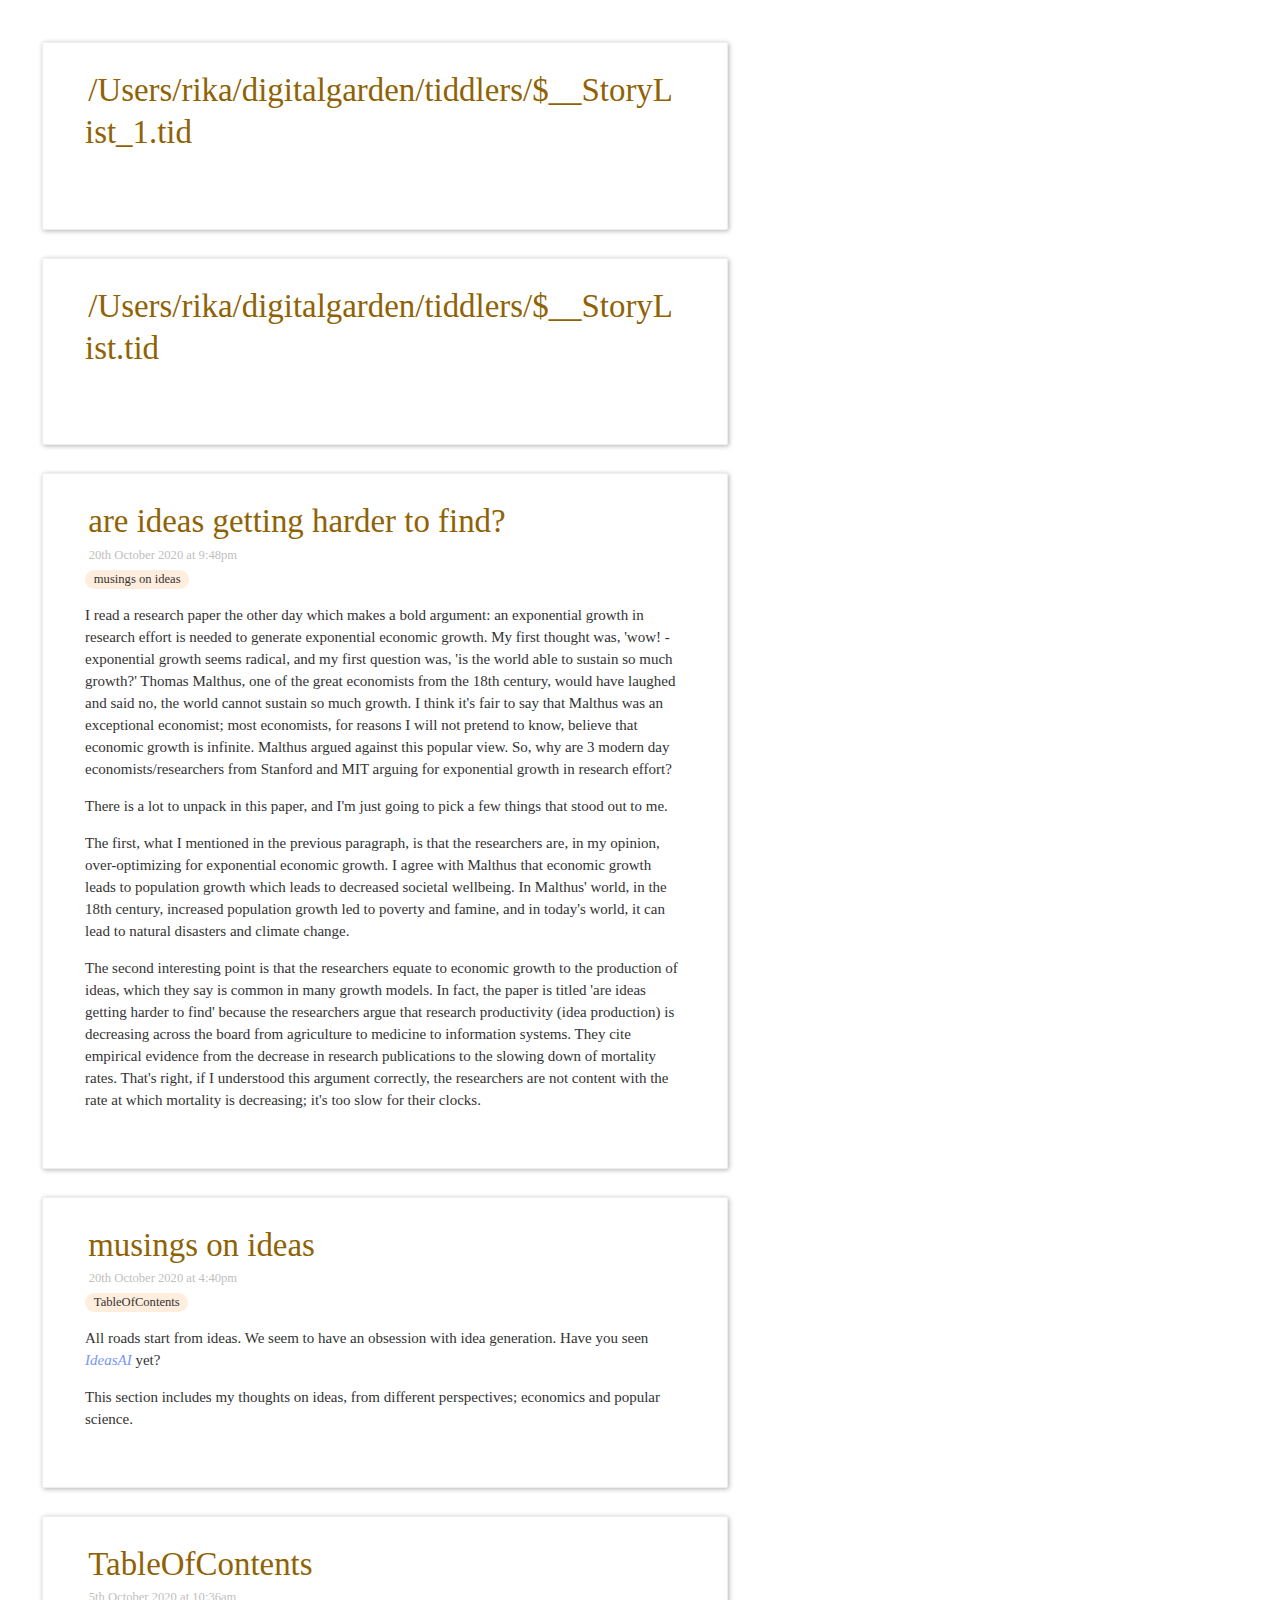
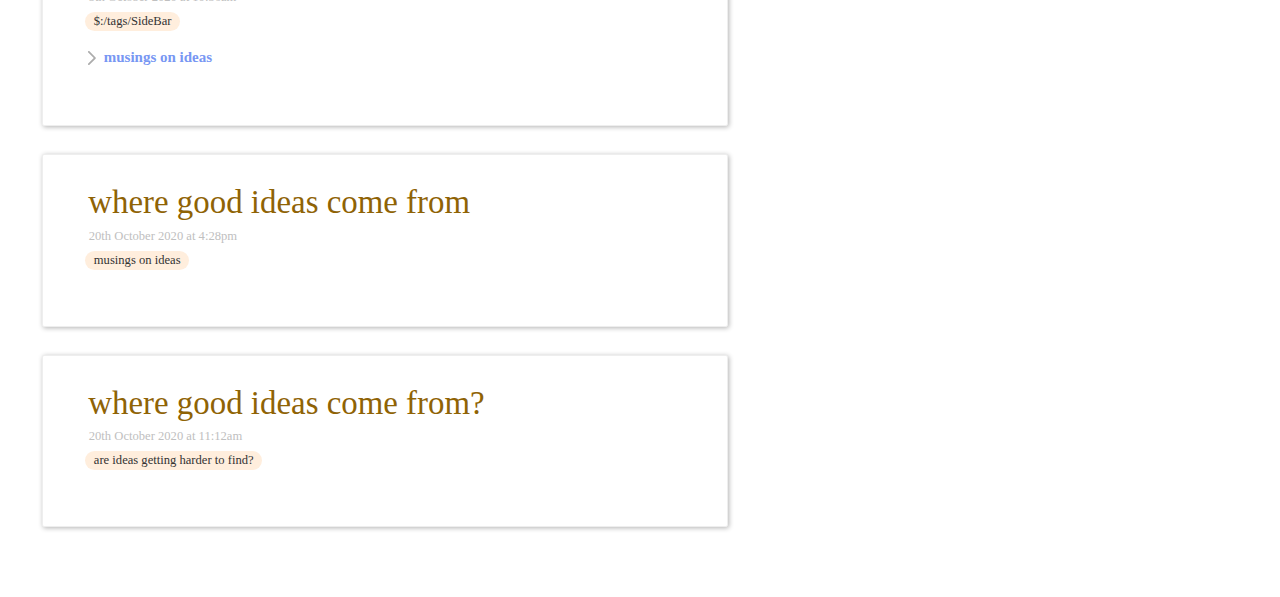
<file: alltiddlers.html>
<!doctype html>
<html>
<head>
<meta http-equiv="Content-Type" content="text/html;charset=utf-8" />
<meta name="generator" content="TiddlyWiki" />
<meta name="tiddlywiki-version" content="5.1.22" />
<meta name="format-detection" content="telephone=no">
<link id="faviconLink" rel="shortcut icon" href="favicon.ico">
<title>musings to share publicly  — my work in progress thinking. feedback and new ideas are welcome</title>
<div id="styleArea">
<style data-tiddler-title="$:/boot/boot.css" data-tiddler-type="text/css" data-tiddler-revision="0" data-tiddler-bag="default" type="text/css">/*
Basic styles used before we boot up the parsing engine
*/

/*
Error message and password prompt
*/

.tc-error-form {
	font-family: sans-serif;
	color: #fff;
	z-index: 20000;
	position: fixed;
	background-color: rgb(255, 75, 75);
	border: 8px solid rgb(255, 0, 0);
	border-radius: 8px;
	width: 50%;
	margin-left: 25%;
	margin-top: 4em;
	padding: 0 2em 1em 2em;
}

.tc-error-form h1 {
	text-align: center;
}

.tc-error-prompt {
	text-align: center;
	color: #000;
}

.tc-error-message {
	overflow: auto;
	max-height: 40em;
	padding-right: 1em;
	margin: 1em 0;
	white-space: pre-line;
}

.tc-password-wrapper {
    font-family: sans-serif;
	z-index: 20000;
	position: fixed;
	text-align: center;
	width: 200px;
	top: 4em;
	left: 50%;
	margin-left: -144px; /* - width/2 - paddingHorz/2 - border */
	padding: 16px 16px 16px 16px;
	border-radius: 8px;
}

.tc-password-wrapper {
	color: #000;
	text-shadow: 0 1px 0 rgba(255, 255, 255, 0.5);
	background-color: rgb(197, 235, 183);
	border: 8px solid rgb(164, 197, 152);
}

.tc-password-wrapper form {
	text-align: left;
}

.tc-password-wrapper h1 {
	font-size: 16px;
	line-height: 20px;
	padding-bottom: 16px;
}

.tc-password-wrapper input {
	width: 100%;
}
</style>
</div>
<style type="text/css">

.tc-sidebar-header {
	text-shadow: 0 1px 0 rgba(255,255,255, 0.8);
}.tc-tiddler-info {
	
  -webkit-box-shadow: inset 1px 2px 3px rgba(0,0,0,0.1);
     -moz-box-shadow: inset 1px 2px 3px rgba(0,0,0,0.1);
          box-shadow: inset 1px 2px 3px rgba(0,0,0,0.1);

}@media screen {
	.tc-tiddler-frame {
		
  -webkit-box-shadow: 1px 1px 5px rgba(0, 0, 0, 0.3);
     -moz-box-shadow: 1px 1px 5px rgba(0, 0, 0, 0.3);
          box-shadow: 1px 1px 5px rgba(0, 0, 0, 0.3);

	}
}@media (max-width: 960px) {
	.tc-tiddler-frame {
		
  -webkit-box-shadow: none;
     -moz-box-shadow: none;
          box-shadow: none;

	}
}.tc-page-controls button svg, .tc-tiddler-controls button svg, .tc-topbar button svg {
	
  -webkit-transition: fill 150ms ease-in-out;
     -moz-transition: fill 150ms ease-in-out;
          transition: fill 150ms ease-in-out;

}.tc-tiddler-controls button.tc-selected,
.tc-page-controls button.tc-selected {
	
  -webkit-filter: drop-shadow(0px -1px 2px rgba(0,0,0,0.25));
     -moz-filter: drop-shadow(0px -1px 2px rgba(0,0,0,0.25));
          filter: drop-shadow(0px -1px 2px rgba(0,0,0,0.25));

}.tc-tiddler-frame input.tc-edit-texteditor {
	
  -webkit-box-shadow: inset 0 1px 8px rgba(0, 0, 0, 0.15);
     -moz-box-shadow: inset 0 1px 8px rgba(0, 0, 0, 0.15);
          box-shadow: inset 0 1px 8px rgba(0, 0, 0, 0.15);

}.tc-edit-tags {
	
  -webkit-box-shadow: inset 0 1px 8px rgba(0, 0, 0, 0.15);
     -moz-box-shadow: inset 0 1px 8px rgba(0, 0, 0, 0.15);
          box-shadow: inset 0 1px 8px rgba(0, 0, 0, 0.15);

}.tc-tiddler-frame .tc-edit-tags input.tc-edit-texteditor {
	
  -webkit-box-shadow: none;
     -moz-box-shadow: none;
          box-shadow: none;

	border: none;
	outline: none;
}textarea.tc-edit-texteditor {
	font-family: font-family: 'Athiti', sans-serif;;
}canvas.tc-edit-bitmapeditor  {
	
  -webkit-box-shadow: 2px 2px 5px rgba(0, 0, 0, 0.5);
     -moz-box-shadow: 2px 2px 5px rgba(0, 0, 0, 0.5);
          box-shadow: 2px 2px 5px rgba(0, 0, 0, 0.5);

}.tc-drop-down {
	border-radius: 4px;
	
  -webkit-box-shadow: 2px 2px 10px rgba(0, 0, 0, 0.5);
     -moz-box-shadow: 2px 2px 10px rgba(0, 0, 0, 0.5);
          box-shadow: 2px 2px 10px rgba(0, 0, 0, 0.5);

}.tc-block-dropdown {
	border-radius: 4px;
	
  -webkit-box-shadow: 2px 2px 10px rgba(0, 0, 0, 0.5);
     -moz-box-shadow: 2px 2px 10px rgba(0, 0, 0, 0.5);
          box-shadow: 2px 2px 10px rgba(0, 0, 0, 0.5);

}.tc-modal {
	border-radius: 6px;
	
  -webkit-box-shadow: 0 3px 7px rgba(0,0,0,0.3);
     -moz-box-shadow: 0 3px 7px rgba(0,0,0,0.3);
          box-shadow: 0 3px 7px rgba(0,0,0,0.3);

}.tc-modal-footer {
	border-radius: 0 0 6px 6px;
	
  -webkit-box-shadow: inset 0 1px 0 #fff;
     -moz-box-shadow: inset 0 1px 0 #fff;
          box-shadow: inset 0 1px 0 #fff;
;
}.tc-alert {
	border-radius: 6px;
	
  -webkit-box-shadow: 0 3px 7px rgba(0,0,0,0.6);
     -moz-box-shadow: 0 3px 7px rgba(0,0,0,0.6);
          box-shadow: 0 3px 7px rgba(0,0,0,0.6);

}.tc-notification {
	border-radius: 6px;
	
  -webkit-box-shadow: 0 3px 7px rgba(0,0,0,0.3);
     -moz-box-shadow: 0 3px 7px rgba(0,0,0,0.3);
          box-shadow: 0 3px 7px rgba(0,0,0,0.3);

	text-shadow: 0 1px 0 rgba(255,255,255, 0.8);
}.tc-sidebar-lists .tc-tab-set .tc-tab-divider {
	border-top: none;
	height: 1px;
	
background-image: linear-gradient(left, rgba(0,0,0,0.15) 0%, rgba(0,0,0,0.0) 100%);
background-image: -o-linear-gradient(left, rgba(0,0,0,0.15) 0%, rgba(0,0,0,0.0) 100%);
background-image: -moz-linear-gradient(left, rgba(0,0,0,0.15) 0%, rgba(0,0,0,0.0) 100%);
background-image: -webkit-linear-gradient(left, rgba(0,0,0,0.15) 0%, rgba(0,0,0,0.0) 100%);
background-image: -ms-linear-gradient(left, rgba(0,0,0,0.15) 0%, rgba(0,0,0,0.0) 100%);

}.tc-more-sidebar > .tc-tab-set > .tc-tab-buttons > button {
	
background-image: linear-gradient(left, rgba(0,0,0,0.01) 0%, rgba(0,0,0,0.1) 100%);
background-image: -o-linear-gradient(left, rgba(0,0,0,0.01) 0%, rgba(0,0,0,0.1) 100%);
background-image: -moz-linear-gradient(left, rgba(0,0,0,0.01) 0%, rgba(0,0,0,0.1) 100%);
background-image: -webkit-linear-gradient(left, rgba(0,0,0,0.01) 0%, rgba(0,0,0,0.1) 100%);
background-image: -ms-linear-gradient(left, rgba(0,0,0,0.01) 0%, rgba(0,0,0,0.1) 100%);

}.tc-more-sidebar > .tc-tab-set > .tc-tab-buttons > button.tc-tab-selected {
	
background-image: linear-gradient(left, rgba(0,0,0,0.05) 0%, rgba(255,255,255,0.05) 100%);
background-image: -o-linear-gradient(left, rgba(0,0,0,0.05) 0%, rgba(255,255,255,0.05) 100%);
background-image: -moz-linear-gradient(left, rgba(0,0,0,0.05) 0%, rgba(255,255,255,0.05) 100%);
background-image: -webkit-linear-gradient(left, rgba(0,0,0,0.05) 0%, rgba(255,255,255,0.05) 100%);
background-image: -ms-linear-gradient(left, rgba(0,0,0,0.05) 0%, rgba(255,255,255,0.05) 100%);

}.tc-message-box img {
	
  -webkit-box-shadow: 1px 1px 3px rgba(0,0,0,0.5);
     -moz-box-shadow: 1px 1px 3px rgba(0,0,0,0.5);
          box-shadow: 1px 1px 3px rgba(0,0,0,0.5);

}.tc-plugin-info {
	
  -webkit-box-shadow: 1px 1px 3px rgba(0,0,0,0.5);
     -moz-box-shadow: 1px 1px 3px rgba(0,0,0,0.5);
          box-shadow: 1px 1px 3px rgba(0,0,0,0.5);

}


/*
** Start with the normalize CSS reset, and then belay some of its effects
*//*! normalize.css v8.0.1 | MIT License | github.com/necolas/normalize.css */

/* Document
   ========================================================================== */

/**
 * 1. Correct the line height in all browsers.
 * 2. Prevent adjustments of font size after orientation changes in iOS.
 */

html {
  line-height: 1.15; /* 1 */
  -webkit-text-size-adjust: 100%; /* 2 */
}

/* Sections
   ========================================================================== */

/**
 * Remove the margin in all browsers.
 */

body {
  margin: 0;
}

/**
 * Render the `main` element consistently in IE.
 */

main {
  display: block;
}

/**
 * Correct the font size and margin on `h1` elements within `section` and
 * `article` contexts in Chrome, Firefox, and Safari.
 */

h1 {
  font-size: 2em;
  margin: 0.67em 0;
}

/* Grouping content
   ========================================================================== */

/**
 * 1. Add the correct box sizing in Firefox.
 * 2. Show the overflow in Edge and IE.
 */

hr {
  box-sizing: content-box; /* 1 */
  height: 0; /* 1 */
  overflow: visible; /* 2 */
}

/**
 * 1. Correct the inheritance and scaling of font size in all browsers.
 * 2. Correct the odd `em` font sizing in all browsers.
 */

pre {
  font-family: monospace, monospace; /* 1 */
  font-size: 1em; /* 2 */
}

/* Text-level semantics
   ========================================================================== */

/**
 * Remove the gray background on active links in IE 10.
 */

a {
  background-color: transparent;
}

/**
 * 1. Remove the bottom border in Chrome 57-
 * 2. Add the correct text decoration in Chrome, Edge, IE, Opera, and Safari.
 */

abbr[title] {
  border-bottom: none; /* 1 */
  text-decoration: underline; /* 2 */
  text-decoration: underline dotted; /* 2 */
}

/**
 * Add the correct font weight in Chrome, Edge, and Safari.
 */

b,
strong {
  font-weight: bolder;
}

/**
 * 1. Correct the inheritance and scaling of font size in all browsers.
 * 2. Correct the odd `em` font sizing in all browsers.
 */

code,
kbd,
samp {
  font-family: monospace, monospace; /* 1 */
  font-size: 1em; /* 2 */
}

/**
 * Add the correct font size in all browsers.
 */

small {
  font-size: 80%;
}

/**
 * Prevent `sub` and `sup` elements from affecting the line height in
 * all browsers.
 */

sub,
sup {
  font-size: 75%;
  line-height: 0;
  position: relative;
  vertical-align: baseline;
}

sub {
  bottom: -0.25em;
}

sup {
  top: -0.5em;
}

/* Embedded content
   ========================================================================== */

/**
 * Remove the border on images inside links in IE 10.
 */

img {
  border-style: none;
}

/* Forms
   ========================================================================== */

/**
 * 1. Change the font styles in all browsers.
 * 2. Remove the margin in Firefox and Safari.
 */

button,
input,
optgroup,
select,
textarea {
  font-family: inherit; /* 1 */
  font-size: 100%; /* 1 */
  line-height: 1.15; /* 1 */
  margin: 0; /* 2 */
}

/**
 * Show the overflow in IE.
 * 1. Show the overflow in Edge.
 */

button,
input { /* 1 */
  overflow: visible;
}

/**
 * Remove the inheritance of text transform in Edge, Firefox, and IE.
 * 1. Remove the inheritance of text transform in Firefox.
 */

button,
select { /* 1 */
  text-transform: none;
}

/**
 * Correct the inability to style clickable types in iOS and Safari.
 */

button,
[type="button"],
[type="reset"],
[type="submit"] {
  -webkit-appearance: button;
}

/**
 * Remove the inner border and padding in Firefox.
 */

button::-moz-focus-inner,
[type="button"]::-moz-focus-inner,
[type="reset"]::-moz-focus-inner,
[type="submit"]::-moz-focus-inner {
  border-style: none;
  padding: 0;
}

/**
 * Restore the focus styles unset by the previous rule.
 */

button:-moz-focusring,
[type="button"]:-moz-focusring,
[type="reset"]:-moz-focusring,
[type="submit"]:-moz-focusring {
  outline: 1px dotted ButtonText;
}

/**
 * Correct the padding in Firefox.
 */

fieldset {
  padding: 0.35em 0.75em 0.625em;
}

/**
 * 1. Correct the text wrapping in Edge and IE.
 * 2. Correct the color inheritance from `fieldset` elements in IE.
 * 3. Remove the padding so developers are not caught out when they zero out
 *    `fieldset` elements in all browsers.
 */

legend {
  box-sizing: border-box; /* 1 */
  color: inherit; /* 2 */
  display: table; /* 1 */
  max-width: 100%; /* 1 */
  padding: 0; /* 3 */
  white-space: normal; /* 1 */
}

/**
 * Add the correct vertical alignment in Chrome, Firefox, and Opera.
 */

progress {
  vertical-align: baseline;
}

/**
 * Remove the default vertical scrollbar in IE 10+.
 */

textarea {
  overflow: auto;
}

/**
 * 1. Add the correct box sizing in IE 10.
 * 2. Remove the padding in IE 10.
 */

[type="checkbox"],
[type="radio"] {
  box-sizing: border-box; /* 1 */
  padding: 0; /* 2 */
}

/**
 * Correct the cursor style of increment and decrement buttons in Chrome.
 */

[type="number"]::-webkit-inner-spin-button,
[type="number"]::-webkit-outer-spin-button {
  height: auto;
}

/**
 * 1. Correct the odd appearance in Chrome and Safari.
 * 2. Correct the outline style in Safari.
 */

[type="search"] {
  -webkit-appearance: textfield; /* 1 */
  outline-offset: -2px; /* 2 */
}

/**
 * Remove the inner padding in Chrome and Safari on macOS.
 */

[type="search"]::-webkit-search-decoration {
  -webkit-appearance: none;
}

/**
 * 1. Correct the inability to style clickable types in iOS and Safari.
 * 2. Change font properties to `inherit` in Safari.
 */

::-webkit-file-upload-button {
  -webkit-appearance: button; /* 1 */
  font: inherit; /* 2 */
}

/* Interactive
   ========================================================================== */

/*
 * Add the correct display in Edge, IE 10+, and Firefox.
 */

details {
  display: block;
}

/*
 * Add the correct display in all browsers.
 */

summary {
  display: list-item;
}

/* Misc
   ========================================================================== */

/**
 * Add the correct display in IE 10+.
 */

template {
  display: none;
}

/**
 * Add the correct display in IE 10.
 */

[hidden] {
  display: none;
}
*, input[type="search"] {
	box-sizing: border-box;
	-moz-box-sizing: border-box;
	-webkit-box-sizing: border-box;
}html button {
	line-height: 1.2;
	color: ;
	background: ;
	border-color: ;
}/*
** Basic element styles
*/html {
	font-family: font-family: 'Athiti', sans-serif;;
	text-rendering: optimizeLegibility; /* Enables kerning and ligatures etc. */
	-webkit-font-smoothing: antialiased;
	-moz-osx-font-smoothing: grayscale;
}html:-webkit-full-screen {
	background-color: #ffffff;
}body.tc-body {
	font-size: 14px;
	line-height: 20px;
	word-wrap: break-word;
	


	color: #333333;
	background-color: #ffffff;
	fill: #333333;
}h1, h2, h3, h4, h5, h6 {
	line-height: 1.2;
	font-weight: 300;
}pre {
	display: block;
	padding: 14px;
	margin-top: 1em;
	margin-bottom: 1em;
	word-break: normal;
	word-wrap: break-word;
	white-space: pre-wrap;
	background-color: #f5f5f5;
	border: 1px solid #cccccc;
	padding: 0 3px 2px;
	border-radius: 3px;
	font-family: font-family: 'Athiti', sans-serif;;
}code {
	color: #dd1144;
	background-color: #f7f7f9;
	border: 1px solid #e1e1e8;
	white-space: pre-wrap;
	padding: 0 3px 2px;
	border-radius: 3px;
	font-family: font-family: 'Athiti', sans-serif;;
}blockquote {
	border-left: 5px solid #999999;
	margin-left: 25px;
	padding-left: 10px;
	quotes: "\201C""\201D""\2018""\2019";
}blockquote > div {
	margin-top: 1em;
	margin-bottom: 1em;
}blockquote.tc-big-quote {
	font-family: Georgia, serif;
	position: relative;
	background: #f5f5f5;
	border-left: none;
	margin-left: 50px;
	margin-right: 50px;
	padding: 10px;
    border-radius: 8px;
}blockquote.tc-big-quote cite:before {
	content: "\2014 \2009";
}blockquote.tc-big-quote:before {
	font-family: Georgia, serif;
	color: #999999;
	content: open-quote;
	font-size: 8em;
	line-height: 0.1em;
	margin-right: 0.25em;
	vertical-align: -0.4em;
	position: absolute;
    left: -50px;
    top: 42px;
}blockquote.tc-big-quote:after {
	font-family: Georgia, serif;
	color: #999999;
	content: close-quote;
	font-size: 8em;
	line-height: 0.1em;
	margin-right: 0.25em;
	vertical-align: -0.4em;
	position: absolute;
    right: -80px;
    bottom: -20px;
}dl dt {
	font-weight: bold;
	margin-top: 6px;
}button, textarea, input, select {
	outline-color: #7897f3;
}textarea,
input[type=text],
input[type=search],
input[type=""],
input:not([type]) {
	color: #333333;
	background: #ffffff;
}input[type="checkbox"] {
  vertical-align: middle;
}.tc-muted {
	color: #999999;
}svg.tc-image-button {
	padding: 0px 1px 1px 0px;
}.tc-icon-wrapper > svg {
	width: 1em;
	height: 1em;
}kbd {
	display: inline-block;
	padding: 3px 5px;
	font-size: 0.8em;
	line-height: 1.2;
	color: #333333;
	vertical-align: middle;
	background-color: #ffffff;
	border: solid 1px #999999;
	border-bottom-color: #999999;
	border-radius: 3px;
	box-shadow: inset 0 -1px 0 #999999;
}/*
Markdown likes putting code elements inside pre elements
*/
pre > code {
	padding: 0;
	border: none;
	background-color: inherit;
	color: inherit;
}table {
	border: 1px solid #dddddd;
	width: auto;
	max-width: 100%;
	caption-side: bottom;
	margin-top: 1em;
	margin-bottom: 1em;
	/* next 2 elements needed, since normalize 8.0.1 */
	border-collapse: collapse;
	border-spacing: 0;
}table th, table td {
	padding: 0 7px 0 7px;
	border-top: 1px solid #dddddd;
	border-left: 1px solid #dddddd;
}table thead tr td, table th {
	background-color: #f0f0f0;
	font-weight: bold;
}table tfoot tr td {
	background-color: #a8a8a8;
}.tc-csv-table {
	white-space: nowrap;
}.tc-tiddler-frame img,
.tc-tiddler-frame svg,
.tc-tiddler-frame canvas,
.tc-tiddler-frame embed,
.tc-tiddler-frame iframe {
	max-width: 100%;
}.tc-tiddler-body > embed,
.tc-tiddler-body > iframe {
	width: 100%;
	height: 600px;
}/*
** Links
*/button.tc-tiddlylink,
a.tc-tiddlylink {
	text-decoration: none;
	font-weight: 500;
	color: #7897f3;
	-webkit-user-select: inherit; /* Otherwise the draggable attribute makes links impossible to select */
}.tc-sidebar-lists a.tc-tiddlylink {
	color: #7897f3;
}.tc-sidebar-lists a.tc-tiddlylink:hover {
	color: #444444;
}button.tc-tiddlylink:hover,
a.tc-tiddlylink:hover {
	text-decoration: underline;
}a.tc-tiddlylink-resolves {
}a.tc-tiddlylink-shadow {
	font-weight: bold;
}a.tc-tiddlylink-shadow.tc-tiddlylink-resolves {
	font-weight: normal;
}a.tc-tiddlylink-missing {
	font-style: italic;
}a.tc-tiddlylink-external {
	text-decoration: underline;
	color: #0000ee;
	background-color: inherit;
}a.tc-tiddlylink-external:visited {
	color: #0000aa;
	background-color: inherit;
}a.tc-tiddlylink-external:hover {
	color: inherit;
	background-color: inherit;
}/*
** Drag and drop styles
*/.tc-tiddler-dragger {
	position: relative;
	z-index: -10000;
}.tc-tiddler-dragger-inner {
	position: absolute;
	top: -1000px;
	left: -1000px;
	display: inline-block;
	padding: 8px 20px;
	font-size: 16.9px;
	font-weight: bold;
	line-height: 20px;
	color: #ffffff;
	text-shadow: 0 1px 0 rgba(0, 0, 0, 1);
	white-space: nowrap;
	vertical-align: baseline;
	background-color: #333333;
	border-radius: 20px;
}.tc-tiddler-dragger-cover {
	position: absolute;
	background-color: #ffffff;
}.tc-dropzone {
	position: relative;
}.tc-dropzone.tc-dragover:before {
	z-index: 10000;
	display: block;
	position: fixed;
	top: 0;
	left: 0;
	right: 0;
	background: rgba(0,200,0,0.7);
	text-align: center;
	content: "Drop here (or use the 'Escape' key to cancel)";
}.tc-droppable > .tc-droppable-placeholder {
	display: none;
}.tc-droppable.tc-dragover > .tc-droppable-placeholder {
	display: block;
	border: 2px dashed rgba(0,200,0,0.7);
}.tc-draggable {
	cursor: move;
}.tc-sidebar-tab-open .tc-droppable-placeholder, .tc-tagged-draggable-list .tc-droppable-placeholder,
.tc-links-draggable-list .tc-droppable-placeholder {
	line-height: 2em;
	height: 2em;
}.tc-sidebar-tab-open-item {
	position: relative;
}.tc-sidebar-tab-open .tc-btn-invisible.tc-btn-mini svg {
	font-size: 0.7em;
	fill: #999999;
}/*
** Plugin reload warning
*/.tc-plugin-reload-warning {
	z-index: 1000;
	display: block;
	position: fixed;
	top: 0;
	left: 0;
	right: 0;
	background: #b159a9;
	text-align: center;
}/*
** Buttons
*/button svg, button img, label svg, label img {
	vertical-align: middle;
}.tc-btn-invisible {
	padding: 0;
	margin: 0;
	background: none;
	border: none;
    	cursor: pointer;
	color: #333333;
}.tc-btn-boxed {
	font-size: 0.6em;
	padding: 0.2em;
	margin: 1px;
	background: none;
	border: 1px solid #cccccc;
	border-radius: 0.25em;
}html body.tc-body .tc-btn-boxed svg {
	font-size: 1.6666em;
}.tc-btn-boxed:hover {
	background: #999999;
	color: #ffffff;
}html body.tc-body .tc-btn-boxed:hover svg {
	fill: #ffffff;
}.tc-btn-rounded {
	font-size: 0.5em;
	line-height: 2;
	padding: 0em 0.3em 0.2em 0.4em;
	margin: 1px;
	border: 1px solid #999999;
	background: #999999;
	color: #ffffff;
	border-radius: 2em;
}html body.tc-body .tc-btn-rounded svg {
	font-size: 1.6666em;
	fill: #ffffff;
}.tc-btn-rounded:hover {
	border: 1px solid #999999;
	background: #ffffff;
	color: #999999;
}html body.tc-body .tc-btn-rounded:hover svg {
	fill: #999999;
}.tc-btn-icon svg {
	height: 1em;
	width: 1em;
	fill: #999999;
}.tc-btn-text {
	padding: 0;
	margin: 0;
}/* used for documentation "fake" buttons */
.tc-btn-standard {
	line-height: 1.8;
	color: #667;
	background-color: #e0e0e0;
	border: 1px solid #888;
	padding: 2px 1px 2px 1px;
	margin: 1px 4px 1px 4px;
}.tc-btn-big-green {
	display: inline-block;
	padding: 8px;
	margin: 4px 8px 4px 8px;
	background: #66cccc;
	color: #ffffff;
	fill: #ffffff;
	border: none;
	border-radius: 2px;
	font-size: 1.2em;
	line-height: 1.4em;
	text-decoration: none;
}.tc-btn-big-green svg,
.tc-btn-big-green img {
	height: 2em;
	width: 2em;
	vertical-align: middle;
	fill: #ffffff;
}.tc-primary-btn {
 	background: #7897f3;
}.tc-sidebar-lists input {
	color: #333333;
}.tc-sidebar-lists button {
	color: #333333;
	fill: #333333;
}.tc-sidebar-lists button.tc-btn-mini {
	color: #c0c0c0;
}.tc-sidebar-lists button.tc-btn-mini:hover {
	color: #444444;
}button svg.tc-image-button, button .tc-image-button img {
	height: 1em;
	width: 1em;
}.tc-unfold-banner {
	position: absolute;
	padding: 0;
	margin: 0;
	background: none;
	border: none;
	width: 100%;
	width: calc(100% + 2px);
	margin-left: -43px;
	text-align: center;
	border-top: 2px solid #f8f8f8;
	margin-top: 4px;
}.tc-unfold-banner:hover {
	background: #f8f8f8;
	border-top: 2px solid #dddddd;
}.tc-unfold-banner svg, .tc-fold-banner svg {
	height: 0.75em;
	fill: #cccccc;
}.tc-unfold-banner:hover svg, .tc-fold-banner:hover svg {
	fill: #888888;
}.tc-fold-banner {
	position: absolute;
	padding: 0;
	margin: 0;
	background: none;
	border: none;
	width: 23px;
	text-align: center;
	margin-left: -35px;
	top: 6px;
	bottom: 6px;
}.tc-fold-banner:hover {
	background: #f8f8f8;
}@media (max-width: 960px) {.tc-unfold-banner {
		position: static;
		width: calc(100% + 59px);
	}.tc-fold-banner {
		width: 16px;
		margin-left: -16px;
		font-size: 0.75em;
	}}/*
** Tags and missing tiddlers
*/.tc-tag-list-item {
	position: relative;
	display: inline-block;
	margin-right: 7px;
}.tc-tags-wrapper {
	margin: 4px 0 14px 0;
}.tc-missing-tiddler-label {
	font-style: italic;
	font-weight: normal;
	display: inline-block;
	font-size: 11.844px;
	line-height: 14px;
	white-space: nowrap;
	vertical-align: baseline;
}button.tc-tag-label, span.tc-tag-label {
	display: inline-block;
	padding: 0.16em 0.7em;
	font-size: 0.9em;
	font-weight: 400;
	line-height: 1.2em;
	color: #000;
	white-space: nowrap;
	vertical-align: baseline;
	background-color: #ffeedd;
	border-radius: 1em;
}.tc-sidebar-scrollable .tc-tag-label {
	text-shadow: none;
}.tc-untagged-separator {
	width: 10em;
	left: 0;
	margin-left: 0;
	border: 0;
	height: 1px;
	background: #db2929;
}button.tc-untagged-label {
	background-color: #999999;
}.tc-tag-label svg, .tc-tag-label img {
	height: 1em;
	width: 1em;
	margin-right: 3px; 
	margin-bottom: 1px;
	vertical-align: text-bottom;
}.tc-edit-tags button.tc-remove-tag-button svg {
	font-size: 0.7em;
	vertical-align: middle;
}.tc-tag-manager-table .tc-tag-label {
	white-space: normal;
}.tc-tag-manager-tag {
	width: 100%;
}button.tc-btn-invisible.tc-remove-tag-button {
	outline: none;
}/*
** Page layout
*/.tc-topbar {
	position: fixed;
	z-index: 1200;
}.tc-topbar-left {
	left: 29px;
	top: 5px;
}.tc-topbar-right {
	top: 5px;
	right: 29px;
}.tc-topbar button {
	padding: 8px;
}.tc-topbar svg {
	fill: #999999;
}.tc-topbar button:hover svg {
	fill: #333333;
}.tc-sidebar-header {
	color: #acacac;
	fill: #acacac;
}.tc-sidebar-header .tc-title a.tc-tiddlylink-resolves {
	font-weight: 300;
}.tc-sidebar-header .tc-sidebar-lists p {
	margin-top: 3px;
	margin-bottom: 3px;
}.tc-sidebar-header .tc-missing-tiddler-label {
	color: #acacac;
}.tc-advanced-search input {
	width: 60%;
}.tc-search a svg {
	width: 1.2em;
	height: 1.2em;
	vertical-align: middle;
}.tc-page-controls {
	margin-top: 14px;
	font-size: 1.5em;
}.tc-page-controls .tc-drop-down {
  font-size: 1rem;
}.tc-page-controls button {
	margin-right: 0.5em;
}.tc-page-controls a.tc-tiddlylink:hover {
	text-decoration: none;
}.tc-page-controls img {
	width: 1em;
}.tc-page-controls svg {
	fill: #ccc;
}.tc-page-controls button:hover svg, .tc-page-controls a:hover svg {
	fill: #000000;
}.tc-menu-list-item {
	white-space: nowrap;
}.tc-menu-list-count {
	font-weight: bold;
}.tc-menu-list-subitem {
	padding-left: 7px;
}.tc-story-river {
	position: relative;
}@media (max-width: 960px) {.tc-sidebar-header {
		padding: 14px;
		min-height: 32px;
		margin-top: 0px;
	}.tc-story-river {
		position: relative;
		padding: 0;
	}
}@media (min-width: 960px) {.tc-message-box {
		margin: 21px -21px 21px -21px;
	}.tc-sidebar-scrollable {
		position: fixed;
		top: 0px;
		left: 770px;
		bottom: 0;
		right: 0;
		overflow-y: auto;
		overflow-x: auto;
		-webkit-overflow-scrolling: touch;
		margin: 0 0 0 -42px;
		padding: 71px 0 28px 42px;
	}html[dir="rtl"] .tc-sidebar-scrollable {
		left: auto;
		right: 770px;
	}.tc-story-river {
		position: relative;
		left: 0px;
		top: 0px;
		width: 770px;
		padding: 42px 42px 42px 42px;
	}}@media print {body.tc-body {
		background-color: transparent;
	}.tc-sidebar-header, .tc-topbar {
		display: none;
	}.tc-story-river {
		margin: 0;
		padding: 0;
	}.tc-story-river .tc-tiddler-frame {
		margin: 0;
		border: none;
		padding: 0;
	}
}/*
** Tiddler styles
*/.tc-tiddler-frame {
	position: relative;
	margin-bottom: 28px;
	background-color: #ffffff;
	border: 1px solid #eee;
}
.tc-tiddler-info {
	padding: 14px 42px 14px 42px;
	background-color: #f8f8f8;
	border-top: 1px solid #dddddd;
	border-bottom: 1px solid #dddddd;
}.tc-tiddler-info p {
	margin-top: 3px;
	margin-bottom: 3px;
}.tc-tiddler-info .tc-tab-buttons button.tc-tab-selected {
	background-color: #f8f8f8;
	border-bottom: 1px solid #f8f8f8;
}.tc-view-field-table {
	width: 100%;
}.tc-view-field-name {
	width: 1%; /* Makes this column be as narrow as possible */
	text-align: right;
	font-style: italic;
	font-weight: 200;
}.tc-view-field-value {
}@media (max-width: 960px) {
	.tc-tiddler-frame {
		padding: 14px 14px 14px 14px;
	}.tc-tiddler-info {
		margin: 0 -14px 0 -14px;
	}
}@media (min-width: 960px) {
	.tc-tiddler-frame {
		padding: 28px 42px 42px 42px;
		width: 686px;
		border-radius: 2px;
	}.tc-tiddler-info {
		margin: 0 -42px 0 -42px;
	}
}.tc-site-title,
.tc-titlebar {
	font-weight: 300;
	font-size: 2.35em;
	line-height: 1.2em;
	color: #8f6305;
	margin: 0;
}.tc-site-title {
	color: #8f6305;
}.tc-tiddler-title-icon {
	vertical-align: middle;
	margin-right: .1em;
}.tc-system-title-prefix {
	color: #999999;
}.tc-titlebar h2 {
	font-size: 1em;
	display: inline;
}.tc-titlebar img {
	height: 1em;
}.tc-subtitle {
	font-size: 0.9em;
	color: #c0c0c0;
	font-weight: 300;
}.tc-subtitle .tc-tiddlylink {
	margin-right: .3em;
}.tc-tiddler-missing .tc-title {
  font-style: italic;
  font-weight: normal;
}.tc-tiddler-frame .tc-tiddler-controls {
	float: right;
}.tc-tiddler-controls .tc-drop-down {
	font-size: 0.6em;
}.tc-tiddler-controls .tc-drop-down .tc-drop-down {
	font-size: 1em;
}.tc-tiddler-controls > span > button,
.tc-tiddler-controls > span > span > button,
.tc-tiddler-controls > span > span > span > button {
	vertical-align: baseline;
	margin-left:5px;
}.tc-tiddler-controls button svg, .tc-tiddler-controls button img,
.tc-search button svg, .tc-search a svg {
	fill: #cccccc;
}.tc-tiddler-controls button svg, .tc-tiddler-controls button img {
	height: 0.75em;
}.tc-search button svg, .tc-search a svg {
    height: 1.2em;
    width: 1.2em;
    margin: 0 0.25em;
}.tc-tiddler-controls button.tc-selected svg,
.tc-page-controls button.tc-selected svg  {
	fill: #444444;
}.tc-tiddler-controls button.tc-btn-invisible:hover svg,
.tc-search button:hover svg, .tc-search a:hover svg {
	fill: #888888;
}@media print {
	.tc-tiddler-controls {
		display: none;
	}
}.tc-tiddler-help { /* Help prompts within tiddler template */
	color: #999999;
	margin-top: 14px;
}.tc-tiddler-help a.tc-tiddlylink {
	color: #888888;
}.tc-tiddler-frame .tc-edit-texteditor {
	width: 100%;
	margin: 4px 0 4px 0;
}.tc-tiddler-frame input.tc-edit-texteditor,
.tc-tiddler-frame textarea.tc-edit-texteditor,
.tc-tiddler-frame iframe.tc-edit-texteditor {
	padding: 3px 3px 3px 3px;
	border: 1px solid #cccccc;
	background-color: #f8f8f8;
	line-height: 1.3em;
	-webkit-appearance: none;
	font-family: font-family: 'Athiti', sans-serif;;
}.tc-tiddler-frame .tc-binary-warning {
	width: 100%;
	height: 5em;
	text-align: center;
	padding: 3em 3em 6em 3em;
	background: #b159a9;
	border: 1px solid #b99e2f;
}canvas.tc-edit-bitmapeditor  {
	border: 6px solid #ffffff;
	cursor: crosshair;
	-moz-user-select: none;
	-webkit-user-select: none;
	-ms-user-select: none;
	margin-top: 6px;
	margin-bottom: 6px;
}.tc-edit-bitmapeditor-width {
	display: block;
}.tc-edit-bitmapeditor-height {
	display: block;
}.tc-tiddler-body {
	clear: both;
}.tc-tiddler-frame .tc-tiddler-body {
	font-size: 15px;
	line-height: 22px;
}.tc-titlebar, .tc-tiddler-edit-title {
	overflow: hidden; /* https://github.com/Jermolene/TiddlyWiki5/issues/282 */
}html body.tc-body.tc-single-tiddler-window {
	margin: 1em;
	background: #ffffff;
}.tc-single-tiddler-window img,
.tc-single-tiddler-window svg,
.tc-single-tiddler-window canvas,
.tc-single-tiddler-window embed,
.tc-single-tiddler-window iframe {
	max-width: 100%;
}/*
** Editor
*/.tc-editor-toolbar {
	margin-top: 8px;
}.tc-editor-toolbar button {
	vertical-align: middle;
	background-color: #cccccc;
	color: #444444;
	fill: #444444;
	border-radius: 4px;
	padding: 3px;
	margin: 2px 0 2px 4px;
}.tc-editor-toolbar button.tc-text-editor-toolbar-item-adjunct {
	margin-left: 1px;
	width: 1em;
	border-radius: 8px;
}.tc-editor-toolbar button.tc-text-editor-toolbar-item-start-group {
	margin-left: 11px;
}.tc-editor-toolbar button.tc-selected {
	background-color: #7897f3;
}.tc-editor-toolbar button svg {
	width: 1.6em;
	height: 1.2em;
}.tc-editor-toolbar button:hover {
	background-color: #444444;
	fill: #ffffff;
	color: #ffffff;
}.tc-editor-toolbar .tc-text-editor-toolbar-more {
	white-space: normal;
}.tc-editor-toolbar .tc-text-editor-toolbar-more button {
	display: inline-block;
	padding: 3px;
	width: auto;
}.tc-editor-toolbar .tc-search-results {
	padding: 0;
}/*
** Adjustments for fluid-fixed mode
*/@media (min-width: 960px) {}/*
** Toolbar buttons
*/.tc-page-controls svg.tc-image-new-button {
  fill: ;
}.tc-page-controls svg.tc-image-options-button {
  fill: ;
}.tc-page-controls svg.tc-image-save-button {
  fill: ;
}.tc-tiddler-controls button svg.tc-image-info-button {
  fill: ;
}.tc-tiddler-controls button svg.tc-image-edit-button {
  fill: #d05d5d;
}.tc-tiddler-controls button svg.tc-image-close-button {
  fill: ;
}.tc-tiddler-controls button svg.tc-image-delete-button {
  fill: ;
}.tc-tiddler-controls button svg.tc-image-cancel-button {
  fill: ;
}.tc-tiddler-controls button svg.tc-image-done-button {
  fill: ;
}/*
** Tiddler edit mode
*/.tc-tiddler-edit-frame em.tc-edit {
	color: #999999;
	font-style: normal;
}.tc-edit-type-dropdown a.tc-tiddlylink-missing {
	font-style: normal;
}.tc-type-selector .tc-edit-typeeditor {
	width: 20%;
}.tc-edit-tags {
	border: 1px solid #cccccc;
	padding: 4px 8px 4px 8px;
}.tc-edit-add-tag {
	display: inline-block;
}.tc-edit-add-tag .tc-add-tag-name input {
	width: 50%;
}.tc-edit-add-tag .tc-keyboard {
	display:inline;
}.tc-edit-tags .tc-tag-label {
	display: inline-block;
}.tc-edit-tags-list {
	margin: 14px 0 14px 0;
}.tc-remove-tag-button {
	padding-left: 4px;
}.tc-tiddler-preview {
	overflow: auto;
}.tc-tiddler-preview-preview {
	float: right;
	width: 49%;
	border: 1px solid #cccccc;
	margin: 4px 0 3px 3px;
	padding: 3px 3px 3px 3px;
}.tc-tiddler-frame .tc-tiddler-preview .tc-edit-texteditor {
	width: 49%;
}.tc-tiddler-frame .tc-tiddler-preview canvas.tc-edit-bitmapeditor {
	max-width: 49%;
}.tc-edit-fields {
	width: 100%;
}.tc-edit-fields table, .tc-edit-fields tr, .tc-edit-fields td {
	border: none;
	padding: 4px;
}.tc-edit-fields > tbody > .tc-edit-field:nth-child(odd) {
	background-color: #f0f4f0;
}.tc-edit-fields > tbody > .tc-edit-field:nth-child(even) {
	background-color: #e0e8e0;
}.tc-edit-field-name {
	text-align: right;
}.tc-edit-field-value input {
	width: 100%;
}.tc-edit-field-remove {
}.tc-edit-field-remove svg {
	height: 1em;
	width: 1em;
	fill: #999999;
	vertical-align: middle;
}.tc-edit-field-add-name {
	display: inline-block;
	width: 15%;
}.tc-edit-field-add-value {
	display: inline-block;
	width: 40%;
}.tc-edit-field-add-button {
	display: inline-block;
	width: 10%;
}/*
** Storyview Classes
*/.tc-viewswitcher .tc-image-button {
	margin-right: .3em;
}.tc-storyview-zoomin-tiddler {
	position: absolute;
	display: block;
	width: 100%;
}@media (min-width: 960px) {.tc-storyview-zoomin-tiddler {
		width: calc(100% - 84px);
	}}/*
** Dropdowns
*/.tc-btn-dropdown {
	text-align: left;
}.tc-btn-dropdown svg, .tc-btn-dropdown img {
	height: 1em;
	width: 1em;
	fill: #999999;
}.tc-drop-down-wrapper {
	position: relative;
}.tc-drop-down {
	min-width: 380px;
	border: 1px solid #999999;
	background-color: #ffffff;
	padding: 7px 0 7px 0;
	margin: 4px 0 0 0;
	white-space: nowrap;
	text-shadow: none;
	line-height: 1.4;
}.tc-drop-down .tc-drop-down {
	margin-left: 14px;
}.tc-drop-down button svg, .tc-drop-down a svg  {
	fill: #333333;
}.tc-drop-down button.tc-btn-invisible:hover svg {
	fill: #333333;
}.tc-drop-down .tc-drop-down-info {
	padding-left: 14px;
}.tc-drop-down p {
	padding: 0 14px 0 14px;
}.tc-drop-down svg {
	width: 1em;
	height: 1em;
}.tc-drop-down img {
	width: 1em;
}.tc-drop-down a, .tc-drop-down button {
	display: block;
	padding: 0 14px 0 14px;
	width: 100%;
	text-align: left;
	color: #333333;
	line-height: 1.4;
}.tc-drop-down .tc-tab-set .tc-tab-buttons button {
	display: inline-block;
    width: auto;
    margin-bottom: 0px;
    border-bottom-left-radius: 0;
    border-bottom-right-radius: 0;
}.tc-drop-down .tc-prompt {
	padding: 0 14px;
}.tc-drop-down .tc-chooser {
	border: none;
}.tc-drop-down .tc-chooser .tc-swatches-horiz {
	font-size: 0.4em;
	padding-left: 1.2em;
}.tc-drop-down .tc-file-input-wrapper {
	width: 100%;
}.tc-drop-down .tc-file-input-wrapper button {
	color: #333333;
}.tc-drop-down a:hover, .tc-drop-down button:hover, .tc-drop-down .tc-file-input-wrapper:hover button {
	color: #ffffff;
	background-color: #7897f3;
	text-decoration: none;
}.tc-drop-down .tc-tab-buttons button {
	background-color: #ececec;
}.tc-drop-down .tc-tab-buttons button.tc-tab-selected {
	background-color: #fff;
	border-bottom: 1px solid #fff;
}.tc-drop-down-bullet {
	display: inline-block;
	width: 0.5em;
}.tc-drop-down .tc-tab-contents a {
	padding: 0 0.5em 0 0.5em;
}.tc-block-dropdown-wrapper {
	position: relative;
}.tc-block-dropdown {
	position: absolute;
	min-width: 220px;
	border: 1px solid #999999;
	background-color: #ffffff;
	padding: 7px 0;
	margin: 4px 0 0 0;
	white-space: nowrap;
	z-index: 1000;
	text-shadow: none;
}.tc-block-dropdown.tc-search-drop-down {
	margin-left: -12px;
}.tc-block-dropdown a {
	display: block;
	padding: 4px 14px 4px 14px;
}.tc-block-dropdown.tc-search-drop-down a {
	display: block;
	padding: 0px 10px 0px 10px;
}.tc-drop-down .tc-dropdown-item-plain,
.tc-block-dropdown .tc-dropdown-item-plain {
	padding: 4px 14px 4px 7px;
}.tc-drop-down .tc-dropdown-item,
.tc-block-dropdown .tc-dropdown-item {
	padding: 4px 14px 4px 7px;
	color: #999999;
}.tc-block-dropdown a:hover {
	color: #ffffff;
	background-color: #7897f3;
	text-decoration: none;
}.tc-search-results {
	padding: 0 7px 0 7px;
}.tc-image-chooser, .tc-colour-chooser {
	white-space: normal;
}.tc-image-chooser a,
.tc-colour-chooser a {
	display: inline-block;
	vertical-align: top;
	text-align: center;
	position: relative;
}.tc-image-chooser a {
	border: 1px solid #999999;
	padding: 2px;
	margin: 2px;
	width: 4em;
	height: 4em;
}.tc-colour-chooser a {
	padding: 3px;
	width: 2em;
	height: 2em;
	vertical-align: middle;
}.tc-image-chooser a:hover,
.tc-colour-chooser a:hover {
	background: #7897f3;
	padding: 0px;
	border: 3px solid #7897f3;
}.tc-image-chooser a svg,
.tc-image-chooser a img {
	display: inline-block;
	width: auto;
	height: auto;
	max-width: 3.5em;
	max-height: 3.5em;
	position: absolute;
	top: 0;
	bottom: 0;
	left: 0;
	right: 0;
	margin: auto;
}/*
** Modals
*/.tc-modal-wrapper {
	position: fixed;
	overflow: auto;
	overflow-y: scroll;
	top: 0;
	right: 0;
	bottom: 0;
	left: 0;
	z-index: 900;
}.tc-modal-backdrop {
	position: fixed;
	top: 0;
	right: 0;
	bottom: 0;
	left: 0;
	z-index: 1000;
	background-color: #333333;
}.tc-modal {
	z-index: 1100;
	background-color: #ffffff;
	border: 1px solid #999999;
}@media (max-width: 55em) {
	.tc-modal {
		position: fixed;
		top: 1em;
		left: 1em;
		right: 1em;
	}.tc-modal-body {
		overflow-y: auto;
		max-height: 400px;
		max-height: 60vh;
	}
}@media (min-width: 55em) {
	.tc-modal {
		position: fixed;
		top: 2em;
		left: 25%;
		width: 50%;
	}.tc-modal-body {
		overflow-y: auto;
		max-height: 400px;
		max-height: 60vh;
	}
}.tc-modal-header {
	padding: 9px 15px;
	border-bottom: 1px solid #eeeeee;
}.tc-modal-header h3 {
	margin: 0;
	line-height: 30px;
}.tc-modal-header img, .tc-modal-header svg {
	width: 1em;
	height: 1em;
}.tc-modal-body {
	padding: 15px;
}.tc-modal-footer {
	padding: 14px 15px 15px;
	margin-bottom: 0;
	text-align: right;
	background-color: #f5f5f5;
	border-top: 1px solid #dddddd;
}/*
** Notifications
*/.tc-notification {
	position: fixed;
	top: 14px;
	right: 42px;
	z-index: 1300;
	max-width: 280px;
	padding: 0 14px 0 14px;
	background-color: #ffffdd;
	border: 1px solid #999999;
}/*
** Tabs
*/.tc-tab-set.tc-vertical {
	display: -webkit-flex;
	display: flex;
}.tc-tab-buttons {
	font-size: 0.85em;
	padding-top: 1em;
	margin-bottom: -2px;
}.tc-tab-buttons.tc-vertical  {
	z-index: 100;
	display: block;
	padding-top: 14px;
	vertical-align: top;
	text-align: right;
	margin-bottom: inherit;
	margin-right: -1px;
	max-width: 33%;
	-webkit-flex: 0 0 auto;
	flex: 0 0 auto;
}.tc-tab-buttons button.tc-tab-selected {
	color: #957f2d;
	background-color: #ffffff;
	border-left: 1px solid #cccccc;
	border-top: 1px solid #cccccc;
	border-right: 1px solid #cccccc;
}.tc-tab-buttons button {
	color: #957f2d;
	padding: 3px 5px 3px 5px;
	margin-right: 0.3em;
	font-weight: 300;
	border: none;
	background: inherit;
	background-color: #d3d3cf;
	border-left: 1px solid #c66b15;
	border-top: 1px solid #c66b15;
	border-right: 1px solid #c66b15;
	border-top-left-radius: 2px;
	border-top-right-radius: 2px;
	border-bottom-left-radius: 0;
	border-bottom-right-radius: 0;
}.tc-tab-buttons.tc-vertical button {
	display: block;
	width: 100%;
	margin-top: 3px;
	margin-right: 0;
	text-align: right;
	background-color: #d3d3cf;
	border-left: 1px solid #c66b15;
	border-bottom: 1px solid #c66b15;
	border-right: none;
	border-top-left-radius: 2px;
	border-bottom-left-radius: 2px;
	border-top-right-radius: 0;
	border-bottom-right-radius: 0;
}.tc-tab-buttons.tc-vertical button.tc-tab-selected {
	background-color: #ffffff;
	border-right: 1px solid #ffffff;
}.tc-tab-divider {
	border-top: 1px solid #db2929;
}.tc-tab-divider.tc-vertical  {
	display: none;
}.tc-tab-content {
	margin-top: 14px;
}.tc-tab-content.tc-vertical  {
	display: inline-block;
	vertical-align: top;
	padding-top: 0;
	padding-left: 14px;
	border-left: 1px solid #c66b15;
	-webkit-flex: 1 0 70%;
	flex: 1 0 70%;
	overflow: auto;
}.tc-sidebar-lists .tc-tab-buttons {
	margin-bottom: -1px;
}.tc-sidebar-lists .tc-tab-buttons button.tc-tab-selected {
	background-color: #ffffff;
	color: ;
	border-left: 1px solid #cccccc;
	border-top: 1px solid #cccccc;
	border-right: 1px solid #cccccc;
}.tc-sidebar-lists .tc-tab-buttons button {
	background-color: #d3d3cf;
	color: #957f2d;
	border-left: 1px solid #c66b15;
	border-top: 1px solid #c66b15;
	border-right: 1px solid #c66b15;
}.tc-sidebar-lists .tc-tab-divider {
	border-top: 1px solid #db2929;
}.tc-more-sidebar > .tc-tab-set > .tc-tab-buttons > button {
	display: block;
	width: 100%;
	background-color: #d3d3cf;
	border-top: none;
	border-left: none;
	border-bottom: none;
	border-right: 1px solid #ccc;
	margin-bottom: inherit;
}.tc-more-sidebar > .tc-tab-set > .tc-tab-buttons > button.tc-tab-selected {
	background-color: #ffffff;
	border: none;
}/*
** Manager
*/.tc-manager-wrapper {
	
}.tc-manager-controls {
	
}.tc-manager-control {
	margin: 0.5em 0;
}.tc-manager-list {
	width: 100%;
	border-top: 1px solid #999999;
	border-left: 1px solid #999999;
	border-right: 1px solid #999999;
}.tc-manager-list-item {}.tc-manager-list-item-heading {
    display: block;
    width: 100%;
    text-align: left;	
	border-bottom: 1px solid #999999;
	padding: 3px;
}.tc-manager-list-item-heading-selected {
	font-weight: bold;
	color: #ffffff;
	fill: #ffffff;
	background-color: #333333;
}.tc-manager-list-item-heading:hover {
	background: #7897f3;
	color: #ffffff;
}.tc-manager-list-item-content {
	display: flex;
}.tc-manager-list-item-content-sidebar {
    flex: 1 0;
    background: #f8f8f8;
    border-right: 0.5em solid #999999;
    border-bottom: 0.5em solid #999999;
    white-space: nowrap;
}.tc-manager-list-item-content-item-heading {
	display: block;
	width: 100%;
	text-align: left;
    background: #999999;
	text-transform: uppercase;
	font-size: 0.6em;
	font-weight: bold;
    padding: 0.5em 0 0.5em 0;
}.tc-manager-list-item-content-item-body {
	padding: 0 0.5em 0 0.5em;
}.tc-manager-list-item-content-item-body > pre {
	margin: 0.5em 0 0.5em 0;
	border: none;
	background: inherit;
}.tc-manager-list-item-content-tiddler {
    flex: 3 1;
    border-left: 0.5em solid #999999;
    border-right: 0.5em solid #999999;
    border-bottom: 0.5em solid #999999;
}.tc-manager-list-item-content-item-body > table {
	border: none;
	padding: 0;
	margin: 0;
}.tc-manager-list-item-content-item-body > table td {
	border: none;
}.tc-manager-icon-editor > button {
	width: 100%;
}.tc-manager-icon-editor > button > svg,
.tc-manager-icon-editor > button > button {
	width: 100%;
	height: auto;
}/*
** Alerts
*/.tc-alerts {
	position: fixed;
	top: 28px;
	left: 0;
	right: 0;
	max-width: 50%;
	z-index: 20000;
}.tc-alert {
	position: relative;
	margin: 14px;
	padding: 7px;
	border: 1px solid #b99e2f;
	background-color: #b159a9;
}.tc-alert-toolbar {
	position: absolute;
	top: 7px;
	right: 7px;
    line-height: 0;
}.tc-alert-toolbar svg {
	fill: #b99e2f;
}.tc-alert-subtitle {
	color: #b99e2f;
	font-weight: bold;
    font-size: 0.8em;
    margin-bottom: 0.5em;
}.tc-alert-body > p {
	margin: 0;
}.tc-alert-highlight {
	color: #881122;
}@media (min-width: 960px) {.tc-static-alert {
		position: relative;
	}.tc-static-alert-inner {
		position: absolute;
		z-index: 100;
	}}.tc-static-alert-inner {
	padding: 0 2px 2px 42px;
	color: #9f5f04;
}/*
** Floating drafts list
*/.tc-drafts-list {
	z-index: 2000;
	position: fixed;
	font-size: 0.8em;
	left: 0;
	bottom: 0;
}.tc-drafts-list a {
	margin: 0 0.5em;
	padding: 4px 4px;
	border-top-left-radius: 4px;
	border-top-right-radius: 4px;
	border: 1px solid #ffffff;
	border-bottom-none;
	background: #ff0000;
	color: #ffffff;
	fill: #ffffff;
}.tc-drafts-list a:hover {
	text-decoration: none;
	background: #333333;
	color: #ffffff;
	fill: #ffffff;
}.tc-drafts-list a svg {
	width: 1em;
	height: 1em;
	vertical-align: text-bottom;
}/*
** Control panel
*/.tc-control-panel td {
	padding: 4px;
}.tc-control-panel table, .tc-control-panel table input, .tc-control-panel table textarea {
	width: 100%;
}.tc-plugin-info {
	display: flex;
	border: 1px solid #999999;
	fill: #999999;
	background-color: #ffffff;
	margin: 0.5em 0 0.5em 0;
	padding: 4px;
    align-items: center;
}.tc-plugin-info-sub-plugins .tc-plugin-info {
    margin: 0.5em;
	background: #ffffff;
}.tc-plugin-info-sub-plugin-indicator {
	margin: -16px 1em 0 2em;
}.tc-plugin-info-sub-plugin-indicator button {
	color: #ffffff;
	background: #333333;
	border-radius: 8px;
    padding: 2px 7px;
    font-size: 0.75em;
}.tc-plugin-info-sub-plugins .tc-plugin-info-dropdown {
	margin-left: 1em;
	margin-right: 1em;
}.tc-plugin-info-disabled {
	background: -webkit-repeating-linear-gradient(45deg, #ff0, #ff0 10px, #eee 10px, #eee 20px);
	background: repeating-linear-gradient(45deg, #ff0, #ff0 10px, #eee 10px, #eee 20px);
}.tc-plugin-info-disabled:hover {
	background: -webkit-repeating-linear-gradient(45deg, #aa0, #aa0 10px, #888 10px, #888 20px);
	background: repeating-linear-gradient(45deg, #aa0, #aa0 10px, #888 10px, #888 20px);
}a.tc-tiddlylink.tc-plugin-info:hover {
	text-decoration: none;
	background-color: #7897f3;
	color: #ffffff;
	fill: #333333;
}a.tc-tiddlylink.tc-plugin-info:hover .tc-plugin-info > .tc-plugin-info-chunk > svg {
	fill: #333333;
}.tc-plugin-info-chunk {
    margin: 2px;
}.tc-plugin-info-chunk.tc-plugin-info-toggle {
	flex-grow: 0;
	flex-shrink: 0;
	line-height: 1;
}.tc-plugin-info-chunk.tc-plugin-info-icon {
	flex-grow: 0;
	flex-shrink: 0;
	line-height: 1;
}.tc-plugin-info-chunk.tc-plugin-info-description {
	flex-grow: 1;
}.tc-plugin-info-chunk.tc-plugin-info-buttons {
	font-size: 0.8em;
	line-height: 1.2;
	flex-grow: 0;
	flex-shrink: 0;
    text-align: right;
}.tc-plugin-info-chunk.tc-plugin-info-description h1 {
	font-size: 1em;
	line-height: 1.2;
	margin: 2px 0 2px 0;
}.tc-plugin-info-chunk.tc-plugin-info-description h2 {
	font-size: 0.8em;
	line-height: 1.2;
	margin: 2px 0 2px 0;
}.tc-plugin-info-chunk.tc-plugin-info-description div {
	font-size: 0.7em;
	line-height: 1.2;
	margin: 2px 0 2px 0;
}.tc-plugin-info-chunk.tc-plugin-info-toggle img, .tc-plugin-info-chunk.tc-plugin-info-toggle svg {
	width: 1em;
	height: 1em;
}.tc-plugin-info-chunk.tc-plugin-info-icon img, .tc-plugin-info-chunk.tc-plugin-info-icon svg {
	width: 2em;
	height: 2em;
}.tc-plugin-info-dropdown {
	border: 1px solid #999999;
	background: #ffffff;
	margin-top: -8px;
}.tc-plugin-info-dropdown-message {
	background: #ecf2ff;
	padding: 0.5em 1em 0.5em 1em;
	font-weight: bold;
	font-size: 0.8em;
}.tc-plugin-info-dropdown-body {
	padding: 1em 1em 0 1em;
	background: #ffffff;
}.tc-plugin-info-sub-plugins {
	padding: 0.5em;
    margin: 0 1em 1em 1em;
	background: #ffffdd;
}.tc-install-plugin {
	font-weight: bold;
	background: green;
	color: white;
	fill: white;
	border-radius: 4px;
	padding: 3px;
}.tc-install-plugin.tc-reinstall-downgrade {
	background: red;
}.tc-install-plugin.tc-reinstall {
	background: blue;
}.tc-install-plugin.tc-reinstall-upgrade {
	background: orange;
}.tc-check-list {
	line-height: 2em;
}.tc-check-list .tc-image-button {
	height: 1.5em;
}/*
** Message boxes
*/.tc-message-box {
	border: 1px solid #cfd6e6;
	background: #ecf2ff;
	padding: 0px 21px 0px 21px;
	font-size: 12px;
	line-height: 18px;
	color: #547599;
}.tc-message-box svg {
	width: 1em;
	height: 1em;
    vertical-align: text-bottom;
}/*
** Pictures
*/.tc-bordered-image {
	border: 1px solid #999999;
	padding: 5px;
	margin: 5px;
}/*
** Floats
*/.tc-float-right {
	float: right;
}/*
** Chooser
*/.tc-chooser {
	border-right: 1px solid #f0f0f0;
	border-left: 1px solid #f0f0f0;
}.tc-chooser-item {
	border-bottom: 1px solid #f0f0f0;
	border-top: 1px solid #f0f0f0;
	padding: 2px 4px 2px 14px;
}.tc-drop-down .tc-chooser-item {
	padding: 2px;
}.tc-chosen,
.tc-chooser-item:hover {
	background-color: #f0f0f0;
	border-color: #a8a8a8;
}.tc-chosen .tc-tiddlylink {
	cursor:default;
}.tc-chooser-item .tc-tiddlylink {
	display: block;
	text-decoration: none;
	background-color: transparent;
}.tc-chooser-item:hover .tc-tiddlylink:hover {
	text-decoration: none;
}.tc-drop-down .tc-chosen .tc-tiddlylink,
.tc-drop-down .tc-chooser-item .tc-tiddlylink:hover {
	color: #333333;
}.tc-chosen > .tc-tiddlylink:before {
	margin-left: -10px;
	position: relative;
	content: "» ";
}.tc-chooser-item svg,
.tc-chooser-item img{
	width: 1em;
	height: 1em;
	vertical-align: middle;
}.tc-language-chooser .tc-image-button img {
	width: 2em;
	vertical-align: -0.15em;
}/*
** Palette swatches
*/.tc-swatches-horiz {
}.tc-swatches-horiz .tc-swatch {
	display: inline-block;
}.tc-swatch {
	width: 2em;
	height: 2em;
	margin: 0.4em;
	border: 1px solid #888;
}input.tc-palette-manager-colour-input {
	width: 100%;
	padding: 0;
}/*
** Table of contents
*/.tc-sidebar-lists .tc-table-of-contents {
	white-space: nowrap;
}.tc-table-of-contents button {
	color: #acacac;
}.tc-table-of-contents svg {
	width: 0.7em;
	height: 0.7em;
	vertical-align: middle;
	fill: #acacac;
}.tc-table-of-contents ol {
	list-style-type: none;
	padding-left: 0;
}.tc-table-of-contents ol ol {
	padding-left: 1em;
}.tc-table-of-contents li {
	font-size: 1.0em;
	font-weight: bold;
}.tc-table-of-contents li a {
	font-weight: bold;
}.tc-table-of-contents li li {
	font-size: 0.95em;
	font-weight: normal;
	line-height: 1.4;
}.tc-table-of-contents li li a {
	font-weight: normal;
}.tc-table-of-contents li li li {
	font-size: 0.95em;
	font-weight: 200;
	line-height: 1.5;
}.tc-table-of-contents li li li li {
	font-size: 0.95em;
	font-weight: 200;
}.tc-tabbed-table-of-contents {
	display: -webkit-flex;
	display: flex;
}.tc-tabbed-table-of-contents .tc-table-of-contents {
	z-index: 100;
	display: inline-block;
	padding-left: 1em;
	max-width: 50%;
	-webkit-flex: 0 0 auto;
	flex: 0 0 auto;
	background: #d3d3cf;
	border-left: 1px solid #c66b15;
	border-top: 1px solid #c66b15;
	border-bottom: 1px solid #c66b15;
}.tc-tabbed-table-of-contents .tc-table-of-contents .toc-item > a,
.tc-tabbed-table-of-contents .tc-table-of-contents .toc-item-selected > a {
	display: block;
	padding: 0.12em 1em 0.12em 0.25em;
}.tc-tabbed-table-of-contents .tc-table-of-contents .toc-item > a {
	border-top: 1px solid #d3d3cf;
	border-left: 1px solid #d3d3cf;
	border-bottom: 1px solid #d3d3cf;
}.tc-tabbed-table-of-contents .tc-table-of-contents .toc-item > a:hover {
	text-decoration: none;
	border-top: 1px solid #c66b15;
	border-left: 1px solid #c66b15;
	border-bottom: 1px solid #c66b15;
	background: #c66b15;
}.tc-tabbed-table-of-contents .tc-table-of-contents .toc-item-selected > a {
	border-top: 1px solid #c66b15;
	border-left: 1px solid #c66b15;
	border-bottom: 1px solid #c66b15;
	background: #ffffff;
	margin-right: -1px;
}.tc-tabbed-table-of-contents .tc-table-of-contents .toc-item-selected > a:hover {
	text-decoration: none;
}.tc-tabbed-table-of-contents .tc-tabbed-table-of-contents-content {
	display: inline-block;
	vertical-align: top;
	padding-left: 1.5em;
	padding-right: 1.5em;
	border: 1px solid #c66b15;
	-webkit-flex: 1 0 50%;
	flex: 1 0 50%;
}/*
** Dirty indicator
*/body.tc-dirty span.tc-dirty-indicator, body.tc-dirty span.tc-dirty-indicator svg {
	fill: #ff0000;
	color: #ff0000;
}/*
** File inputs
*/.tc-file-input-wrapper {
	position: relative;
	overflow: hidden;
	display: inline-block;
	vertical-align: middle;
}.tc-file-input-wrapper input[type=file] {
	position: absolute;
	top: 0;
	left: 0;
	right: 0;
	bottom: 0;
	font-size: 999px;
	max-width: 100%;
	max-height: 100%;
	filter: alpha(opacity=0);
	opacity: 0;
	outline: none;
	background: white;
	cursor: pointer;
	display: inline-block;
}/*
** Thumbnail macros
*/.tc-thumbnail-wrapper {
	position: relative;
	display: inline-block;
	margin: 6px;
	vertical-align: top;
}.tc-thumbnail-right-wrapper {
	float:right;
	margin: 0.5em 0 0.5em 0.5em;
}.tc-thumbnail-image {
	text-align: center;
	overflow: hidden;
	border-radius: 3px;
}.tc-thumbnail-image svg,
.tc-thumbnail-image img {
	filter: alpha(opacity=1);
	opacity: 1;
	min-width: 100%;
	min-height: 100%;
	max-width: 100%;
}.tc-thumbnail-wrapper:hover .tc-thumbnail-image svg,
.tc-thumbnail-wrapper:hover .tc-thumbnail-image img {
	filter: alpha(opacity=0.8);
	opacity: 0.8;
}.tc-thumbnail-background {
	position: absolute;
	border-radius: 3px;
}.tc-thumbnail-icon svg,
.tc-thumbnail-icon img {
	width: 3em;
	height: 3em;
	
  -webkit-filter: drop-shadow(2px 2px 4px rgba(0,0,0,0.3));
     -moz-filter: drop-shadow(2px 2px 4px rgba(0,0,0,0.3));
          filter: drop-shadow(2px 2px 4px rgba(0,0,0,0.3));

}.tc-thumbnail-wrapper:hover .tc-thumbnail-icon svg,
.tc-thumbnail-wrapper:hover .tc-thumbnail-icon img {
	fill: #fff;
	
  -webkit-filter: drop-shadow(3px 3px 4px rgba(0,0,0,0.6));
     -moz-filter: drop-shadow(3px 3px 4px rgba(0,0,0,0.6));
          filter: drop-shadow(3px 3px 4px rgba(0,0,0,0.6));

}.tc-thumbnail-icon {
	position: absolute;
	top: 0;
	left: 0;
	right: 0;
	bottom: 0;
	display: -webkit-flex;
	-webkit-align-items: center;
	-webkit-justify-content: center;
	display: flex;
	align-items: center;
	justify-content: center;
}.tc-thumbnail-caption {
	position: absolute;
	background-color: #777;
	color: #fff;
	text-align: center;
	bottom: 0;
	width: 100%;
	filter: alpha(opacity=0.9);
	opacity: 0.9;
	line-height: 1.4;
	border-bottom-left-radius: 3px;
	border-bottom-right-radius: 3px;
}.tc-thumbnail-wrapper:hover .tc-thumbnail-caption {
	filter: alpha(opacity=1);
	opacity: 1;
}/*
** Diffs
*/.tc-diff-equal {
	background-color: ;
	color: #333333;
}.tc-diff-insert {
	background-color: #aaefad;
	color: #333333;
}.tc-diff-delete {
	background-color: #ffc9c9;
	color: #333333;
}.tc-diff-invisible {
	background-color: ;
	color: #999999;
}.tc-diff-tiddlers th {
	text-align: right;
	background: #ffffff;
	font-weight: normal;
	font-style: italic;
}.tc-diff-tiddlers pre {
    margin: 0;
    padding: 0;
    border: none;
    background: none;
}/*
** Errors
*/.tc-error {
	background: #f00;
	color: #fff;
}/*
** Tree macro
*/.tc-tree div {
    	padding-left: 14px;
}.tc-tree ol {
    	list-style-type: none;
    	padding-left: 0;
    	margin-top: 0;
}.tc-tree ol ol {
    	padding-left: 1em;    
}.tc-tree button { 
    	color: #acacac;
}.tc-tree svg {
     	fill: #acacac;
}.tc-tree span svg {
    	width: 1em;
    	height: 1em;
    	vertical-align: baseline;
}.tc-tree li span {
    	color: lightgray;
}select {
        color: ;
        background: ;
}/*
** Utility classes for SVG icons
*/.tc-fill-background {
	fill: #ffffff;
}

/*

Original highlight.js style (c) Ivan Sagalaev <maniac@softwaremaniacs.org>

*/

.hljs {
  display: block;
  overflow-x: auto;
  padding: 0.5em;
  background: #F0F0F0;
}


/* Base color: saturation 0; */

.hljs,
.hljs-subst {
  color: #444;
}

.hljs-comment {
  color: #888888;
}

.hljs-keyword,
.hljs-attribute,
.hljs-selector-tag,
.hljs-meta-keyword,
.hljs-doctag,
.hljs-name {
  font-weight: bold;
}


/* User color: hue: 0 */

.hljs-type,
.hljs-string,
.hljs-number,
.hljs-selector-id,
.hljs-selector-class,
.hljs-quote,
.hljs-template-tag,
.hljs-deletion {
  color: #880000;
}

.hljs-title,
.hljs-section {
  color: #880000;
  font-weight: bold;
}

.hljs-regexp,
.hljs-symbol,
.hljs-variable,
.hljs-template-variable,
.hljs-link,
.hljs-selector-attr,
.hljs-selector-pseudo {
  color: #BC6060;
}


/* Language color: hue: 90; */

.hljs-literal {
  color: #78A960;
}

.hljs-built_in,
.hljs-bullet,
.hljs-code,
.hljs-addition {
  color: #397300;
}


/* Meta color: hue: 200 */

.hljs-meta {
  color: #1f7199;
}

.hljs-meta-string {
  color: #4d99bf;
}


/* Misc effects */

.hljs-emphasis {
  font-style: italic;
}

.hljs-strong {
  font-weight: bold;
}


.hljs{display:block;overflow-x:auto;padding:.5em;color:#333;background:#f8f8f8;-webkit-text-size-adjust:none}.hljs-comment,.diff .hljs-header,.hljs-javadoc{color:#998;font-style:italic}.hljs-keyword,.css .rule .hljs-keyword,.hljs-winutils,.nginx .hljs-title,.hljs-subst,.hljs-request,.hljs-status{color:#333;font-weight:bold}.hljs-number,.hljs-hexcolor,.ruby .hljs-constant{color:teal}.hljs-string,.hljs-tag .hljs-value,.hljs-phpdoc,.hljs-dartdoc,.tex .hljs-formula{color:#d14}.hljs-title,.hljs-id,.scss .hljs-preprocessor{color:#900;font-weight:bold}.hljs-list .hljs-keyword,.hljs-subst{font-weight:normal}.hljs-class .hljs-title,.hljs-type,.vhdl .hljs-literal,.tex .hljs-command{color:#458;font-weight:bold}.hljs-tag,.hljs-tag .hljs-title,.hljs-rule .hljs-property,.django .hljs-tag .hljs-keyword{color:navy;font-weight:normal}.hljs-attribute,.hljs-variable,.lisp .hljs-body,.hljs-name{color:teal}.hljs-regexp{color:#009926}.hljs-symbol,.ruby .hljs-symbol .hljs-string,.lisp .hljs-keyword,.clojure .hljs-keyword,.scheme .hljs-keyword,.tex .hljs-special,.hljs-prompt{color:#990073}.hljs-built_in{color:#0086b3}.hljs-preprocessor,.hljs-pragma,.hljs-pi,.hljs-doctype,.hljs-shebang,.hljs-cdata{color:#999;font-weight:bold}.hljs-deletion{background:#fdd}.hljs-addition{background:#dfd}.diff .hljs-change{background:#0086b3}.hljs-chunk{color:#aaa}


button.tc-btn-\%24\%3A\%2Fcore\%2Fui\%2FButtons\%2Fclone, .tc-drop-down button.tc-btn-\%24\%3A\%2Fcore\%2Fui\%2FButtons\%2Fclone, div.tc-btn-\%24\%3A\%2Fcore\%2Fui\%2FButtons\%2Fclone,
button.tc-btn-\%24\%3A\%2Fcore\%2Fui\%2FButtons\%2Fdelete, .tc-drop-down button.tc-btn-\%24\%3A\%2Fcore\%2Fui\%2FButtons\%2Fdelete, div.tc-btn-\%24\%3A\%2Fcore\%2Fui\%2FButtons\%2Fdelete,
button.tc-btn-\%24\%3A\%2Fcore\%2Fui\%2FButtons\%2Fedit, .tc-drop-down button.tc-btn-\%24\%3A\%2Fcore\%2Fui\%2FButtons\%2Fedit, div.tc-btn-\%24\%3A\%2Fcore\%2Fui\%2FButtons\%2Fedit,
button.tc-btn-\%24\%3A\%2Fcore\%2Fui\%2FButtons\%2Fnew-here, .tc-drop-down button.tc-btn-\%24\%3A\%2Fcore\%2Fui\%2FButtons\%2Fnew-here, div.tc-btn-\%24\%3A\%2Fcore\%2Fui\%2FButtons\%2Fnew-here,
button.tc-btn-\%24\%3A\%2Fcore\%2Fui\%2FButtons\%2Fnew-journal-here, .tc-drop-down button.tc-btn-\%24\%3A\%2Fcore\%2Fui\%2FButtons\%2Fnew-journal-here, div.tc-btn-\%24\%3A\%2Fcore\%2Fui\%2FButtons\%2Fnew-journal-here,
button.tc-btn-\%24\%3A\%2Fcore\%2Fui\%2FButtons\%2Fimport, .tc-drop-down button.tc-btn-\%24\%3A\%2Fcore\%2Fui\%2FButtons\%2Fimport, div.tc-btn-\%24\%3A\%2Fcore\%2Fui\%2FButtons\%2Fimport,
button.tc-btn-\%24\%3A\%2Fcore\%2Fui\%2FButtons\%2Fmanager, .tc-drop-down button.tc-btn-\%24\%3A\%2Fcore\%2Fui\%2FButtons\%2Fmanager, div.tc-btn-\%24\%3A\%2Fcore\%2Fui\%2FButtons\%2Fmanager,
button.tc-btn-\%24\%3A\%2Fcore\%2Fui\%2FButtons\%2Fnew-image, .tc-drop-down button.tc-btn-\%24\%3A\%2Fcore\%2Fui\%2FButtons\%2Fnew-image, div.tc-btn-\%24\%3A\%2Fcore\%2Fui\%2FButtons\%2Fnew-image,
button.tc-btn-\%24\%3A\%2Fcore\%2Fui\%2FButtons\%2Fnew-journal, .tc-drop-down button.tc-btn-\%24\%3A\%2Fcore\%2Fui\%2FButtons\%2Fnew-journal, div.tc-btn-\%24\%3A\%2Fcore\%2Fui\%2FButtons\%2Fnew-journal,
button.tc-btn-\%24\%3A\%2Fcore\%2Fui\%2FButtons\%2Fnew-tiddler, .tc-drop-down button.tc-btn-\%24\%3A\%2Fcore\%2Fui\%2FButtons\%2Fnew-tiddler, div.tc-btn-\%24\%3A\%2Fcore\%2Fui\%2FButtons\%2Fnew-tiddler {
	display: none;
}


body.tc-dirty span.tc-dirty-indicator svg {
	transition: fill 250ms ease-in-out;
}body .tc-image-cloud-idle {
	fill: #ffffff;
	transition: opacity 250ms ease-in-out;
	opacity: 1;	
}body.tc-dirty .tc-image-cloud-idle {
	opacity: 0;
}body .tc-image-cloud-progress {
	transition: opacity 250ms ease-in-out;
	transform-origin: 50% 50%;
	transform: rotate(359deg);
	animation: animation-rotate-slow 2s infinite linear;
	fill: #ffffff;
	opacity: 0;
}body.tc-dirty .tc-image-cloud-progress {
	opacity: 1;
}@keyframes animation-rotate-slow {
	from {
		transform: rotate(0deg);
	}
	to {
		transform: scale(359deg);
	}
}



</style>
</head>
<body class="tc-body">

<section class="tc-story-river">
<a name="/Users/rika/digitalgarden/tiddlers/$__StoryList_1.tid">
<div class="tc-tiddler-frame tc-tiddler-view-frame tc-tiddler-exists " data-tags="" data-tiddler-title="/Users/rika/digitalgarden/tiddlers/$__StoryList_1.tid"><div class="tc-tiddler-title"><div class="tc-titlebar"><span class="tc-tiddler-controls"><span class=" tc-reveal"><button aria-label="more" class="tc-btn-invisible tc-btn-%24%3A%2Fcore%2Fui%2FButtons%2Fmore-tiddler-actions" title="More actions"></button><div class=" tc-reveal" hidden="true"></div></span><span class=" tc-reveal" hidden="true"></span><span class=" tc-reveal" hidden="true"></span><span class=" tc-reveal" hidden="true"></span><span class=" tc-reveal" hidden="true"></span><span class=" tc-reveal" hidden="true"></span><span class=" tc-reveal"><button aria-label="edit" class="tc-btn-invisible tc-btn-%24%3A%2Fcore%2Fui%2FButtons%2Fedit" title="Edit this tiddler"></button></span><span class=" tc-reveal" hidden="true"></span><span class=" tc-reveal" hidden="true"></span><span class=" tc-reveal" hidden="true"></span><span class=" tc-reveal" hidden="true"></span><span class=" tc-reveal" hidden="true"></span><span class=" tc-reveal"><button aria-label="close" class="tc-btn-invisible tc-btn-%24%3A%2Fcore%2Fui%2FButtons%2Fclose" title="Close this tiddler"></button></span><span class=" tc-reveal" hidden="true"></span><span class=" tc-reveal" hidden="true"></span><span class=" tc-reveal" hidden="true"></span></span><span><span class="tc-tiddler-title-icon" style="fill:;"></span><h2 class="tc-title">/Users/rika/digitalgarden/tiddlers/$__StoryList_1.tid</h2></span></div><div class="tc-tiddler-info tc-popup-handle tc-reveal" hidden="true"></div></div><div class=" tc-reveal" hidden="true"></div>
<div class=" tc-reveal"><div class="tc-subtitle"><a class="tc-tiddlylink tc-tiddlylink-missing" href="#"></a></div></div><div class=" tc-reveal">
<div class="tc-tags-wrapper"></div>
</div>

<div class="tc-tiddler-body tc-reveal"></div>



</div>


</a><a name="/Users/rika/digitalgarden/tiddlers/$__StoryList.tid">
<div class="tc-tiddler-frame tc-tiddler-view-frame tc-tiddler-exists " data-tags="" data-tiddler-title="/Users/rika/digitalgarden/tiddlers/$__StoryList.tid"><div class="tc-tiddler-title"><div class="tc-titlebar"><span class="tc-tiddler-controls"><span class=" tc-reveal"><button aria-label="more" class="tc-btn-invisible tc-btn-%24%3A%2Fcore%2Fui%2FButtons%2Fmore-tiddler-actions" title="More actions"></button><div class=" tc-reveal" hidden="true"></div></span><span class=" tc-reveal" hidden="true"></span><span class=" tc-reveal" hidden="true"></span><span class=" tc-reveal" hidden="true"></span><span class=" tc-reveal" hidden="true"></span><span class=" tc-reveal" hidden="true"></span><span class=" tc-reveal"><button aria-label="edit" class="tc-btn-invisible tc-btn-%24%3A%2Fcore%2Fui%2FButtons%2Fedit" title="Edit this tiddler"></button></span><span class=" tc-reveal" hidden="true"></span><span class=" tc-reveal" hidden="true"></span><span class=" tc-reveal" hidden="true"></span><span class=" tc-reveal" hidden="true"></span><span class=" tc-reveal" hidden="true"></span><span class=" tc-reveal"><button aria-label="close" class="tc-btn-invisible tc-btn-%24%3A%2Fcore%2Fui%2FButtons%2Fclose" title="Close this tiddler"></button></span><span class=" tc-reveal" hidden="true"></span><span class=" tc-reveal" hidden="true"></span><span class=" tc-reveal" hidden="true"></span></span><span><span class="tc-tiddler-title-icon" style="fill:;"></span><h2 class="tc-title">/Users/rika/digitalgarden/tiddlers/$__StoryList.tid</h2></span></div><div class="tc-tiddler-info tc-popup-handle tc-reveal" hidden="true"></div></div><div class=" tc-reveal" hidden="true"></div>
<div class=" tc-reveal"><div class="tc-subtitle"><a class="tc-tiddlylink tc-tiddlylink-missing" href="#"></a></div></div><div class=" tc-reveal">
<div class="tc-tags-wrapper"></div>
</div>

<div class="tc-tiddler-body tc-reveal"></div>



</div>


</a><a name="are ideas getting harder to find?">
<div class="tc-tiddler-frame tc-tiddler-view-frame tc-tiddler-exists  tc-tagged-musings%20on%20ideas" data-tags="[[musings on ideas]]" data-tiddler-title="are ideas getting harder to find?"><div class="tc-tiddler-title"><div class="tc-titlebar"><span class="tc-tiddler-controls"><span class=" tc-reveal"><button aria-label="more" class="tc-btn-invisible tc-btn-%24%3A%2Fcore%2Fui%2FButtons%2Fmore-tiddler-actions" title="More actions"></button><div class=" tc-reveal" hidden="true"></div></span><span class=" tc-reveal" hidden="true"></span><span class=" tc-reveal" hidden="true"></span><span class=" tc-reveal" hidden="true"></span><span class=" tc-reveal" hidden="true"></span><span class=" tc-reveal" hidden="true"></span><span class=" tc-reveal"><button aria-label="edit" class="tc-btn-invisible tc-btn-%24%3A%2Fcore%2Fui%2FButtons%2Fedit" title="Edit this tiddler"></button></span><span class=" tc-reveal" hidden="true"></span><span class=" tc-reveal" hidden="true"></span><span class=" tc-reveal" hidden="true"></span><span class=" tc-reveal" hidden="true"></span><span class=" tc-reveal" hidden="true"></span><span class=" tc-reveal"><button aria-label="close" class="tc-btn-invisible tc-btn-%24%3A%2Fcore%2Fui%2FButtons%2Fclose" title="Close this tiddler"></button></span><span class=" tc-reveal" hidden="true"></span><span class=" tc-reveal" hidden="true"></span><span class=" tc-reveal" hidden="true"></span></span><span><span class="tc-tiddler-title-icon" style="fill:;"></span><h2 class="tc-title">are ideas getting harder to find?</h2></span></div><div class="tc-tiddler-info tc-popup-handle tc-reveal" hidden="true"></div></div><div class=" tc-reveal" hidden="true"></div>
<div class=" tc-reveal"><div class="tc-subtitle"><a class="tc-tiddlylink tc-tiddlylink-missing" href="#"></a>20th October 2020 at 9:48pm</div></div><div class=" tc-reveal">
<div class="tc-tags-wrapper"><span class="tc-tag-list-item">
<span class="tc-tag-label tc-btn-invisible" draggable="true" style="background-color:;
fill:#333333;
color:#333333;">
musings on ideas
</span>
<span class="tc-drop-down tc-reveal" hidden="true"></span></span></div>
</div>

<div class="tc-tiddler-body tc-reveal"><p>I read a research paper the other day which makes a bold argument: an exponential growth in research effort is needed to generate exponential economic growth. My first thought was, 'wow! - exponential growth seems radical, and my first question was, 'is the world able to sustain so much growth?' Thomas Malthus, one of the great economists from the 18th century, would have laughed and said no, the world cannot sustain so much growth. I think it's fair to say that Malthus was an exceptional economist; most economists, for reasons I will not pretend to know, believe that economic growth is infinite. Malthus argued against this popular view. So, why are 3 modern day economists/researchers from Stanford and MIT arguing for exponential growth in research effort? </p><p>There is a lot to unpack in this paper, and I'm just going to pick a few things that stood out to me. </p><p>The first, what I mentioned in the previous paragraph, is that the researchers are, in my opinion, over-optimizing for exponential economic growth. I agree with Malthus that economic growth leads to population growth which leads to decreased societal wellbeing. In Malthus' world, in the 18th century, increased population growth led to poverty and famine, and in today's world, it can lead to natural disasters and climate change. </p><p>The second interesting point is that the researchers equate to economic growth to the production of ideas, which they say is common in many growth models.  In fact, the paper is titled 'are ideas getting harder to find' because the researchers argue that research productivity (idea production) is decreasing across the board from agriculture to medicine to information systems. They cite empirical evidence from the decrease in research publications to the slowing down of mortality rates. That's right, if I understood this argument correctly, the researchers are not content with the rate at which mortality is decreasing; it's too slow for their clocks. </p></div>



</div>


</a><a name="musings on ideas">
<div class="tc-tiddler-frame tc-tiddler-view-frame tc-tiddler-exists  tc-tagged-TableOfContents" data-tags="TableOfContents" data-tiddler-title="musings on ideas"><div class="tc-tiddler-title"><div class="tc-titlebar"><span class="tc-tiddler-controls"><span class=" tc-reveal"><button aria-label="more" class="tc-btn-invisible tc-btn-%24%3A%2Fcore%2Fui%2FButtons%2Fmore-tiddler-actions" title="More actions"></button><div class=" tc-reveal" hidden="true"></div></span><span class=" tc-reveal" hidden="true"></span><span class=" tc-reveal" hidden="true"></span><span class=" tc-reveal" hidden="true"></span><span class=" tc-reveal" hidden="true"></span><span class=" tc-reveal" hidden="true"></span><span class=" tc-reveal"><button aria-label="edit" class="tc-btn-invisible tc-btn-%24%3A%2Fcore%2Fui%2FButtons%2Fedit" title="Edit this tiddler"></button></span><span class=" tc-reveal" hidden="true"></span><span class=" tc-reveal" hidden="true"></span><span class=" tc-reveal" hidden="true"></span><span class=" tc-reveal" hidden="true"></span><span class=" tc-reveal" hidden="true"></span><span class=" tc-reveal"><button aria-label="close" class="tc-btn-invisible tc-btn-%24%3A%2Fcore%2Fui%2FButtons%2Fclose" title="Close this tiddler"></button></span><span class=" tc-reveal" hidden="true"></span><span class=" tc-reveal" hidden="true"></span><span class=" tc-reveal" hidden="true"></span></span><span><span class="tc-tiddler-title-icon" style="fill:;"></span><h2 class="tc-title">musings on ideas</h2></span></div><div class="tc-tiddler-info tc-popup-handle tc-reveal" hidden="true"></div></div><div class=" tc-reveal" hidden="true"></div>
<div class=" tc-reveal"><div class="tc-subtitle"><a class="tc-tiddlylink tc-tiddlylink-missing" href="#"></a>20th October 2020 at 4:40pm</div></div><div class=" tc-reveal">
<div class="tc-tags-wrapper"><span class="tc-tag-list-item">
<span class="tc-tag-label tc-btn-invisible" draggable="true" style="background-color:;
fill:#333333;
color:#333333;">
TableOfContents
</span>
<span class="tc-drop-down tc-reveal" hidden="true"></span></span></div>
</div>

<div class="tc-tiddler-body tc-reveal"><p>All roads start from ideas. We seem to have an obsession with idea generation. Have you seen <a class="tc-tiddlylink tc-tiddlylink-missing" href="#%20https%3A%2F%2Fideasai.net%2F">IdeasAI </a> yet?</p><p>This section includes my thoughts on ideas, from different perspectives; economics and popular science.
</p></div>



</div>


</a><a name="TableOfContents">
<div class="tc-tiddler-frame tc-tiddler-view-frame tc-tiddler-exists  tc-tagged-%24%3A%2Ftags%2FSideBar" data-tags="$:/tags/SideBar" data-tiddler-title="TableOfContents"><div class="tc-tiddler-title"><div class="tc-titlebar"><span class="tc-tiddler-controls"><span class=" tc-reveal"><button aria-label="more" class="tc-btn-invisible tc-btn-%24%3A%2Fcore%2Fui%2FButtons%2Fmore-tiddler-actions" title="More actions"></button><div class=" tc-reveal" hidden="true"></div></span><span class=" tc-reveal" hidden="true"></span><span class=" tc-reveal" hidden="true"></span><span class=" tc-reveal" hidden="true"></span><span class=" tc-reveal" hidden="true"></span><span class=" tc-reveal" hidden="true"></span><span class=" tc-reveal"><button aria-label="edit" class="tc-btn-invisible tc-btn-%24%3A%2Fcore%2Fui%2FButtons%2Fedit" title="Edit this tiddler"></button></span><span class=" tc-reveal" hidden="true"></span><span class=" tc-reveal" hidden="true"></span><span class=" tc-reveal" hidden="true"></span><span class=" tc-reveal" hidden="true"></span><span class=" tc-reveal" hidden="true"></span><span class=" tc-reveal"><button aria-label="close" class="tc-btn-invisible tc-btn-%24%3A%2Fcore%2Fui%2FButtons%2Fclose" title="Close this tiddler"></button></span><span class=" tc-reveal" hidden="true"></span><span class=" tc-reveal" hidden="true"></span><span class=" tc-reveal" hidden="true"></span></span><span><span class="tc-tiddler-title-icon" style="fill:;"></span><h2 class="tc-title">TableOfContents</h2></span></div><div class="tc-tiddler-info tc-popup-handle tc-reveal" hidden="true"></div></div><div class=" tc-reveal" hidden="true"></div>
<div class=" tc-reveal"><div class="tc-subtitle"><a class="tc-tiddlylink tc-tiddlylink-missing" href="#"></a>5th October 2020 at 10:36am</div></div><div class=" tc-reveal">
<div class="tc-tags-wrapper"><span class="tc-tag-list-item">
<span class="tc-tag-label tc-btn-invisible" draggable="true" style="background-color:;
fill:#333333;
color:#333333;">
$:/tags/SideBar
</span>
<span class="tc-drop-down tc-reveal" hidden="true"></span></span></div>
</div>

<div class="tc-tiddler-body tc-reveal"><div class="tc-table-of-contents"><p>
  
    <ol class="tc-toc toc-selective-expandable">
      
        
  
    <li class="toc-item">
      <a class="tc-tiddlylink tc-tiddlylink-resolves" href="#musings%20on%20ideas">
          
          <span class=" tc-reveal">
            <button class="tc-btn-invisible tc-popup-keep">
              <svg class="tc-image-right-arrow tc-image-button" height="22pt" viewBox="0 0 128 128" width="22pt"><path d="M99.069 64.173c0 2.027-.77 4.054-2.316 5.6l-55.98 55.98a7.92 7.92 0 01-11.196 0c-3.085-3.086-3.092-8.105 0-11.196l50.382-50.382-50.382-50.382a7.92 7.92 0 010-11.195c3.086-3.085 8.104-3.092 11.196 0l55.98 55.98a7.892 7.892 0 012.316 5.595z"></path></svg>
            </button>
          </span>
          <span class=" tc-reveal" hidden="true"></span>
        
        
  
    musings on ideas
  

      </a>
      <span class=" tc-reveal" hidden="true"></span>
    </li>
  

      
    </ol>
  
</p></div></div>



</div>


</a><a name="where good ideas come from">
<div class="tc-tiddler-frame tc-tiddler-view-frame tc-tiddler-exists  tc-tagged-musings%20on%20ideas" data-tags="[[musings on ideas]]" data-tiddler-title="where good ideas come from"><div class="tc-tiddler-title"><div class="tc-titlebar"><span class="tc-tiddler-controls"><span class=" tc-reveal"><button aria-label="more" class="tc-btn-invisible tc-btn-%24%3A%2Fcore%2Fui%2FButtons%2Fmore-tiddler-actions" title="More actions"></button><div class=" tc-reveal" hidden="true"></div></span><span class=" tc-reveal" hidden="true"></span><span class=" tc-reveal" hidden="true"></span><span class=" tc-reveal" hidden="true"></span><span class=" tc-reveal" hidden="true"></span><span class=" tc-reveal" hidden="true"></span><span class=" tc-reveal"><button aria-label="edit" class="tc-btn-invisible tc-btn-%24%3A%2Fcore%2Fui%2FButtons%2Fedit" title="Edit this tiddler"></button></span><span class=" tc-reveal" hidden="true"></span><span class=" tc-reveal" hidden="true"></span><span class=" tc-reveal" hidden="true"></span><span class=" tc-reveal" hidden="true"></span><span class=" tc-reveal" hidden="true"></span><span class=" tc-reveal"><button aria-label="close" class="tc-btn-invisible tc-btn-%24%3A%2Fcore%2Fui%2FButtons%2Fclose" title="Close this tiddler"></button></span><span class=" tc-reveal" hidden="true"></span><span class=" tc-reveal" hidden="true"></span><span class=" tc-reveal" hidden="true"></span></span><span><span class="tc-tiddler-title-icon" style="fill:;"></span><h2 class="tc-title">where good ideas come from</h2></span></div><div class="tc-tiddler-info tc-popup-handle tc-reveal" hidden="true"></div></div><div class=" tc-reveal" hidden="true"></div>
<div class=" tc-reveal"><div class="tc-subtitle"><a class="tc-tiddlylink tc-tiddlylink-missing" href="#"></a>20th October 2020 at 4:28pm</div></div><div class=" tc-reveal">
<div class="tc-tags-wrapper"><span class="tc-tag-list-item">
<span class="tc-tag-label tc-btn-invisible" draggable="true" style="background-color:;
fill:#333333;
color:#333333;">
musings on ideas
</span>
<span class="tc-drop-down tc-reveal" hidden="true"></span></span></div>
</div>

<div class="tc-tiddler-body tc-reveal"></div>



</div>


</a><a name="where good ideas come from?">
<div class="tc-tiddler-frame tc-tiddler-view-frame tc-tiddler-exists  tc-tagged-are%20ideas%20getting%20harder%20to%20find%3F" data-tags="[[are ideas getting harder to find?]]" data-tiddler-title="where good ideas come from?"><div class="tc-tiddler-title"><div class="tc-titlebar"><span class="tc-tiddler-controls"><span class=" tc-reveal"><button aria-label="more" class="tc-btn-invisible tc-btn-%24%3A%2Fcore%2Fui%2FButtons%2Fmore-tiddler-actions" title="More actions"></button><div class=" tc-reveal" hidden="true"></div></span><span class=" tc-reveal" hidden="true"></span><span class=" tc-reveal" hidden="true"></span><span class=" tc-reveal" hidden="true"></span><span class=" tc-reveal" hidden="true"></span><span class=" tc-reveal" hidden="true"></span><span class=" tc-reveal"><button aria-label="edit" class="tc-btn-invisible tc-btn-%24%3A%2Fcore%2Fui%2FButtons%2Fedit" title="Edit this tiddler"></button></span><span class=" tc-reveal" hidden="true"></span><span class=" tc-reveal" hidden="true"></span><span class=" tc-reveal" hidden="true"></span><span class=" tc-reveal" hidden="true"></span><span class=" tc-reveal" hidden="true"></span><span class=" tc-reveal"><button aria-label="close" class="tc-btn-invisible tc-btn-%24%3A%2Fcore%2Fui%2FButtons%2Fclose" title="Close this tiddler"></button></span><span class=" tc-reveal" hidden="true"></span><span class=" tc-reveal" hidden="true"></span><span class=" tc-reveal" hidden="true"></span></span><span><span class="tc-tiddler-title-icon" style="fill:;"></span><h2 class="tc-title">where good ideas come from?</h2></span></div><div class="tc-tiddler-info tc-popup-handle tc-reveal" hidden="true"></div></div><div class=" tc-reveal" hidden="true"></div>
<div class=" tc-reveal"><div class="tc-subtitle"><a class="tc-tiddlylink tc-tiddlylink-missing" href="#"></a>20th October 2020 at 11:12am</div></div><div class=" tc-reveal">
<div class="tc-tags-wrapper"><span class="tc-tag-list-item">
<span class="tc-tag-label tc-btn-invisible" draggable="true" style="background-color:;
fill:#333333;
color:#333333;">
are ideas getting harder to find?
</span>
<span class="tc-drop-down tc-reveal" hidden="true"></span></span></div>
</div>

<div class="tc-tiddler-body tc-reveal"></div>



</div>


</a>
</section>
</body>
</html>
</file>
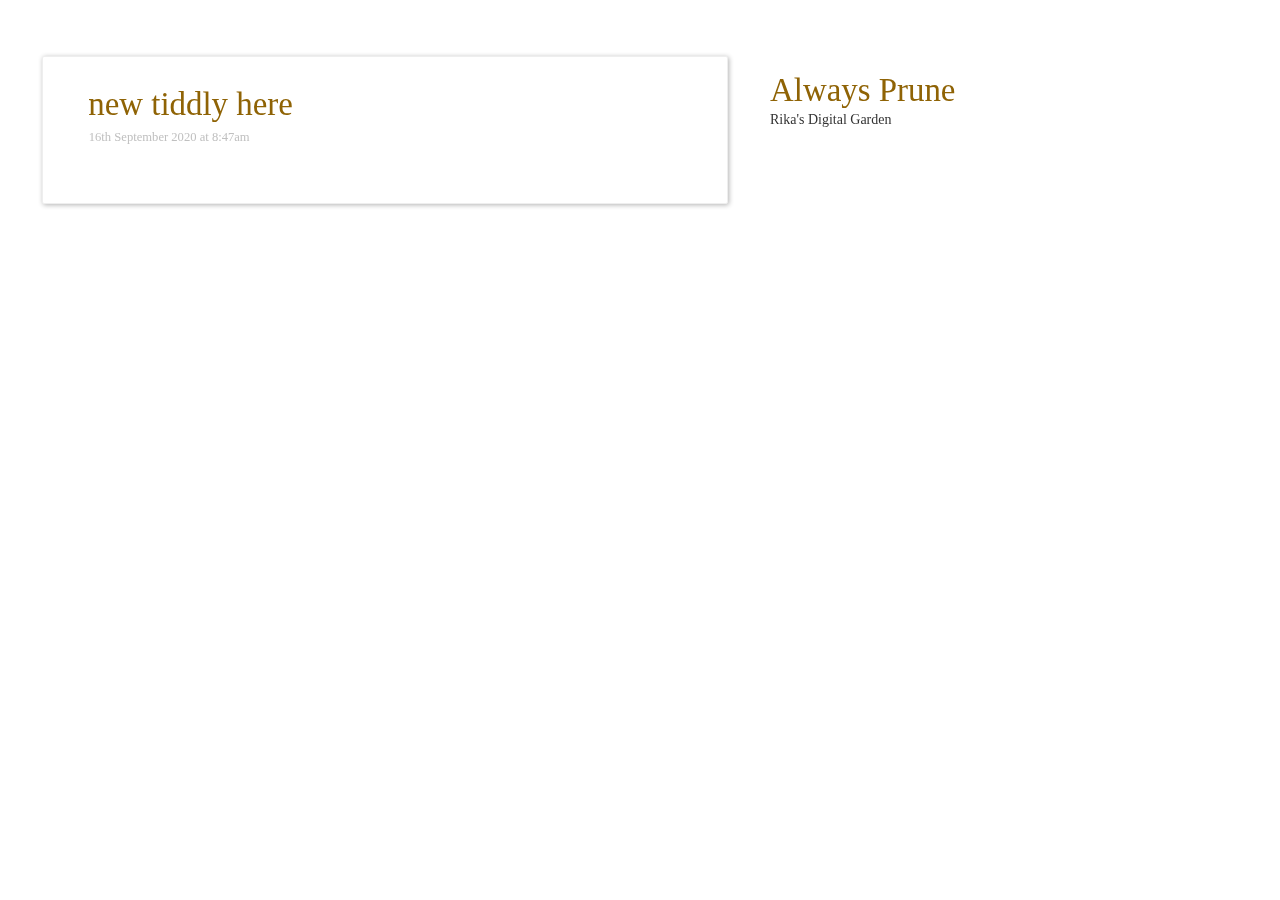
<file: new%20tiddly%20here.html>
<!doctype html>
<html>
<head>
<meta http-equiv="Content-Type" content="text/html;charset=utf-8" />
<meta name="generator" content="TiddlyWiki" />
<meta name="tiddlywiki-version" content="5.1.22" />
<meta name="viewport" content="width=device-width, initial-scale=1.0" />
<meta name="apple-mobile-web-app-capable" content="yes" />
<meta name="apple-mobile-web-app-status-bar-style" content="black-translucent" />
<meta name="mobile-web-app-capable" content="yes"/>
<meta name="format-detection" content="telephone=no">
<link id="faviconLink" rel="shortcut icon" href="favicon.ico">
<link rel="stylesheet" href="static.css">
<title>new tiddly here: My TiddlyWiki — a non-linear personal web notebook</title>
</head>
<body class="tc-body">
<div class="tc-sidebar-scrollable" style="overflow: auto;">
<div class="tc-sidebar-header"><h1 class="tc-site-title">Always Prune</h1></div>
<div class="tc-site-subtitle">Rika's Digital Garden</div>
</div>

<section class="tc-story-river">
<p><div class="tc-tiddler-frame tc-tiddler-view-frame tc-tiddler-exists " data-tags="" data-tiddler-title="new tiddly here"><div class="tc-tiddler-title"><div class="tc-titlebar"><span class="tc-tiddler-controls"><span class=" tc-reveal"><button aria-label="more" class="tc-btn-invisible tc-btn-%24%3A%2Fcore%2Fui%2FButtons%2Fmore-tiddler-actions" title="More actions"></button><div class=" tc-reveal" hidden="true"></div></span><span class=" tc-reveal" hidden="true"></span><span class=" tc-reveal" hidden="true"></span><span class=" tc-reveal" hidden="true"></span><span class=" tc-reveal" hidden="true"></span><span class=" tc-reveal" hidden="true"></span><span class=" tc-reveal"><button aria-label="edit" class="tc-btn-invisible tc-btn-%24%3A%2Fcore%2Fui%2FButtons%2Fedit" title="Edit this tiddler"></button></span><span class=" tc-reveal" hidden="true"></span><span class=" tc-reveal" hidden="true"></span><span class=" tc-reveal" hidden="true"></span><span class=" tc-reveal" hidden="true"></span><span class=" tc-reveal" hidden="true"></span><span class=" tc-reveal"><button aria-label="close" class="tc-btn-invisible tc-btn-%24%3A%2Fcore%2Fui%2FButtons%2Fclose" title="Close this tiddler"></button></span><span class=" tc-reveal" hidden="true"></span><span class=" tc-reveal" hidden="true"></span><span class=" tc-reveal" hidden="true"></span></span><span><span class="tc-tiddler-title-icon" style="fill:;"></span><h2 class="tc-title">new tiddly here</h2></span></div><div class="tc-tiddler-info tc-popup-handle tc-reveal" hidden="true"></div></div><div class=" tc-reveal" hidden="true"></div>
<div class=" tc-reveal"><div class="tc-subtitle"><a class="tc-tiddlylink tc-tiddlylink-missing" href=".html"></a>16th September 2020 at 8:47am</div></div><div class=" tc-reveal">
<div class="tc-tags-wrapper"></div>
</div>

<div class="tc-tiddler-body tc-reveal"></div>



</div>

</p>
</section>
</body>
</html>
</file>
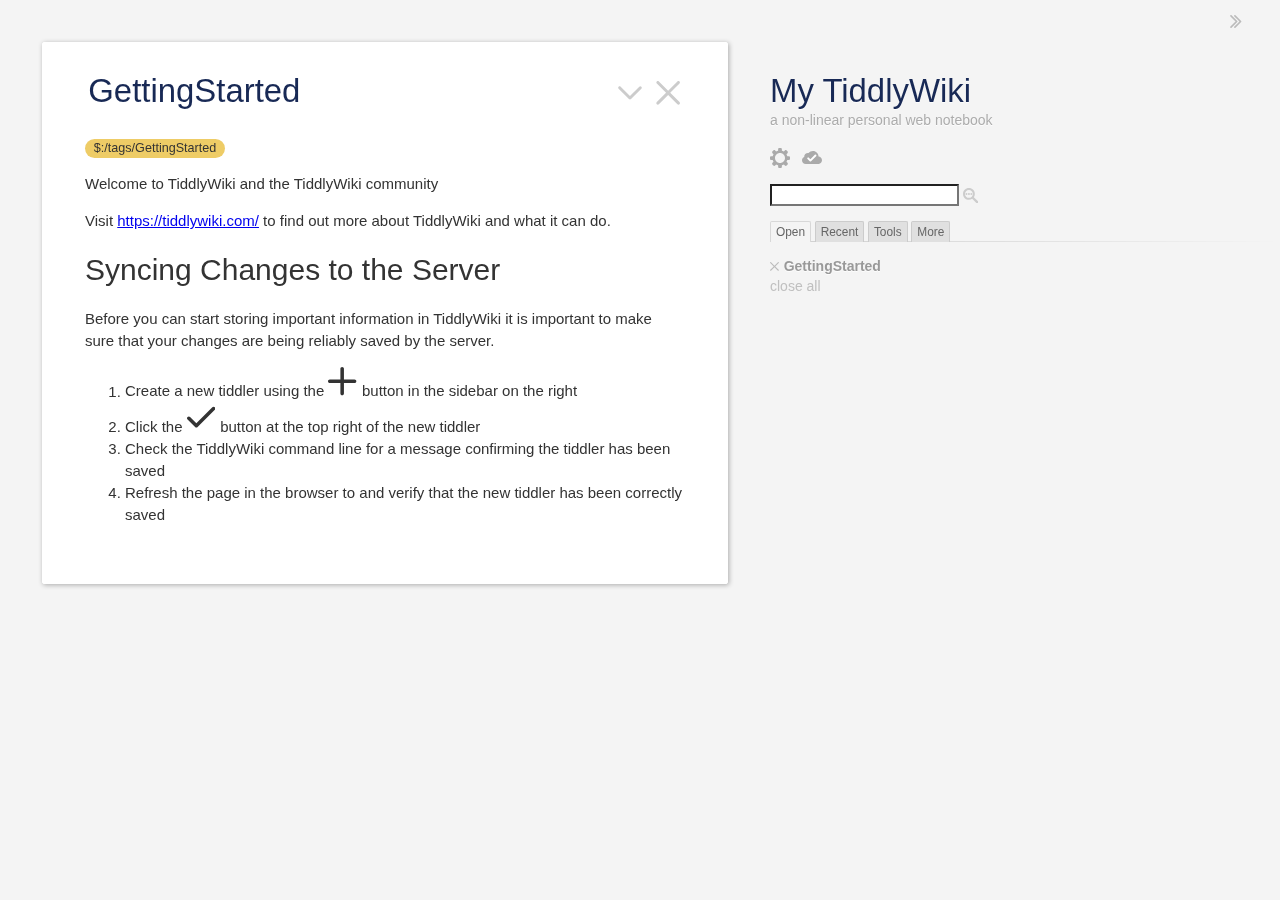
<file: static.html>
<!doctype html>
<html>
<head>
<meta http-equiv="Content-Type" content="text/html;charset=utf-8" />
<meta name="generator" content="TiddlyWiki" />
<meta name="tiddlywiki-version" content="5.1.22" />
<meta name="viewport" content="width=device-width, initial-scale=1.0" />
<meta name="apple-mobile-web-app-capable" content="yes" />
<meta name="apple-mobile-web-app-status-bar-style" content="black-translucent" />
<meta name="mobile-web-app-capable" content="yes"/>
<meta name="format-detection" content="telephone=no">
<link id="faviconLink" rel="shortcut icon" href="favicon.ico">
<title>My TiddlyWiki — a non-linear personal web notebook</title>
<div id="styleArea">
<style data-tiddler-title="$:/boot/boot.css" data-tiddler-type="text/css" data-tiddler-revision="0" data-tiddler-bag="default" type="text/css">/*
Basic styles used before we boot up the parsing engine
*/

/*
Error message and password prompt
*/

.tc-error-form {
	font-family: sans-serif;
	color: #fff;
	z-index: 20000;
	position: fixed;
	background-color: rgb(255, 75, 75);
	border: 8px solid rgb(255, 0, 0);
	border-radius: 8px;
	width: 50%;
	margin-left: 25%;
	margin-top: 4em;
	padding: 0 2em 1em 2em;
}

.tc-error-form h1 {
	text-align: center;
}

.tc-error-prompt {
	text-align: center;
	color: #000;
}

.tc-error-message {
	overflow: auto;
	max-height: 40em;
	padding-right: 1em;
	margin: 1em 0;
	white-space: pre-line;
}

.tc-password-wrapper {
    font-family: sans-serif;
	z-index: 20000;
	position: fixed;
	text-align: center;
	width: 200px;
	top: 4em;
	left: 50%;
	margin-left: -144px; /* - width/2 - paddingHorz/2 - border */
	padding: 16px 16px 16px 16px;
	border-radius: 8px;
}

.tc-password-wrapper {
	color: #000;
	text-shadow: 0 1px 0 rgba(255, 255, 255, 0.5);
	background-color: rgb(197, 235, 183);
	border: 8px solid rgb(164, 197, 152);
}

.tc-password-wrapper form {
	text-align: left;
}

.tc-password-wrapper h1 {
	font-size: 16px;
	line-height: 20px;
	padding-bottom: 16px;
}

.tc-password-wrapper input {
	width: 100%;
}
</style>
</div>
<style type="text/css">

.tc-sidebar-header {
	text-shadow: 0 1px 0 rgba(255,255,255, 0.8);
}.tc-tiddler-info {
	
  -webkit-box-shadow: inset 1px 2px 3px rgba(0,0,0,0.1);
     -moz-box-shadow: inset 1px 2px 3px rgba(0,0,0,0.1);
          box-shadow: inset 1px 2px 3px rgba(0,0,0,0.1);

}@media screen {
	.tc-tiddler-frame {
		
  -webkit-box-shadow: 1px 1px 5px rgba(0, 0, 0, 0.3);
     -moz-box-shadow: 1px 1px 5px rgba(0, 0, 0, 0.3);
          box-shadow: 1px 1px 5px rgba(0, 0, 0, 0.3);

	}
}@media (max-width: 960px) {
	.tc-tiddler-frame {
		
  -webkit-box-shadow: none;
     -moz-box-shadow: none;
          box-shadow: none;

	}
}.tc-page-controls button svg, .tc-tiddler-controls button svg, .tc-topbar button svg {
	
  -webkit-transition: fill 150ms ease-in-out;
     -moz-transition: fill 150ms ease-in-out;
          transition: fill 150ms ease-in-out;

}.tc-tiddler-controls button.tc-selected,
.tc-page-controls button.tc-selected {
	
  -webkit-filter: drop-shadow(0px -1px 2px rgba(0,0,0,0.25));
     -moz-filter: drop-shadow(0px -1px 2px rgba(0,0,0,0.25));
          filter: drop-shadow(0px -1px 2px rgba(0,0,0,0.25));

}.tc-tiddler-frame input.tc-edit-texteditor {
	
  -webkit-box-shadow: inset 0 1px 8px rgba(0, 0, 0, 0.15);
     -moz-box-shadow: inset 0 1px 8px rgba(0, 0, 0, 0.15);
          box-shadow: inset 0 1px 8px rgba(0, 0, 0, 0.15);

}.tc-edit-tags {
	
  -webkit-box-shadow: inset 0 1px 8px rgba(0, 0, 0, 0.15);
     -moz-box-shadow: inset 0 1px 8px rgba(0, 0, 0, 0.15);
          box-shadow: inset 0 1px 8px rgba(0, 0, 0, 0.15);

}.tc-tiddler-frame .tc-edit-tags input.tc-edit-texteditor {
	
  -webkit-box-shadow: none;
     -moz-box-shadow: none;
          box-shadow: none;

	border: none;
	outline: none;
}textarea.tc-edit-texteditor {
	font-family: ;
}canvas.tc-edit-bitmapeditor  {
	
  -webkit-box-shadow: 2px 2px 5px rgba(0, 0, 0, 0.5);
     -moz-box-shadow: 2px 2px 5px rgba(0, 0, 0, 0.5);
          box-shadow: 2px 2px 5px rgba(0, 0, 0, 0.5);

}.tc-drop-down {
	border-radius: 4px;
	
  -webkit-box-shadow: 2px 2px 10px rgba(0, 0, 0, 0.5);
     -moz-box-shadow: 2px 2px 10px rgba(0, 0, 0, 0.5);
          box-shadow: 2px 2px 10px rgba(0, 0, 0, 0.5);

}.tc-block-dropdown {
	border-radius: 4px;
	
  -webkit-box-shadow: 2px 2px 10px rgba(0, 0, 0, 0.5);
     -moz-box-shadow: 2px 2px 10px rgba(0, 0, 0, 0.5);
          box-shadow: 2px 2px 10px rgba(0, 0, 0, 0.5);

}.tc-modal {
	border-radius: 6px;
	
  -webkit-box-shadow: 0 3px 7px rgba(0,0,0,0.3);
     -moz-box-shadow: 0 3px 7px rgba(0,0,0,0.3);
          box-shadow: 0 3px 7px rgba(0,0,0,0.3);

}.tc-modal-footer {
	border-radius: 0 0 6px 6px;
	
  -webkit-box-shadow: inset 0 1px 0 #fff;
     -moz-box-shadow: inset 0 1px 0 #fff;
          box-shadow: inset 0 1px 0 #fff;
;
}.tc-alert {
	border-radius: 6px;
	
  -webkit-box-shadow: 0 3px 7px rgba(0,0,0,0.6);
     -moz-box-shadow: 0 3px 7px rgba(0,0,0,0.6);
          box-shadow: 0 3px 7px rgba(0,0,0,0.6);

}.tc-notification {
	border-radius: 6px;
	
  -webkit-box-shadow: 0 3px 7px rgba(0,0,0,0.3);
     -moz-box-shadow: 0 3px 7px rgba(0,0,0,0.3);
          box-shadow: 0 3px 7px rgba(0,0,0,0.3);

	text-shadow: 0 1px 0 rgba(255,255,255, 0.8);
}.tc-sidebar-lists .tc-tab-set .tc-tab-divider {
	border-top: none;
	height: 1px;
	
background-image: linear-gradient(left, rgba(0,0,0,0.15) 0%, rgba(0,0,0,0.0) 100%);
background-image: -o-linear-gradient(left, rgba(0,0,0,0.15) 0%, rgba(0,0,0,0.0) 100%);
background-image: -moz-linear-gradient(left, rgba(0,0,0,0.15) 0%, rgba(0,0,0,0.0) 100%);
background-image: -webkit-linear-gradient(left, rgba(0,0,0,0.15) 0%, rgba(0,0,0,0.0) 100%);
background-image: -ms-linear-gradient(left, rgba(0,0,0,0.15) 0%, rgba(0,0,0,0.0) 100%);

}.tc-more-sidebar > .tc-tab-set > .tc-tab-buttons > button {
	
background-image: linear-gradient(left, rgba(0,0,0,0.01) 0%, rgba(0,0,0,0.1) 100%);
background-image: -o-linear-gradient(left, rgba(0,0,0,0.01) 0%, rgba(0,0,0,0.1) 100%);
background-image: -moz-linear-gradient(left, rgba(0,0,0,0.01) 0%, rgba(0,0,0,0.1) 100%);
background-image: -webkit-linear-gradient(left, rgba(0,0,0,0.01) 0%, rgba(0,0,0,0.1) 100%);
background-image: -ms-linear-gradient(left, rgba(0,0,0,0.01) 0%, rgba(0,0,0,0.1) 100%);

}.tc-more-sidebar > .tc-tab-set > .tc-tab-buttons > button.tc-tab-selected {
	
background-image: linear-gradient(left, rgba(0,0,0,0.05) 0%, rgba(255,255,255,0.05) 100%);
background-image: -o-linear-gradient(left, rgba(0,0,0,0.05) 0%, rgba(255,255,255,0.05) 100%);
background-image: -moz-linear-gradient(left, rgba(0,0,0,0.05) 0%, rgba(255,255,255,0.05) 100%);
background-image: -webkit-linear-gradient(left, rgba(0,0,0,0.05) 0%, rgba(255,255,255,0.05) 100%);
background-image: -ms-linear-gradient(left, rgba(0,0,0,0.05) 0%, rgba(255,255,255,0.05) 100%);

}.tc-message-box img {
	
  -webkit-box-shadow: 1px 1px 3px rgba(0,0,0,0.5);
     -moz-box-shadow: 1px 1px 3px rgba(0,0,0,0.5);
          box-shadow: 1px 1px 3px rgba(0,0,0,0.5);

}.tc-plugin-info {
	
  -webkit-box-shadow: 1px 1px 3px rgba(0,0,0,0.5);
     -moz-box-shadow: 1px 1px 3px rgba(0,0,0,0.5);
          box-shadow: 1px 1px 3px rgba(0,0,0,0.5);

}


/*
** Start with the normalize CSS reset, and then belay some of its effects
*//*! normalize.css v8.0.1 | MIT License | github.com/necolas/normalize.css */

/* Document
   ========================================================================== */

/**
 * 1. Correct the line height in all browsers.
 * 2. Prevent adjustments of font size after orientation changes in iOS.
 */

html {
  line-height: 1.15; /* 1 */
  -webkit-text-size-adjust: 100%; /* 2 */
}

/* Sections
   ========================================================================== */

/**
 * Remove the margin in all browsers.
 */

body {
  margin: 0;
}

/**
 * Render the `main` element consistently in IE.
 */

main {
  display: block;
}

/**
 * Correct the font size and margin on `h1` elements within `section` and
 * `article` contexts in Chrome, Firefox, and Safari.
 */

h1 {
  font-size: 2em;
  margin: 0.67em 0;
}

/* Grouping content
   ========================================================================== */

/**
 * 1. Add the correct box sizing in Firefox.
 * 2. Show the overflow in Edge and IE.
 */

hr {
  box-sizing: content-box; /* 1 */
  height: 0; /* 1 */
  overflow: visible; /* 2 */
}

/**
 * 1. Correct the inheritance and scaling of font size in all browsers.
 * 2. Correct the odd `em` font sizing in all browsers.
 */

pre {
  font-family: monospace, monospace; /* 1 */
  font-size: 1em; /* 2 */
}

/* Text-level semantics
   ========================================================================== */

/**
 * Remove the gray background on active links in IE 10.
 */

a {
  background-color: transparent;
}

/**
 * 1. Remove the bottom border in Chrome 57-
 * 2. Add the correct text decoration in Chrome, Edge, IE, Opera, and Safari.
 */

abbr[title] {
  border-bottom: none; /* 1 */
  text-decoration: underline; /* 2 */
  text-decoration: underline dotted; /* 2 */
}

/**
 * Add the correct font weight in Chrome, Edge, and Safari.
 */

b,
strong {
  font-weight: bolder;
}

/**
 * 1. Correct the inheritance and scaling of font size in all browsers.
 * 2. Correct the odd `em` font sizing in all browsers.
 */

code,
kbd,
samp {
  font-family: monospace, monospace; /* 1 */
  font-size: 1em; /* 2 */
}

/**
 * Add the correct font size in all browsers.
 */

small {
  font-size: 80%;
}

/**
 * Prevent `sub` and `sup` elements from affecting the line height in
 * all browsers.
 */

sub,
sup {
  font-size: 75%;
  line-height: 0;
  position: relative;
  vertical-align: baseline;
}

sub {
  bottom: -0.25em;
}

sup {
  top: -0.5em;
}

/* Embedded content
   ========================================================================== */

/**
 * Remove the border on images inside links in IE 10.
 */

img {
  border-style: none;
}

/* Forms
   ========================================================================== */

/**
 * 1. Change the font styles in all browsers.
 * 2. Remove the margin in Firefox and Safari.
 */

button,
input,
optgroup,
select,
textarea {
  font-family: inherit; /* 1 */
  font-size: 100%; /* 1 */
  line-height: 1.15; /* 1 */
  margin: 0; /* 2 */
}

/**
 * Show the overflow in IE.
 * 1. Show the overflow in Edge.
 */

button,
input { /* 1 */
  overflow: visible;
}

/**
 * Remove the inheritance of text transform in Edge, Firefox, and IE.
 * 1. Remove the inheritance of text transform in Firefox.
 */

button,
select { /* 1 */
  text-transform: none;
}

/**
 * Correct the inability to style clickable types in iOS and Safari.
 */

button,
[type="button"],
[type="reset"],
[type="submit"] {
  -webkit-appearance: button;
}

/**
 * Remove the inner border and padding in Firefox.
 */

button::-moz-focus-inner,
[type="button"]::-moz-focus-inner,
[type="reset"]::-moz-focus-inner,
[type="submit"]::-moz-focus-inner {
  border-style: none;
  padding: 0;
}

/**
 * Restore the focus styles unset by the previous rule.
 */

button:-moz-focusring,
[type="button"]:-moz-focusring,
[type="reset"]:-moz-focusring,
[type="submit"]:-moz-focusring {
  outline: 1px dotted ButtonText;
}

/**
 * Correct the padding in Firefox.
 */

fieldset {
  padding: 0.35em 0.75em 0.625em;
}

/**
 * 1. Correct the text wrapping in Edge and IE.
 * 2. Correct the color inheritance from `fieldset` elements in IE.
 * 3. Remove the padding so developers are not caught out when they zero out
 *    `fieldset` elements in all browsers.
 */

legend {
  box-sizing: border-box; /* 1 */
  color: inherit; /* 2 */
  display: table; /* 1 */
  max-width: 100%; /* 1 */
  padding: 0; /* 3 */
  white-space: normal; /* 1 */
}

/**
 * Add the correct vertical alignment in Chrome, Firefox, and Opera.
 */

progress {
  vertical-align: baseline;
}

/**
 * Remove the default vertical scrollbar in IE 10+.
 */

textarea {
  overflow: auto;
}

/**
 * 1. Add the correct box sizing in IE 10.
 * 2. Remove the padding in IE 10.
 */

[type="checkbox"],
[type="radio"] {
  box-sizing: border-box; /* 1 */
  padding: 0; /* 2 */
}

/**
 * Correct the cursor style of increment and decrement buttons in Chrome.
 */

[type="number"]::-webkit-inner-spin-button,
[type="number"]::-webkit-outer-spin-button {
  height: auto;
}

/**
 * 1. Correct the odd appearance in Chrome and Safari.
 * 2. Correct the outline style in Safari.
 */

[type="search"] {
  -webkit-appearance: textfield; /* 1 */
  outline-offset: -2px; /* 2 */
}

/**
 * Remove the inner padding in Chrome and Safari on macOS.
 */

[type="search"]::-webkit-search-decoration {
  -webkit-appearance: none;
}

/**
 * 1. Correct the inability to style clickable types in iOS and Safari.
 * 2. Change font properties to `inherit` in Safari.
 */

::-webkit-file-upload-button {
  -webkit-appearance: button; /* 1 */
  font: inherit; /* 2 */
}

/* Interactive
   ========================================================================== */

/*
 * Add the correct display in Edge, IE 10+, and Firefox.
 */

details {
  display: block;
}

/*
 * Add the correct display in all browsers.
 */

summary {
  display: list-item;
}

/* Misc
   ========================================================================== */

/**
 * Add the correct display in IE 10+.
 */

template {
  display: none;
}

/**
 * Add the correct display in IE 10.
 */

[hidden] {
  display: none;
}
*, input[type="search"] {
	box-sizing: border-box;
	-moz-box-sizing: border-box;
	-webkit-box-sizing: border-box;
}html button {
	line-height: 1.2;
	color: ;
	background: ;
	border-color: ;
}/*
** Basic element styles
*/html {
	font-family: -apple-system, BlinkMacSystemFont, "Segoe UI", Helvetica, Arial, sans-serif, "Apple Color Emoji", "Segoe UI Emoji", "Segoe UI Symbol";
	text-rendering: optimizeLegibility; /* Enables kerning and ligatures etc. */
	-webkit-font-smoothing: antialiased;
	-moz-osx-font-smoothing: grayscale;
}html:-webkit-full-screen {
	background-color: #f4f4f4;
}body.tc-body {
	font-size: 14px;
	line-height: 20px;
	word-wrap: break-word;
	


	color: #333333;
	background-color: #f4f4f4;
	fill: #333333;
}h1, h2, h3, h4, h5, h6 {
	line-height: 1.2;
	font-weight: 300;
}pre {
	display: block;
	padding: 14px;
	margin-top: 1em;
	margin-bottom: 1em;
	word-break: normal;
	word-wrap: break-word;
	white-space: pre-wrap;
	background-color: #f5f5f5;
	border: 1px solid #cccccc;
	padding: 0 3px 2px;
	border-radius: 3px;
	font-family: "SFMono-Regular",Consolas,"Liberation Mono",Menlo,Courier,monospace;
}code {
	color: #dd1144;
	background-color: #f7f7f9;
	border: 1px solid #e1e1e8;
	white-space: pre-wrap;
	padding: 0 3px 2px;
	border-radius: 3px;
	font-family: "SFMono-Regular",Consolas,"Liberation Mono",Menlo,Courier,monospace;
}blockquote {
	border-left: 5px solid #bbb;
	margin-left: 25px;
	padding-left: 10px;
	quotes: "\201C""\201D""\2018""\2019";
}blockquote > div {
	margin-top: 1em;
	margin-bottom: 1em;
}blockquote.tc-big-quote {
	font-family: Georgia, serif;
	position: relative;
	background: #f5f5f5;
	border-left: none;
	margin-left: 50px;
	margin-right: 50px;
	padding: 10px;
    border-radius: 8px;
}blockquote.tc-big-quote cite:before {
	content: "\2014 \2009";
}blockquote.tc-big-quote:before {
	font-family: Georgia, serif;
	color: #bbb;
	content: open-quote;
	font-size: 8em;
	line-height: 0.1em;
	margin-right: 0.25em;
	vertical-align: -0.4em;
	position: absolute;
    left: -50px;
    top: 42px;
}blockquote.tc-big-quote:after {
	font-family: Georgia, serif;
	color: #bbb;
	content: close-quote;
	font-size: 8em;
	line-height: 0.1em;
	margin-right: 0.25em;
	vertical-align: -0.4em;
	position: absolute;
    right: -80px;
    bottom: -20px;
}dl dt {
	font-weight: bold;
	margin-top: 6px;
}button, textarea, input, select {
	outline-color: #5778d8;
}textarea,
input[type=text],
input[type=search],
input[type=""],
input:not([type]) {
	color: #333333;
	background: #ffffff;
}input[type="checkbox"] {
  vertical-align: middle;
}.tc-muted {
	color: #bbb;
}svg.tc-image-button {
	padding: 0px 1px 1px 0px;
}.tc-icon-wrapper > svg {
	width: 1em;
	height: 1em;
}kbd {
	display: inline-block;
	padding: 3px 5px;
	font-size: 0.8em;
	line-height: 1.2;
	color: #333333;
	vertical-align: middle;
	background-color: #ffffff;
	border: solid 1px #bbb;
	border-bottom-color: #bbb;
	border-radius: 3px;
	box-shadow: inset 0 -1px 0 #bbb;
}/*
Markdown likes putting code elements inside pre elements
*/
pre > code {
	padding: 0;
	border: none;
	background-color: inherit;
	color: inherit;
}table {
	border: 1px solid #dddddd;
	width: auto;
	max-width: 100%;
	caption-side: bottom;
	margin-top: 1em;
	margin-bottom: 1em;
	/* next 2 elements needed, since normalize 8.0.1 */
	border-collapse: collapse;
	border-spacing: 0;
}table th, table td {
	padding: 0 7px 0 7px;
	border-top: 1px solid #dddddd;
	border-left: 1px solid #dddddd;
}table thead tr td, table th {
	background-color: #f0f0f0;
	font-weight: bold;
}table tfoot tr td {
	background-color: #a8a8a8;
}.tc-csv-table {
	white-space: nowrap;
}.tc-tiddler-frame img,
.tc-tiddler-frame svg,
.tc-tiddler-frame canvas,
.tc-tiddler-frame embed,
.tc-tiddler-frame iframe {
	max-width: 100%;
}.tc-tiddler-body > embed,
.tc-tiddler-body > iframe {
	width: 100%;
	height: 600px;
}/*
** Links
*/button.tc-tiddlylink,
a.tc-tiddlylink {
	text-decoration: none;
	font-weight: 500;
	color: #5778d8;
	-webkit-user-select: inherit; /* Otherwise the draggable attribute makes links impossible to select */
}.tc-sidebar-lists a.tc-tiddlylink {
	color: #999999;
}.tc-sidebar-lists a.tc-tiddlylink:hover {
	color: #444444;
}button.tc-tiddlylink:hover,
a.tc-tiddlylink:hover {
	text-decoration: underline;
}a.tc-tiddlylink-resolves {
}a.tc-tiddlylink-shadow {
	font-weight: bold;
}a.tc-tiddlylink-shadow.tc-tiddlylink-resolves {
	font-weight: normal;
}a.tc-tiddlylink-missing {
	font-style: italic;
}a.tc-tiddlylink-external {
	text-decoration: underline;
	color: #0000ee;
	background-color: inherit;
}a.tc-tiddlylink-external:visited {
	color: #0000aa;
	background-color: inherit;
}a.tc-tiddlylink-external:hover {
	color: inherit;
	background-color: inherit;
}/*
** Drag and drop styles
*/.tc-tiddler-dragger {
	position: relative;
	z-index: -10000;
}.tc-tiddler-dragger-inner {
	position: absolute;
	top: -1000px;
	left: -1000px;
	display: inline-block;
	padding: 8px 20px;
	font-size: 16.9px;
	font-weight: bold;
	line-height: 20px;
	color: #ffffff;
	text-shadow: 0 1px 0 rgba(0, 0, 0, 1);
	white-space: nowrap;
	vertical-align: baseline;
	background-color: #333333;
	border-radius: 20px;
}.tc-tiddler-dragger-cover {
	position: absolute;
	background-color: #f4f4f4;
}.tc-dropzone {
	position: relative;
}.tc-dropzone.tc-dragover:before {
	z-index: 10000;
	display: block;
	position: fixed;
	top: 0;
	left: 0;
	right: 0;
	background: rgba(0,200,0,0.7);
	text-align: center;
	content: "Drop here (or use the 'Escape' key to cancel)";
}.tc-droppable > .tc-droppable-placeholder {
	display: none;
}.tc-droppable.tc-dragover > .tc-droppable-placeholder {
	display: block;
	border: 2px dashed rgba(0,200,0,0.7);
}.tc-draggable {
	cursor: move;
}.tc-sidebar-tab-open .tc-droppable-placeholder, .tc-tagged-draggable-list .tc-droppable-placeholder,
.tc-links-draggable-list .tc-droppable-placeholder {
	line-height: 2em;
	height: 2em;
}.tc-sidebar-tab-open-item {
	position: relative;
}.tc-sidebar-tab-open .tc-btn-invisible.tc-btn-mini svg {
	font-size: 0.7em;
	fill: #bbb;
}/*
** Plugin reload warning
*/.tc-plugin-reload-warning {
	z-index: 1000;
	display: block;
	position: fixed;
	top: 0;
	left: 0;
	right: 0;
	background: #ffe476;
	text-align: center;
}/*
** Buttons
*/button svg, button img, label svg, label img {
	vertical-align: middle;
}.tc-btn-invisible {
	padding: 0;
	margin: 0;
	background: none;
	border: none;
    	cursor: pointer;
	color: #333333;
}.tc-btn-boxed {
	font-size: 0.6em;
	padding: 0.2em;
	margin: 1px;
	background: none;
	border: 1px solid #cccccc;
	border-radius: 0.25em;
}html body.tc-body .tc-btn-boxed svg {
	font-size: 1.6666em;
}.tc-btn-boxed:hover {
	background: #bbb;
	color: #ffffff;
}html body.tc-body .tc-btn-boxed:hover svg {
	fill: #ffffff;
}.tc-btn-rounded {
	font-size: 0.5em;
	line-height: 2;
	padding: 0em 0.3em 0.2em 0.4em;
	margin: 1px;
	border: 1px solid #bbb;
	background: #bbb;
	color: #ffffff;
	border-radius: 2em;
}html body.tc-body .tc-btn-rounded svg {
	font-size: 1.6666em;
	fill: #ffffff;
}.tc-btn-rounded:hover {
	border: 1px solid #bbb;
	background: #ffffff;
	color: #bbb;
}html body.tc-body .tc-btn-rounded:hover svg {
	fill: #bbb;
}.tc-btn-icon svg {
	height: 1em;
	width: 1em;
	fill: #bbb;
}.tc-btn-text {
	padding: 0;
	margin: 0;
}/* used for documentation "fake" buttons */
.tc-btn-standard {
	line-height: 1.8;
	color: #667;
	background-color: #e0e0e0;
	border: 1px solid #888;
	padding: 2px 1px 2px 1px;
	margin: 1px 4px 1px 4px;
}.tc-btn-big-green {
	display: inline-block;
	padding: 8px;
	margin: 4px 8px 4px 8px;
	background: #34c734;
	color: #ffffff;
	fill: #ffffff;
	border: none;
	border-radius: 2px;
	font-size: 1.2em;
	line-height: 1.4em;
	text-decoration: none;
}.tc-btn-big-green svg,
.tc-btn-big-green img {
	height: 2em;
	width: 2em;
	vertical-align: middle;
	fill: #ffffff;
}.tc-primary-btn {
 	background: #5778d8;
}.tc-sidebar-lists input {
	color: #333333;
}.tc-sidebar-lists button {
	color: #333333;
	fill: #333333;
}.tc-sidebar-lists button.tc-btn-mini {
	color: #c0c0c0;
}.tc-sidebar-lists button.tc-btn-mini:hover {
	color: #444444;
}button svg.tc-image-button, button .tc-image-button img {
	height: 1em;
	width: 1em;
}.tc-unfold-banner {
	position: absolute;
	padding: 0;
	margin: 0;
	background: none;
	border: none;
	width: 100%;
	width: calc(100% + 2px);
	margin-left: -43px;
	text-align: center;
	border-top: 2px solid #f8f8f8;
	margin-top: 4px;
}.tc-unfold-banner:hover {
	background: #f8f8f8;
	border-top: 2px solid #dddddd;
}.tc-unfold-banner svg, .tc-fold-banner svg {
	height: 0.75em;
	fill: #cccccc;
}.tc-unfold-banner:hover svg, .tc-fold-banner:hover svg {
	fill: #888888;
}.tc-fold-banner {
	position: absolute;
	padding: 0;
	margin: 0;
	background: none;
	border: none;
	width: 23px;
	text-align: center;
	margin-left: -35px;
	top: 6px;
	bottom: 6px;
}.tc-fold-banner:hover {
	background: #f8f8f8;
}@media (max-width: 960px) {.tc-unfold-banner {
		position: static;
		width: calc(100% + 59px);
	}.tc-fold-banner {
		width: 16px;
		margin-left: -16px;
		font-size: 0.75em;
	}}/*
** Tags and missing tiddlers
*/.tc-tag-list-item {
	position: relative;
	display: inline-block;
	margin-right: 7px;
}.tc-tags-wrapper {
	margin: 4px 0 14px 0;
}.tc-missing-tiddler-label {
	font-style: italic;
	font-weight: normal;
	display: inline-block;
	font-size: 11.844px;
	line-height: 14px;
	white-space: nowrap;
	vertical-align: baseline;
}button.tc-tag-label, span.tc-tag-label {
	display: inline-block;
	padding: 0.16em 0.7em;
	font-size: 0.9em;
	font-weight: 400;
	line-height: 1.2em;
	color: #ffffff;
	white-space: nowrap;
	vertical-align: baseline;
	background-color: #ec6;
	border-radius: 1em;
}.tc-sidebar-scrollable .tc-tag-label {
	text-shadow: none;
}.tc-untagged-separator {
	width: 10em;
	left: 0;
	margin-left: 0;
	border: 0;
	height: 1px;
	background: #d8d8d8;
}button.tc-untagged-label {
	background-color: #999999;
}.tc-tag-label svg, .tc-tag-label img {
	height: 1em;
	width: 1em;
	margin-right: 3px; 
	margin-bottom: 1px;
	vertical-align: text-bottom;
}.tc-edit-tags button.tc-remove-tag-button svg {
	font-size: 0.7em;
	vertical-align: middle;
}.tc-tag-manager-table .tc-tag-label {
	white-space: normal;
}.tc-tag-manager-tag {
	width: 100%;
}button.tc-btn-invisible.tc-remove-tag-button {
	outline: none;
}/*
** Page layout
*/.tc-topbar {
	position: fixed;
	z-index: 1200;
}.tc-topbar-left {
	left: 29px;
	top: 5px;
}.tc-topbar-right {
	top: 5px;
	right: 29px;
}.tc-topbar button {
	padding: 8px;
}.tc-topbar svg {
	fill: #bbb;
}.tc-topbar button:hover svg {
	fill: #333333;
}.tc-sidebar-header {
	color: #acacac;
	fill: #acacac;
}.tc-sidebar-header .tc-title a.tc-tiddlylink-resolves {
	font-weight: 300;
}.tc-sidebar-header .tc-sidebar-lists p {
	margin-top: 3px;
	margin-bottom: 3px;
}.tc-sidebar-header .tc-missing-tiddler-label {
	color: #acacac;
}.tc-advanced-search input {
	width: 60%;
}.tc-search a svg {
	width: 1.2em;
	height: 1.2em;
	vertical-align: middle;
}.tc-page-controls {
	margin-top: 14px;
	font-size: 1.5em;
}.tc-page-controls .tc-drop-down {
  font-size: 1rem;
}.tc-page-controls button {
	margin-right: 0.5em;
}.tc-page-controls a.tc-tiddlylink:hover {
	text-decoration: none;
}.tc-page-controls img {
	width: 1em;
}.tc-page-controls svg {
	fill: #aaaaaa;
}.tc-page-controls button:hover svg, .tc-page-controls a:hover svg {
	fill: #000000;
}.tc-menu-list-item {
	white-space: nowrap;
}.tc-menu-list-count {
	font-weight: bold;
}.tc-menu-list-subitem {
	padding-left: 7px;
}.tc-story-river {
	position: relative;
}@media (max-width: 960px) {.tc-sidebar-header {
		padding: 14px;
		min-height: 32px;
		margin-top: 0px;
	}.tc-story-river {
		position: relative;
		padding: 0;
	}
}@media (min-width: 960px) {.tc-message-box {
		margin: 21px -21px 21px -21px;
	}.tc-sidebar-scrollable {
		position: fixed;
		top: 0px;
		left: 770px;
		bottom: 0;
		right: 0;
		overflow-y: auto;
		overflow-x: auto;
		-webkit-overflow-scrolling: touch;
		margin: 0 0 0 -42px;
		padding: 71px 0 28px 42px;
	}html[dir="rtl"] .tc-sidebar-scrollable {
		left: auto;
		right: 770px;
	}.tc-story-river {
		position: relative;
		left: 0px;
		top: 0px;
		width: 770px;
		padding: 42px 42px 42px 42px;
	}}@media print {body.tc-body {
		background-color: transparent;
	}.tc-sidebar-header, .tc-topbar {
		display: none;
	}.tc-story-river {
		margin: 0;
		padding: 0;
	}.tc-story-river .tc-tiddler-frame {
		margin: 0;
		border: none;
		padding: 0;
	}
}/*
** Tiddler styles
*/.tc-tiddler-frame {
	position: relative;
	margin-bottom: 28px;
	background-color: #ffffff;
	border: 1px solid #ffffff;
}
.tc-tiddler-info {
	padding: 14px 42px 14px 42px;
	background-color: #f8f8f8;
	border-top: 1px solid #dddddd;
	border-bottom: 1px solid #dddddd;
}.tc-tiddler-info p {
	margin-top: 3px;
	margin-bottom: 3px;
}.tc-tiddler-info .tc-tab-buttons button.tc-tab-selected {
	background-color: #f8f8f8;
	border-bottom: 1px solid #f8f8f8;
}.tc-view-field-table {
	width: 100%;
}.tc-view-field-name {
	width: 1%; /* Makes this column be as narrow as possible */
	text-align: right;
	font-style: italic;
	font-weight: 200;
}.tc-view-field-value {
}@media (max-width: 960px) {
	.tc-tiddler-frame {
		padding: 14px 14px 14px 14px;
	}.tc-tiddler-info {
		margin: 0 -14px 0 -14px;
	}
}@media (min-width: 960px) {
	.tc-tiddler-frame {
		padding: 28px 42px 42px 42px;
		width: 686px;
		border-radius: 2px;
	}.tc-tiddler-info {
		margin: 0 -42px 0 -42px;
	}
}.tc-site-title,
.tc-titlebar {
	font-weight: 300;
	font-size: 2.35em;
	line-height: 1.2em;
	color: #182955;
	margin: 0;
}.tc-site-title {
	color: #182955;
}.tc-tiddler-title-icon {
	vertical-align: middle;
	margin-right: .1em;
}.tc-system-title-prefix {
	color: #bbb;
}.tc-titlebar h2 {
	font-size: 1em;
	display: inline;
}.tc-titlebar img {
	height: 1em;
}.tc-subtitle {
	font-size: 0.9em;
	color: #c0c0c0;
	font-weight: 300;
}.tc-subtitle .tc-tiddlylink {
	margin-right: .3em;
}.tc-tiddler-missing .tc-title {
  font-style: italic;
  font-weight: normal;
}.tc-tiddler-frame .tc-tiddler-controls {
	float: right;
}.tc-tiddler-controls .tc-drop-down {
	font-size: 0.6em;
}.tc-tiddler-controls .tc-drop-down .tc-drop-down {
	font-size: 1em;
}.tc-tiddler-controls > span > button,
.tc-tiddler-controls > span > span > button,
.tc-tiddler-controls > span > span > span > button {
	vertical-align: baseline;
	margin-left:5px;
}.tc-tiddler-controls button svg, .tc-tiddler-controls button img,
.tc-search button svg, .tc-search a svg {
	fill: #cccccc;
}.tc-tiddler-controls button svg, .tc-tiddler-controls button img {
	height: 0.75em;
}.tc-search button svg, .tc-search a svg {
    height: 1.2em;
    width: 1.2em;
    margin: 0 0.25em;
}.tc-tiddler-controls button.tc-selected svg,
.tc-page-controls button.tc-selected svg  {
	fill: #444444;
}.tc-tiddler-controls button.tc-btn-invisible:hover svg,
.tc-search button:hover svg, .tc-search a:hover svg {
	fill: #888888;
}@media print {
	.tc-tiddler-controls {
		display: none;
	}
}.tc-tiddler-help { /* Help prompts within tiddler template */
	color: #bbb;
	margin-top: 14px;
}.tc-tiddler-help a.tc-tiddlylink {
	color: #888888;
}.tc-tiddler-frame .tc-edit-texteditor {
	width: 100%;
	margin: 4px 0 4px 0;
}.tc-tiddler-frame input.tc-edit-texteditor,
.tc-tiddler-frame textarea.tc-edit-texteditor,
.tc-tiddler-frame iframe.tc-edit-texteditor {
	padding: 3px 3px 3px 3px;
	border: 1px solid #cccccc;
	background-color: #f8f8f8;
	line-height: 1.3em;
	-webkit-appearance: none;
	font-family: ;
}.tc-tiddler-frame .tc-binary-warning {
	width: 100%;
	height: 5em;
	text-align: center;
	padding: 3em 3em 6em 3em;
	background: #ffe476;
	border: 1px solid #b99e2f;
}canvas.tc-edit-bitmapeditor  {
	border: 6px solid #ffffff;
	cursor: crosshair;
	-moz-user-select: none;
	-webkit-user-select: none;
	-ms-user-select: none;
	margin-top: 6px;
	margin-bottom: 6px;
}.tc-edit-bitmapeditor-width {
	display: block;
}.tc-edit-bitmapeditor-height {
	display: block;
}.tc-tiddler-body {
	clear: both;
}.tc-tiddler-frame .tc-tiddler-body {
	font-size: 15px;
	line-height: 22px;
}.tc-titlebar, .tc-tiddler-edit-title {
	overflow: hidden; /* https://github.com/Jermolene/TiddlyWiki5/issues/282 */
}html body.tc-body.tc-single-tiddler-window {
	margin: 1em;
	background: #ffffff;
}.tc-single-tiddler-window img,
.tc-single-tiddler-window svg,
.tc-single-tiddler-window canvas,
.tc-single-tiddler-window embed,
.tc-single-tiddler-window iframe {
	max-width: 100%;
}/*
** Editor
*/.tc-editor-toolbar {
	margin-top: 8px;
}.tc-editor-toolbar button {
	vertical-align: middle;
	background-color: #cccccc;
	color: #444444;
	fill: #444444;
	border-radius: 4px;
	padding: 3px;
	margin: 2px 0 2px 4px;
}.tc-editor-toolbar button.tc-text-editor-toolbar-item-adjunct {
	margin-left: 1px;
	width: 1em;
	border-radius: 8px;
}.tc-editor-toolbar button.tc-text-editor-toolbar-item-start-group {
	margin-left: 11px;
}.tc-editor-toolbar button.tc-selected {
	background-color: #5778d8;
}.tc-editor-toolbar button svg {
	width: 1.6em;
	height: 1.2em;
}.tc-editor-toolbar button:hover {
	background-color: #444444;
	fill: #ffffff;
	color: #ffffff;
}.tc-editor-toolbar .tc-text-editor-toolbar-more {
	white-space: normal;
}.tc-editor-toolbar .tc-text-editor-toolbar-more button {
	display: inline-block;
	padding: 3px;
	width: auto;
}.tc-editor-toolbar .tc-search-results {
	padding: 0;
}/*
** Adjustments for fluid-fixed mode
*/@media (min-width: 960px) {}/*
** Toolbar buttons
*/.tc-page-controls svg.tc-image-new-button {
  fill: ;
}.tc-page-controls svg.tc-image-options-button {
  fill: ;
}.tc-page-controls svg.tc-image-save-button {
  fill: ;
}.tc-tiddler-controls button svg.tc-image-info-button {
  fill: ;
}.tc-tiddler-controls button svg.tc-image-edit-button {
  fill: ;
}.tc-tiddler-controls button svg.tc-image-close-button {
  fill: ;
}.tc-tiddler-controls button svg.tc-image-delete-button {
  fill: ;
}.tc-tiddler-controls button svg.tc-image-cancel-button {
  fill: ;
}.tc-tiddler-controls button svg.tc-image-done-button {
  fill: ;
}/*
** Tiddler edit mode
*/.tc-tiddler-edit-frame em.tc-edit {
	color: #bbb;
	font-style: normal;
}.tc-edit-type-dropdown a.tc-tiddlylink-missing {
	font-style: normal;
}.tc-type-selector .tc-edit-typeeditor {
	width: 20%;
}.tc-edit-tags {
	border: 1px solid #cccccc;
	padding: 4px 8px 4px 8px;
}.tc-edit-add-tag {
	display: inline-block;
}.tc-edit-add-tag .tc-add-tag-name input {
	width: 50%;
}.tc-edit-add-tag .tc-keyboard {
	display:inline;
}.tc-edit-tags .tc-tag-label {
	display: inline-block;
}.tc-edit-tags-list {
	margin: 14px 0 14px 0;
}.tc-remove-tag-button {
	padding-left: 4px;
}.tc-tiddler-preview {
	overflow: auto;
}.tc-tiddler-preview-preview {
	float: right;
	width: 49%;
	border: 1px solid #cccccc;
	margin: 4px 0 3px 3px;
	padding: 3px 3px 3px 3px;
}.tc-tiddler-frame .tc-tiddler-preview .tc-edit-texteditor {
	width: 49%;
}.tc-tiddler-frame .tc-tiddler-preview canvas.tc-edit-bitmapeditor {
	max-width: 49%;
}.tc-edit-fields {
	width: 100%;
}.tc-edit-fields table, .tc-edit-fields tr, .tc-edit-fields td {
	border: none;
	padding: 4px;
}.tc-edit-fields > tbody > .tc-edit-field:nth-child(odd) {
	background-color: #f0f4f0;
}.tc-edit-fields > tbody > .tc-edit-field:nth-child(even) {
	background-color: #e0e8e0;
}.tc-edit-field-name {
	text-align: right;
}.tc-edit-field-value input {
	width: 100%;
}.tc-edit-field-remove {
}.tc-edit-field-remove svg {
	height: 1em;
	width: 1em;
	fill: #bbb;
	vertical-align: middle;
}.tc-edit-field-add-name {
	display: inline-block;
	width: 15%;
}.tc-edit-field-add-value {
	display: inline-block;
	width: 40%;
}.tc-edit-field-add-button {
	display: inline-block;
	width: 10%;
}/*
** Storyview Classes
*/.tc-viewswitcher .tc-image-button {
	margin-right: .3em;
}.tc-storyview-zoomin-tiddler {
	position: absolute;
	display: block;
	width: 100%;
}@media (min-width: 960px) {.tc-storyview-zoomin-tiddler {
		width: calc(100% - 84px);
	}}/*
** Dropdowns
*/.tc-btn-dropdown {
	text-align: left;
}.tc-btn-dropdown svg, .tc-btn-dropdown img {
	height: 1em;
	width: 1em;
	fill: #bbb;
}.tc-drop-down-wrapper {
	position: relative;
}.tc-drop-down {
	min-width: 380px;
	border: 1px solid #bbb;
	background-color: #ffffff;
	padding: 7px 0 7px 0;
	margin: 4px 0 0 0;
	white-space: nowrap;
	text-shadow: none;
	line-height: 1.4;
}.tc-drop-down .tc-drop-down {
	margin-left: 14px;
}.tc-drop-down button svg, .tc-drop-down a svg  {
	fill: #333333;
}.tc-drop-down button.tc-btn-invisible:hover svg {
	fill: #333333;
}.tc-drop-down .tc-drop-down-info {
	padding-left: 14px;
}.tc-drop-down p {
	padding: 0 14px 0 14px;
}.tc-drop-down svg {
	width: 1em;
	height: 1em;
}.tc-drop-down img {
	width: 1em;
}.tc-drop-down a, .tc-drop-down button {
	display: block;
	padding: 0 14px 0 14px;
	width: 100%;
	text-align: left;
	color: #333333;
	line-height: 1.4;
}.tc-drop-down .tc-tab-set .tc-tab-buttons button {
	display: inline-block;
    width: auto;
    margin-bottom: 0px;
    border-bottom-left-radius: 0;
    border-bottom-right-radius: 0;
}.tc-drop-down .tc-prompt {
	padding: 0 14px;
}.tc-drop-down .tc-chooser {
	border: none;
}.tc-drop-down .tc-chooser .tc-swatches-horiz {
	font-size: 0.4em;
	padding-left: 1.2em;
}.tc-drop-down .tc-file-input-wrapper {
	width: 100%;
}.tc-drop-down .tc-file-input-wrapper button {
	color: #333333;
}.tc-drop-down a:hover, .tc-drop-down button:hover, .tc-drop-down .tc-file-input-wrapper:hover button {
	color: #ffffff;
	background-color: #5778d8;
	text-decoration: none;
}.tc-drop-down .tc-tab-buttons button {
	background-color: #ececec;
}.tc-drop-down .tc-tab-buttons button.tc-tab-selected {
	background-color: #fff;
	border-bottom: 1px solid #fff;
}.tc-drop-down-bullet {
	display: inline-block;
	width: 0.5em;
}.tc-drop-down .tc-tab-contents a {
	padding: 0 0.5em 0 0.5em;
}.tc-block-dropdown-wrapper {
	position: relative;
}.tc-block-dropdown {
	position: absolute;
	min-width: 220px;
	border: 1px solid #bbb;
	background-color: #ffffff;
	padding: 7px 0;
	margin: 4px 0 0 0;
	white-space: nowrap;
	z-index: 1000;
	text-shadow: none;
}.tc-block-dropdown.tc-search-drop-down {
	margin-left: -12px;
}.tc-block-dropdown a {
	display: block;
	padding: 4px 14px 4px 14px;
}.tc-block-dropdown.tc-search-drop-down a {
	display: block;
	padding: 0px 10px 0px 10px;
}.tc-drop-down .tc-dropdown-item-plain,
.tc-block-dropdown .tc-dropdown-item-plain {
	padding: 4px 14px 4px 7px;
}.tc-drop-down .tc-dropdown-item,
.tc-block-dropdown .tc-dropdown-item {
	padding: 4px 14px 4px 7px;
	color: #bbb;
}.tc-block-dropdown a:hover {
	color: #ffffff;
	background-color: #5778d8;
	text-decoration: none;
}.tc-search-results {
	padding: 0 7px 0 7px;
}.tc-image-chooser, .tc-colour-chooser {
	white-space: normal;
}.tc-image-chooser a,
.tc-colour-chooser a {
	display: inline-block;
	vertical-align: top;
	text-align: center;
	position: relative;
}.tc-image-chooser a {
	border: 1px solid #bbb;
	padding: 2px;
	margin: 2px;
	width: 4em;
	height: 4em;
}.tc-colour-chooser a {
	padding: 3px;
	width: 2em;
	height: 2em;
	vertical-align: middle;
}.tc-image-chooser a:hover,
.tc-colour-chooser a:hover {
	background: #5778d8;
	padding: 0px;
	border: 3px solid #5778d8;
}.tc-image-chooser a svg,
.tc-image-chooser a img {
	display: inline-block;
	width: auto;
	height: auto;
	max-width: 3.5em;
	max-height: 3.5em;
	position: absolute;
	top: 0;
	bottom: 0;
	left: 0;
	right: 0;
	margin: auto;
}/*
** Modals
*/.tc-modal-wrapper {
	position: fixed;
	overflow: auto;
	overflow-y: scroll;
	top: 0;
	right: 0;
	bottom: 0;
	left: 0;
	z-index: 900;
}.tc-modal-backdrop {
	position: fixed;
	top: 0;
	right: 0;
	bottom: 0;
	left: 0;
	z-index: 1000;
	background-color: #333333;
}.tc-modal {
	z-index: 1100;
	background-color: #ffffff;
	border: 1px solid #999999;
}@media (max-width: 55em) {
	.tc-modal {
		position: fixed;
		top: 1em;
		left: 1em;
		right: 1em;
	}.tc-modal-body {
		overflow-y: auto;
		max-height: 400px;
		max-height: 60vh;
	}
}@media (min-width: 55em) {
	.tc-modal {
		position: fixed;
		top: 2em;
		left: 25%;
		width: 50%;
	}.tc-modal-body {
		overflow-y: auto;
		max-height: 400px;
		max-height: 60vh;
	}
}.tc-modal-header {
	padding: 9px 15px;
	border-bottom: 1px solid #eeeeee;
}.tc-modal-header h3 {
	margin: 0;
	line-height: 30px;
}.tc-modal-header img, .tc-modal-header svg {
	width: 1em;
	height: 1em;
}.tc-modal-body {
	padding: 15px;
}.tc-modal-footer {
	padding: 14px 15px 15px;
	margin-bottom: 0;
	text-align: right;
	background-color: #f5f5f5;
	border-top: 1px solid #dddddd;
}/*
** Notifications
*/.tc-notification {
	position: fixed;
	top: 14px;
	right: 42px;
	z-index: 1300;
	max-width: 280px;
	padding: 0 14px 0 14px;
	background-color: #ffffdd;
	border: 1px solid #999999;
}/*
** Tabs
*/.tc-tab-set.tc-vertical {
	display: -webkit-flex;
	display: flex;
}.tc-tab-buttons {
	font-size: 0.85em;
	padding-top: 1em;
	margin-bottom: -2px;
}.tc-tab-buttons.tc-vertical  {
	z-index: 100;
	display: block;
	padding-top: 14px;
	vertical-align: top;
	text-align: right;
	margin-bottom: inherit;
	margin-right: -1px;
	max-width: 33%;
	-webkit-flex: 0 0 auto;
	flex: 0 0 auto;
}.tc-tab-buttons button.tc-tab-selected {
	color: #666666;
	background-color: #ffffff;
	border-left: 1px solid #d8d8d8;
	border-top: 1px solid #d8d8d8;
	border-right: 1px solid #d8d8d8;
}.tc-tab-buttons button {
	color: #666666;
	padding: 3px 5px 3px 5px;
	margin-right: 0.3em;
	font-weight: 300;
	border: none;
	background: inherit;
	background-color: #d8d8d8;
	border-left: 1px solid #cccccc;
	border-top: 1px solid #cccccc;
	border-right: 1px solid #cccccc;
	border-top-left-radius: 2px;
	border-top-right-radius: 2px;
	border-bottom-left-radius: 0;
	border-bottom-right-radius: 0;
}.tc-tab-buttons.tc-vertical button {
	display: block;
	width: 100%;
	margin-top: 3px;
	margin-right: 0;
	text-align: right;
	background-color: #d8d8d8;
	border-left: 1px solid #cccccc;
	border-bottom: 1px solid #cccccc;
	border-right: none;
	border-top-left-radius: 2px;
	border-bottom-left-radius: 2px;
	border-top-right-radius: 0;
	border-bottom-right-radius: 0;
}.tc-tab-buttons.tc-vertical button.tc-tab-selected {
	background-color: #ffffff;
	border-right: 1px solid #ffffff;
}.tc-tab-divider {
	border-top: 1px solid #d8d8d8;
}.tc-tab-divider.tc-vertical  {
	display: none;
}.tc-tab-content {
	margin-top: 14px;
}.tc-tab-content.tc-vertical  {
	display: inline-block;
	vertical-align: top;
	padding-top: 0;
	padding-left: 14px;
	border-left: 1px solid #cccccc;
	-webkit-flex: 1 0 70%;
	flex: 1 0 70%;
	overflow: auto;
}.tc-sidebar-lists .tc-tab-buttons {
	margin-bottom: -1px;
}.tc-sidebar-lists .tc-tab-buttons button.tc-tab-selected {
	background-color: #f4f4f4;
	color: ;
	border-left: 1px solid #d8d8d8;
	border-top: 1px solid #d8d8d8;
	border-right: 1px solid #d8d8d8;
}.tc-sidebar-lists .tc-tab-buttons button {
	background-color: #e0e0e0;
	color: #666666;
	border-left: 1px solid #cccccc;
	border-top: 1px solid #cccccc;
	border-right: 1px solid #cccccc;
}.tc-sidebar-lists .tc-tab-divider {
	border-top: 1px solid #e4e4e4;
}.tc-more-sidebar > .tc-tab-set > .tc-tab-buttons > button {
	display: block;
	width: 100%;
	background-color: #e0e0e0;
	border-top: none;
	border-left: none;
	border-bottom: none;
	border-right: 1px solid #ccc;
	margin-bottom: inherit;
}.tc-more-sidebar > .tc-tab-set > .tc-tab-buttons > button.tc-tab-selected {
	background-color: #f4f4f4;
	border: none;
}/*
** Manager
*/.tc-manager-wrapper {
	
}.tc-manager-controls {
	
}.tc-manager-control {
	margin: 0.5em 0;
}.tc-manager-list {
	width: 100%;
	border-top: 1px solid #bbb;
	border-left: 1px solid #bbb;
	border-right: 1px solid #bbb;
}.tc-manager-list-item {}.tc-manager-list-item-heading {
    display: block;
    width: 100%;
    text-align: left;	
	border-bottom: 1px solid #bbb;
	padding: 3px;
}.tc-manager-list-item-heading-selected {
	font-weight: bold;
	color: #ffffff;
	fill: #ffffff;
	background-color: #333333;
}.tc-manager-list-item-heading:hover {
	background: #5778d8;
	color: #ffffff;
}.tc-manager-list-item-content {
	display: flex;
}.tc-manager-list-item-content-sidebar {
    flex: 1 0;
    background: #f8f8f8;
    border-right: 0.5em solid #bbb;
    border-bottom: 0.5em solid #bbb;
    white-space: nowrap;
}.tc-manager-list-item-content-item-heading {
	display: block;
	width: 100%;
	text-align: left;
    background: #bbb;
	text-transform: uppercase;
	font-size: 0.6em;
	font-weight: bold;
    padding: 0.5em 0 0.5em 0;
}.tc-manager-list-item-content-item-body {
	padding: 0 0.5em 0 0.5em;
}.tc-manager-list-item-content-item-body > pre {
	margin: 0.5em 0 0.5em 0;
	border: none;
	background: inherit;
}.tc-manager-list-item-content-tiddler {
    flex: 3 1;
    border-left: 0.5em solid #bbb;
    border-right: 0.5em solid #bbb;
    border-bottom: 0.5em solid #bbb;
}.tc-manager-list-item-content-item-body > table {
	border: none;
	padding: 0;
	margin: 0;
}.tc-manager-list-item-content-item-body > table td {
	border: none;
}.tc-manager-icon-editor > button {
	width: 100%;
}.tc-manager-icon-editor > button > svg,
.tc-manager-icon-editor > button > button {
	width: 100%;
	height: auto;
}/*
** Alerts
*/.tc-alerts {
	position: fixed;
	top: 28px;
	left: 0;
	right: 0;
	max-width: 50%;
	z-index: 20000;
}.tc-alert {
	position: relative;
	margin: 14px;
	padding: 7px;
	border: 1px solid #b99e2f;
	background-color: #ffe476;
}.tc-alert-toolbar {
	position: absolute;
	top: 7px;
	right: 7px;
    line-height: 0;
}.tc-alert-toolbar svg {
	fill: #b99e2f;
}.tc-alert-subtitle {
	color: #b99e2f;
	font-weight: bold;
    font-size: 0.8em;
    margin-bottom: 0.5em;
}.tc-alert-body > p {
	margin: 0;
}.tc-alert-highlight {
	color: #881122;
}@media (min-width: 960px) {.tc-static-alert {
		position: relative;
	}.tc-static-alert-inner {
		position: absolute;
		z-index: 100;
	}}.tc-static-alert-inner {
	padding: 0 2px 2px 42px;
	color: #aaaaaa;
}/*
** Floating drafts list
*/.tc-drafts-list {
	z-index: 2000;
	position: fixed;
	font-size: 0.8em;
	left: 0;
	bottom: 0;
}.tc-drafts-list a {
	margin: 0 0.5em;
	padding: 4px 4px;
	border-top-left-radius: 4px;
	border-top-right-radius: 4px;
	border: 1px solid #ffffff;
	border-bottom-none;
	background: #ff0000;
	color: #ffffff;
	fill: #ffffff;
}.tc-drafts-list a:hover {
	text-decoration: none;
	background: #333333;
	color: #ffffff;
	fill: #ffffff;
}.tc-drafts-list a svg {
	width: 1em;
	height: 1em;
	vertical-align: text-bottom;
}/*
** Control panel
*/.tc-control-panel td {
	padding: 4px;
}.tc-control-panel table, .tc-control-panel table input, .tc-control-panel table textarea {
	width: 100%;
}.tc-plugin-info {
	display: flex;
	border: 1px solid #bbb;
	fill: #bbb;
	background-color: #ffffff;
	margin: 0.5em 0 0.5em 0;
	padding: 4px;
    align-items: center;
}.tc-plugin-info-sub-plugins .tc-plugin-info {
    margin: 0.5em;
	background: #ffffff;
}.tc-plugin-info-sub-plugin-indicator {
	margin: -16px 1em 0 2em;
}.tc-plugin-info-sub-plugin-indicator button {
	color: #ffffff;
	background: #333333;
	border-radius: 8px;
    padding: 2px 7px;
    font-size: 0.75em;
}.tc-plugin-info-sub-plugins .tc-plugin-info-dropdown {
	margin-left: 1em;
	margin-right: 1em;
}.tc-plugin-info-disabled {
	background: -webkit-repeating-linear-gradient(45deg, #ff0, #ff0 10px, #eee 10px, #eee 20px);
	background: repeating-linear-gradient(45deg, #ff0, #ff0 10px, #eee 10px, #eee 20px);
}.tc-plugin-info-disabled:hover {
	background: -webkit-repeating-linear-gradient(45deg, #aa0, #aa0 10px, #888 10px, #888 20px);
	background: repeating-linear-gradient(45deg, #aa0, #aa0 10px, #888 10px, #888 20px);
}a.tc-tiddlylink.tc-plugin-info:hover {
	text-decoration: none;
	background-color: #5778d8;
	color: #ffffff;
	fill: #333333;
}a.tc-tiddlylink.tc-plugin-info:hover .tc-plugin-info > .tc-plugin-info-chunk > svg {
	fill: #333333;
}.tc-plugin-info-chunk {
    margin: 2px;
}.tc-plugin-info-chunk.tc-plugin-info-toggle {
	flex-grow: 0;
	flex-shrink: 0;
	line-height: 1;
}.tc-plugin-info-chunk.tc-plugin-info-icon {
	flex-grow: 0;
	flex-shrink: 0;
	line-height: 1;
}.tc-plugin-info-chunk.tc-plugin-info-description {
	flex-grow: 1;
}.tc-plugin-info-chunk.tc-plugin-info-buttons {
	font-size: 0.8em;
	line-height: 1.2;
	flex-grow: 0;
	flex-shrink: 0;
    text-align: right;
}.tc-plugin-info-chunk.tc-plugin-info-description h1 {
	font-size: 1em;
	line-height: 1.2;
	margin: 2px 0 2px 0;
}.tc-plugin-info-chunk.tc-plugin-info-description h2 {
	font-size: 0.8em;
	line-height: 1.2;
	margin: 2px 0 2px 0;
}.tc-plugin-info-chunk.tc-plugin-info-description div {
	font-size: 0.7em;
	line-height: 1.2;
	margin: 2px 0 2px 0;
}.tc-plugin-info-chunk.tc-plugin-info-toggle img, .tc-plugin-info-chunk.tc-plugin-info-toggle svg {
	width: 1em;
	height: 1em;
}.tc-plugin-info-chunk.tc-plugin-info-icon img, .tc-plugin-info-chunk.tc-plugin-info-icon svg {
	width: 2em;
	height: 2em;
}.tc-plugin-info-dropdown {
	border: 1px solid #bbb;
	background: #ffffff;
	margin-top: -8px;
}.tc-plugin-info-dropdown-message {
	background: #ecf2ff;
	padding: 0.5em 1em 0.5em 1em;
	font-weight: bold;
	font-size: 0.8em;
}.tc-plugin-info-dropdown-body {
	padding: 1em 1em 0 1em;
	background: #ffffff;
}.tc-plugin-info-sub-plugins {
	padding: 0.5em;
    margin: 0 1em 1em 1em;
	background: #ffffdd;
}.tc-install-plugin {
	font-weight: bold;
	background: green;
	color: white;
	fill: white;
	border-radius: 4px;
	padding: 3px;
}.tc-install-plugin.tc-reinstall-downgrade {
	background: red;
}.tc-install-plugin.tc-reinstall {
	background: blue;
}.tc-install-plugin.tc-reinstall-upgrade {
	background: orange;
}.tc-check-list {
	line-height: 2em;
}.tc-check-list .tc-image-button {
	height: 1.5em;
}/*
** Message boxes
*/.tc-message-box {
	border: 1px solid #cfd6e6;
	background: #ecf2ff;
	padding: 0px 21px 0px 21px;
	font-size: 12px;
	line-height: 18px;
	color: #547599;
}.tc-message-box svg {
	width: 1em;
	height: 1em;
    vertical-align: text-bottom;
}/*
** Pictures
*/.tc-bordered-image {
	border: 1px solid #bbb;
	padding: 5px;
	margin: 5px;
}/*
** Floats
*/.tc-float-right {
	float: right;
}/*
** Chooser
*/.tc-chooser {
	border-right: 1px solid #f0f0f0;
	border-left: 1px solid #f0f0f0;
}.tc-chooser-item {
	border-bottom: 1px solid #f0f0f0;
	border-top: 1px solid #f0f0f0;
	padding: 2px 4px 2px 14px;
}.tc-drop-down .tc-chooser-item {
	padding: 2px;
}.tc-chosen,
.tc-chooser-item:hover {
	background-color: #f0f0f0;
	border-color: #a8a8a8;
}.tc-chosen .tc-tiddlylink {
	cursor:default;
}.tc-chooser-item .tc-tiddlylink {
	display: block;
	text-decoration: none;
	background-color: transparent;
}.tc-chooser-item:hover .tc-tiddlylink:hover {
	text-decoration: none;
}.tc-drop-down .tc-chosen .tc-tiddlylink,
.tc-drop-down .tc-chooser-item .tc-tiddlylink:hover {
	color: #333333;
}.tc-chosen > .tc-tiddlylink:before {
	margin-left: -10px;
	position: relative;
	content: "» ";
}.tc-chooser-item svg,
.tc-chooser-item img{
	width: 1em;
	height: 1em;
	vertical-align: middle;
}.tc-language-chooser .tc-image-button img {
	width: 2em;
	vertical-align: -0.15em;
}/*
** Palette swatches
*/.tc-swatches-horiz {
}.tc-swatches-horiz .tc-swatch {
	display: inline-block;
}.tc-swatch {
	width: 2em;
	height: 2em;
	margin: 0.4em;
	border: 1px solid #888;
}input.tc-palette-manager-colour-input {
	width: 100%;
	padding: 0;
}/*
** Table of contents
*/.tc-sidebar-lists .tc-table-of-contents {
	white-space: nowrap;
}.tc-table-of-contents button {
	color: #acacac;
}.tc-table-of-contents svg {
	width: 0.7em;
	height: 0.7em;
	vertical-align: middle;
	fill: #acacac;
}.tc-table-of-contents ol {
	list-style-type: none;
	padding-left: 0;
}.tc-table-of-contents ol ol {
	padding-left: 1em;
}.tc-table-of-contents li {
	font-size: 1.0em;
	font-weight: bold;
}.tc-table-of-contents li a {
	font-weight: bold;
}.tc-table-of-contents li li {
	font-size: 0.95em;
	font-weight: normal;
	line-height: 1.4;
}.tc-table-of-contents li li a {
	font-weight: normal;
}.tc-table-of-contents li li li {
	font-size: 0.95em;
	font-weight: 200;
	line-height: 1.5;
}.tc-table-of-contents li li li li {
	font-size: 0.95em;
	font-weight: 200;
}.tc-tabbed-table-of-contents {
	display: -webkit-flex;
	display: flex;
}.tc-tabbed-table-of-contents .tc-table-of-contents {
	z-index: 100;
	display: inline-block;
	padding-left: 1em;
	max-width: 50%;
	-webkit-flex: 0 0 auto;
	flex: 0 0 auto;
	background: #d8d8d8;
	border-left: 1px solid #cccccc;
	border-top: 1px solid #cccccc;
	border-bottom: 1px solid #cccccc;
}.tc-tabbed-table-of-contents .tc-table-of-contents .toc-item > a,
.tc-tabbed-table-of-contents .tc-table-of-contents .toc-item-selected > a {
	display: block;
	padding: 0.12em 1em 0.12em 0.25em;
}.tc-tabbed-table-of-contents .tc-table-of-contents .toc-item > a {
	border-top: 1px solid #d8d8d8;
	border-left: 1px solid #d8d8d8;
	border-bottom: 1px solid #d8d8d8;
}.tc-tabbed-table-of-contents .tc-table-of-contents .toc-item > a:hover {
	text-decoration: none;
	border-top: 1px solid #cccccc;
	border-left: 1px solid #cccccc;
	border-bottom: 1px solid #cccccc;
	background: #cccccc;
}.tc-tabbed-table-of-contents .tc-table-of-contents .toc-item-selected > a {
	border-top: 1px solid #cccccc;
	border-left: 1px solid #cccccc;
	border-bottom: 1px solid #cccccc;
	background: #ffffff;
	margin-right: -1px;
}.tc-tabbed-table-of-contents .tc-table-of-contents .toc-item-selected > a:hover {
	text-decoration: none;
}.tc-tabbed-table-of-contents .tc-tabbed-table-of-contents-content {
	display: inline-block;
	vertical-align: top;
	padding-left: 1.5em;
	padding-right: 1.5em;
	border: 1px solid #cccccc;
	-webkit-flex: 1 0 50%;
	flex: 1 0 50%;
}/*
** Dirty indicator
*/body.tc-dirty span.tc-dirty-indicator, body.tc-dirty span.tc-dirty-indicator svg {
	fill: #ff0000;
	color: #ff0000;
}/*
** File inputs
*/.tc-file-input-wrapper {
	position: relative;
	overflow: hidden;
	display: inline-block;
	vertical-align: middle;
}.tc-file-input-wrapper input[type=file] {
	position: absolute;
	top: 0;
	left: 0;
	right: 0;
	bottom: 0;
	font-size: 999px;
	max-width: 100%;
	max-height: 100%;
	filter: alpha(opacity=0);
	opacity: 0;
	outline: none;
	background: white;
	cursor: pointer;
	display: inline-block;
}/*
** Thumbnail macros
*/.tc-thumbnail-wrapper {
	position: relative;
	display: inline-block;
	margin: 6px;
	vertical-align: top;
}.tc-thumbnail-right-wrapper {
	float:right;
	margin: 0.5em 0 0.5em 0.5em;
}.tc-thumbnail-image {
	text-align: center;
	overflow: hidden;
	border-radius: 3px;
}.tc-thumbnail-image svg,
.tc-thumbnail-image img {
	filter: alpha(opacity=1);
	opacity: 1;
	min-width: 100%;
	min-height: 100%;
	max-width: 100%;
}.tc-thumbnail-wrapper:hover .tc-thumbnail-image svg,
.tc-thumbnail-wrapper:hover .tc-thumbnail-image img {
	filter: alpha(opacity=0.8);
	opacity: 0.8;
}.tc-thumbnail-background {
	position: absolute;
	border-radius: 3px;
}.tc-thumbnail-icon svg,
.tc-thumbnail-icon img {
	width: 3em;
	height: 3em;
	
  -webkit-filter: drop-shadow(2px 2px 4px rgba(0,0,0,0.3));
     -moz-filter: drop-shadow(2px 2px 4px rgba(0,0,0,0.3));
          filter: drop-shadow(2px 2px 4px rgba(0,0,0,0.3));

}.tc-thumbnail-wrapper:hover .tc-thumbnail-icon svg,
.tc-thumbnail-wrapper:hover .tc-thumbnail-icon img {
	fill: #fff;
	
  -webkit-filter: drop-shadow(3px 3px 4px rgba(0,0,0,0.6));
     -moz-filter: drop-shadow(3px 3px 4px rgba(0,0,0,0.6));
          filter: drop-shadow(3px 3px 4px rgba(0,0,0,0.6));

}.tc-thumbnail-icon {
	position: absolute;
	top: 0;
	left: 0;
	right: 0;
	bottom: 0;
	display: -webkit-flex;
	-webkit-align-items: center;
	-webkit-justify-content: center;
	display: flex;
	align-items: center;
	justify-content: center;
}.tc-thumbnail-caption {
	position: absolute;
	background-color: #777;
	color: #fff;
	text-align: center;
	bottom: 0;
	width: 100%;
	filter: alpha(opacity=0.9);
	opacity: 0.9;
	line-height: 1.4;
	border-bottom-left-radius: 3px;
	border-bottom-right-radius: 3px;
}.tc-thumbnail-wrapper:hover .tc-thumbnail-caption {
	filter: alpha(opacity=1);
	opacity: 1;
}/*
** Diffs
*/.tc-diff-equal {
	background-color: ;
	color: #333333;
}.tc-diff-insert {
	background-color: #aaefad;
	color: #333333;
}.tc-diff-delete {
	background-color: #ffc9c9;
	color: #333333;
}.tc-diff-invisible {
	background-color: ;
	color: #bbb;
}.tc-diff-tiddlers th {
	text-align: right;
	background: #ffffff;
	font-weight: normal;
	font-style: italic;
}.tc-diff-tiddlers pre {
    margin: 0;
    padding: 0;
    border: none;
    background: none;
}/*
** Errors
*/.tc-error {
	background: #f00;
	color: #fff;
}/*
** Tree macro
*/.tc-tree div {
    	padding-left: 14px;
}.tc-tree ol {
    	list-style-type: none;
    	padding-left: 0;
    	margin-top: 0;
}.tc-tree ol ol {
    	padding-left: 1em;    
}.tc-tree button { 
    	color: #acacac;
}.tc-tree svg {
     	fill: #acacac;
}.tc-tree span svg {
    	width: 1em;
    	height: 1em;
    	vertical-align: baseline;
}.tc-tree li span {
    	color: lightgray;
}select {
        color: ;
        background: ;
}/*
** Utility classes for SVG icons
*/.tc-fill-background {
	fill: #ffffff;
}

/*

Original highlight.js style (c) Ivan Sagalaev <maniac@softwaremaniacs.org>

*/

.hljs {
  display: block;
  overflow-x: auto;
  padding: 0.5em;
  background: #F0F0F0;
}


/* Base color: saturation 0; */

.hljs,
.hljs-subst {
  color: #444;
}

.hljs-comment {
  color: #888888;
}

.hljs-keyword,
.hljs-attribute,
.hljs-selector-tag,
.hljs-meta-keyword,
.hljs-doctag,
.hljs-name {
  font-weight: bold;
}


/* User color: hue: 0 */

.hljs-type,
.hljs-string,
.hljs-number,
.hljs-selector-id,
.hljs-selector-class,
.hljs-quote,
.hljs-template-tag,
.hljs-deletion {
  color: #880000;
}

.hljs-title,
.hljs-section {
  color: #880000;
  font-weight: bold;
}

.hljs-regexp,
.hljs-symbol,
.hljs-variable,
.hljs-template-variable,
.hljs-link,
.hljs-selector-attr,
.hljs-selector-pseudo {
  color: #BC6060;
}


/* Language color: hue: 90; */

.hljs-literal {
  color: #78A960;
}

.hljs-built_in,
.hljs-bullet,
.hljs-code,
.hljs-addition {
  color: #397300;
}


/* Meta color: hue: 200 */

.hljs-meta {
  color: #1f7199;
}

.hljs-meta-string {
  color: #4d99bf;
}


/* Misc effects */

.hljs-emphasis {
  font-style: italic;
}

.hljs-strong {
  font-weight: bold;
}


.hljs{display:block;overflow-x:auto;padding:.5em;color:#333;background:#f8f8f8;-webkit-text-size-adjust:none}.hljs-comment,.diff .hljs-header,.hljs-javadoc{color:#998;font-style:italic}.hljs-keyword,.css .rule .hljs-keyword,.hljs-winutils,.nginx .hljs-title,.hljs-subst,.hljs-request,.hljs-status{color:#333;font-weight:bold}.hljs-number,.hljs-hexcolor,.ruby .hljs-constant{color:teal}.hljs-string,.hljs-tag .hljs-value,.hljs-phpdoc,.hljs-dartdoc,.tex .hljs-formula{color:#d14}.hljs-title,.hljs-id,.scss .hljs-preprocessor{color:#900;font-weight:bold}.hljs-list .hljs-keyword,.hljs-subst{font-weight:normal}.hljs-class .hljs-title,.hljs-type,.vhdl .hljs-literal,.tex .hljs-command{color:#458;font-weight:bold}.hljs-tag,.hljs-tag .hljs-title,.hljs-rule .hljs-property,.django .hljs-tag .hljs-keyword{color:navy;font-weight:normal}.hljs-attribute,.hljs-variable,.lisp .hljs-body,.hljs-name{color:teal}.hljs-regexp{color:#009926}.hljs-symbol,.ruby .hljs-symbol .hljs-string,.lisp .hljs-keyword,.clojure .hljs-keyword,.scheme .hljs-keyword,.tex .hljs-special,.hljs-prompt{color:#990073}.hljs-built_in{color:#0086b3}.hljs-preprocessor,.hljs-pragma,.hljs-pi,.hljs-doctype,.hljs-shebang,.hljs-cdata{color:#999;font-weight:bold}.hljs-deletion{background:#fdd}.hljs-addition{background:#dfd}.diff .hljs-change{background:#0086b3}.hljs-chunk{color:#aaa}


button.tc-btn-\%24\%3A\%2Fcore\%2Fui\%2FButtons\%2Fclone, .tc-drop-down button.tc-btn-\%24\%3A\%2Fcore\%2Fui\%2FButtons\%2Fclone, div.tc-btn-\%24\%3A\%2Fcore\%2Fui\%2FButtons\%2Fclone,
button.tc-btn-\%24\%3A\%2Fcore\%2Fui\%2FButtons\%2Fdelete, .tc-drop-down button.tc-btn-\%24\%3A\%2Fcore\%2Fui\%2FButtons\%2Fdelete, div.tc-btn-\%24\%3A\%2Fcore\%2Fui\%2FButtons\%2Fdelete,
button.tc-btn-\%24\%3A\%2Fcore\%2Fui\%2FButtons\%2Fedit, .tc-drop-down button.tc-btn-\%24\%3A\%2Fcore\%2Fui\%2FButtons\%2Fedit, div.tc-btn-\%24\%3A\%2Fcore\%2Fui\%2FButtons\%2Fedit,
button.tc-btn-\%24\%3A\%2Fcore\%2Fui\%2FButtons\%2Fnew-here, .tc-drop-down button.tc-btn-\%24\%3A\%2Fcore\%2Fui\%2FButtons\%2Fnew-here, div.tc-btn-\%24\%3A\%2Fcore\%2Fui\%2FButtons\%2Fnew-here,
button.tc-btn-\%24\%3A\%2Fcore\%2Fui\%2FButtons\%2Fnew-journal-here, .tc-drop-down button.tc-btn-\%24\%3A\%2Fcore\%2Fui\%2FButtons\%2Fnew-journal-here, div.tc-btn-\%24\%3A\%2Fcore\%2Fui\%2FButtons\%2Fnew-journal-here,
button.tc-btn-\%24\%3A\%2Fcore\%2Fui\%2FButtons\%2Fimport, .tc-drop-down button.tc-btn-\%24\%3A\%2Fcore\%2Fui\%2FButtons\%2Fimport, div.tc-btn-\%24\%3A\%2Fcore\%2Fui\%2FButtons\%2Fimport,
button.tc-btn-\%24\%3A\%2Fcore\%2Fui\%2FButtons\%2Fmanager, .tc-drop-down button.tc-btn-\%24\%3A\%2Fcore\%2Fui\%2FButtons\%2Fmanager, div.tc-btn-\%24\%3A\%2Fcore\%2Fui\%2FButtons\%2Fmanager,
button.tc-btn-\%24\%3A\%2Fcore\%2Fui\%2FButtons\%2Fnew-image, .tc-drop-down button.tc-btn-\%24\%3A\%2Fcore\%2Fui\%2FButtons\%2Fnew-image, div.tc-btn-\%24\%3A\%2Fcore\%2Fui\%2FButtons\%2Fnew-image,
button.tc-btn-\%24\%3A\%2Fcore\%2Fui\%2FButtons\%2Fnew-journal, .tc-drop-down button.tc-btn-\%24\%3A\%2Fcore\%2Fui\%2FButtons\%2Fnew-journal, div.tc-btn-\%24\%3A\%2Fcore\%2Fui\%2FButtons\%2Fnew-journal,
button.tc-btn-\%24\%3A\%2Fcore\%2Fui\%2FButtons\%2Fnew-tiddler, .tc-drop-down button.tc-btn-\%24\%3A\%2Fcore\%2Fui\%2FButtons\%2Fnew-tiddler, div.tc-btn-\%24\%3A\%2Fcore\%2Fui\%2FButtons\%2Fnew-tiddler {
	display: none;
}


body.tc-dirty span.tc-dirty-indicator svg {
	transition: fill 250ms ease-in-out;
}body .tc-image-cloud-idle {
	fill: #ffffff;
	transition: opacity 250ms ease-in-out;
	opacity: 1;	
}body.tc-dirty .tc-image-cloud-idle {
	opacity: 0;
}body .tc-image-cloud-progress {
	transition: opacity 250ms ease-in-out;
	transform-origin: 50% 50%;
	transform: rotate(359deg);
	animation: animation-rotate-slow 2s infinite linear;
	fill: #ffffff;
	opacity: 0;
}body.tc-dirty .tc-image-cloud-progress {
	opacity: 1;
}@keyframes animation-rotate-slow {
	from {
		transform: rotate(0deg);
	}
	to {
		transform: scale(359deg);
	}
}



</style>
</head>
<body class="tc-body">

<div class="tc-page-container tc-page-view-classic tc-language-en-GB"><div class="tc-dropzone"><span class="tc-topbar tc-topbar-left"></span><span class="tc-topbar tc-topbar-right">
<button aria-label="hide sidebar" class="tc-btn-invisible" title="Hide sidebar"><svg class="tc-image-chevron-right tc-image-button" height="22pt" viewBox="0 0 128 128" width="22pt"><g fill-rule="evenodd"><path d="M83.456 63.947c0 2.027-.77 4.054-2.316 5.6l-55.98 55.98a7.92 7.92 0 01-11.196 0c-3.085-3.086-3.092-8.105 0-11.196L64.344 63.95 13.963 13.567a7.92 7.92 0 010-11.195c3.086-3.085 8.105-3.092 11.196 0l55.98 55.98a7.892 7.892 0 012.317 5.595z"></path><path d="M122.069 63.947c0 2.027-.77 4.054-2.316 5.6l-55.98 55.98a7.92 7.92 0 01-11.196 0c-3.085-3.086-3.092-8.105 0-11.196l50.382-50.382-50.382-50.382a7.92 7.92 0 010-11.195c3.086-3.085 8.104-3.092 11.196 0l55.98 55.98a7.892 7.892 0 012.316 5.595z"></path></g></svg></button>


</span><div class="tc-sidebar-scrollable" style="overflow-y:auto;overflow-x:auto;-webkit-overflow-scrolling:touch;"><div><div class="tc-sidebar-header"><div class=" tc-reveal"><div class=" tc-reveal"><h1 class="tc-site-title">My TiddlyWiki</h1></div><div class=" tc-reveal"><div class="tc-site-subtitle">a non-linear personal web notebook</div></div><div class=" tc-reveal"><p><div class="tc-page-controls"><button aria-label="new tiddler" class="tc-btn-invisible tc-btn-%24%3A%2Fcore%2Fui%2FButtons%2Fnew-tiddler" title="Create a new tiddler"><svg class="tc-image-new-button tc-image-button" height="22pt" viewBox="0 0 128 128" width="22pt"><path d="M56 72H8.007C3.591 72 0 68.418 0 64c0-4.41 3.585-8 8.007-8H56V8.007C56 3.591 59.582 0 64 0c4.41 0 8 3.585 8 8.007V56h47.993c4.416 0 8.007 3.582 8.007 8 0 4.41-3.585 8-8.007 8H72v47.993c0 4.416-3.582 8.007-8 8.007-4.41 0-8-3.585-8-8.007V72z" fill-rule="evenodd"></path></svg></button><button aria-label="control panel" class="tc-btn-invisible tc-btn-%24%3A%2Fcore%2Fui%2FButtons%2Fcontrol-panel " title="Open control panel">

<svg class="tc-image-options-button tc-image-button" height="22pt" viewBox="0 0 128 128" width="22pt"><path d="M110.488 76a47.712 47.712 0 01-5.134 12.384l6.724 6.724c3.123 3.123 3.132 8.192.011 11.313l-5.668 5.668c-3.12 3.12-8.186 3.117-11.313-.01l-6.724-6.725c-3.82 2.258-7.98 4-12.384 5.134v9.505c0 4.417-3.578 8.007-7.992 8.007h-8.016C55.58 128 52 124.415 52 119.993v-9.505a47.712 47.712 0 01-12.384-5.134l-6.724 6.725c-3.123 3.122-8.192 3.131-11.313.01l-5.668-5.668c-3.12-3.12-3.116-8.186.01-11.313l6.725-6.724c-2.257-3.82-4-7.98-5.134-12.384H8.007C3.591 76 0 72.422 0 68.01v-8.017C0 55.58 3.585 52 8.007 52h9.505a47.712 47.712 0 015.134-12.383l-6.724-6.725c-3.123-3.122-3.132-8.191-.011-11.312l5.668-5.669c3.12-3.12 8.186-3.116 11.313.01l6.724 6.725c3.82-2.257 7.98-4 12.384-5.134V8.007C52 3.591 55.578 0 59.992 0h8.016C72.42 0 76 3.585 76 8.007v9.505a47.712 47.712 0 0112.384 5.134l6.724-6.724c3.123-3.123 8.192-3.132 11.313-.01l5.668 5.668c3.12 3.12 3.116 8.186-.01 11.312l-6.725 6.725c2.257 3.82 4 7.979 5.134 12.383h9.505c4.416 0 8.007 3.578 8.007 7.992v8.017c0 4.411-3.585 7.991-8.007 7.991h-9.505zM64 96c17.673 0 32-14.327 32-32 0-17.673-14.327-32-32-32-17.673 0-32 14.327-32 32 0 17.673 14.327 32 32 32z" fill-rule="evenodd"></path></svg>


</button><button aria-label="Server status" class="tc-btn-invisible tc-btn-%24%3A%2Fcore%2Fui%2FButtons%2Fsave-wiki" title="Status of synchronisation with server"><span class="tc-dirty-indicator"><svg class="tc-image-cloud tc-image-button" height="22pt" viewBox="0 0 128 128" width="22pt"><g><path d="M24 103C10.745 103 0 92.255 0 79c0-9.697 5.75-18.05 14.027-21.836A24.787 24.787 0 0114 56c0-13.255 10.745-24 24-24 1.373 0 2.718.115 4.028.337C48.628 24.2 58.707 19 70 19c19.882 0 36 16.118 36 36v.082c12.319 1.016 22 11.336 22 23.918 0 12.239-9.16 22.337-20.999 23.814L107 103H24z"></path><path class="tc-image-cloud-idle" d="M57.929 84.698a6 6 0 01-8.485 0L35.302 70.556a6 6 0 118.485-8.485l9.9 9.9L81.97 43.686a6 6 0 018.485 8.486L57.929 84.698z"></path><path class="tc-image-cloud-progress tc-animate-rotate-slow" d="M44.8 40a3.6 3.6 0 100 7.2h2.06A23.922 23.922 0 0040 64c0 13.122 10.531 23.785 23.603 23.997L64 88l.001-7.2c-9.171 0-16.626-7.348-16.798-16.477L47.2 64c0-5.165 2.331-9.786 5.999-12.868L53.2 55.6a3.6 3.6 0 107.2 0v-12a3.6 3.6 0 00-3.6-3.6h-12zM64 40v7.2c9.278 0 16.8 7.522 16.8 16.8 0 5.166-2.332 9.787-6 12.869V72.4a3.6 3.6 0 10-7.2 0v12a3.6 3.6 0 003.6 3.6h12a3.6 3.6 0 100-7.2l-2.062.001A23.922 23.922 0 0088 64c0-13.255-10.745-24-24-24z"></path></g></svg></span></button><span class=" tc-reveal" hidden="true"></span></div></p></div><div class=" tc-reveal"><div class="tc-sidebar-lists tc-sidebar-search"><p><div class="tc-search"><input class="tc-popup-handle" type="search" value=""><span class=" tc-reveal" hidden="true"></span><span class=" tc-reveal"><button aria-label="advanced search" class="tc-btn-invisible" title="Advanced search"><svg class="tc-image-advanced-search-button tc-image-button" height="22pt" viewBox="0 0 128 128" width="22pt"><g fill-rule="evenodd"><path d="M74.565 87.985A47.776 47.776 0 0148 96C21.49 96 0 74.51 0 48S21.49 0 48 0s48 21.49 48 48c0 9.854-2.97 19.015-8.062 26.636l34.347 34.347a9.443 9.443 0 010 13.36 9.446 9.446 0 01-13.36 0l-34.36-34.358zM48 80c17.673 0 32-14.327 32-32 0-17.673-14.327-32-32-32-17.673 0-32 14.327-32 32 0 17.673 14.327 32 32 32z"></path><circle cx="48" cy="48" r="8"></circle><circle cx="28" cy="48" r="8"></circle><circle cx="68" cy="48" r="8"></circle></g></svg></button></span></div><div class="tc-block-dropdown-wrapper tc-reveal" hidden="true"></div></p></div></div><div class=" tc-reveal"><div class="tc-sidebar-lists tc-sidebar-tabs"><p><div class="tc-tab-set tc-sidebar-tabs-main">
<div class="tc-tab-buttons tc-sidebar-tabs-main">
<button class=" tc-tab-selected">



Open

</button><button class="">



Recent

</button><button class="">



Tools

</button><button class="">



More

</button>
</div>
<div class="tc-tab-divider tc-sidebar-tabs-main"></div>
<div class="tc-tab-content tc-sidebar-tabs-main">
<div class=" tc-reveal"><p><div class="tc-sidebar-tab-open"><div class="tc-sidebar-tab-open-item"><span class=" tc-droppable"><div class="tc-droppable-placeholder"></div><div><button aria-label="close" class="tc-btn-invisible tc-btn-mini" title="Close this tiddler"><svg class="tc-image-close-button tc-image-button" height="22pt" viewBox="0 0 128 128" width="22pt"><path d="M65.086 75.41l-50.113 50.113c-3.121 3.121-8.192 3.126-11.316.002-3.118-3.118-3.123-8.19.002-11.316l50.114-50.114L3.659 13.982C.538 10.86.533 5.79 3.657 2.666c3.118-3.118 8.19-3.123 11.316.002l50.113 50.114L115.2 2.668c3.121-3.121 8.192-3.126 11.316-.002 3.118 3.118 3.123 8.19-.002 11.316L76.4 64.095l50.114 50.114c3.121 3.121 3.126 8.192.002 11.316-3.118 3.118-8.19 3.123-11.316-.002L65.086 75.409z" fill-rule="evenodd"></path></svg></button> <a class="tc-tiddlylink tc-tiddlylink-shadow" href="static/GettingStarted.html">GettingStarted</a></div></span></div><div><span class=" tc-droppable"><div class="tc-droppable-placeholder"></div><div><button class="tc-btn-invisible tc-btn-mini">close all</button></div></span></div></div></p></div><div class=" tc-reveal" hidden="true"></div><div class=" tc-reveal" hidden="true"></div><div class=" tc-reveal" hidden="true"></div>
</div>
</div></p></div></div></div></div></div></div><section class="tc-story-river"><section class="story-backdrop"></section><div class="tc-tiddler-frame tc-tiddler-view-frame tc-tiddler-exists tc-tiddler-shadow  tc-tagged-%24%3A%2Ftags%2FGettingStarted" data-tags="$:/tags/GettingStarted" data-tiddler-title="GettingStarted"><div class="tc-tiddler-title"><div class="tc-titlebar"><span class="tc-tiddler-controls"><span class=" tc-reveal"><button aria-label="more" class="tc-btn-invisible tc-btn-%24%3A%2Fcore%2Fui%2FButtons%2Fmore-tiddler-actions" title="More actions"><svg class="tc-image-down-arrow tc-image-button" height="22pt" viewBox="0 0 128 128" width="22pt"><path d="M64.177 100.069a7.889 7.889 0 01-5.6-2.316l-55.98-55.98a7.92 7.92 0 010-11.196c3.086-3.085 8.105-3.092 11.196 0l50.382 50.382 50.382-50.382a7.92 7.92 0 0111.195 0c3.086 3.086 3.092 8.104 0 11.196l-55.98 55.98a7.892 7.892 0 01-5.595 2.316z"></path></svg></button><div class=" tc-reveal" hidden="true"></div></span><span class=" tc-reveal" hidden="true"></span><span class=" tc-reveal" hidden="true"></span><span class=" tc-reveal" hidden="true"></span><span class=" tc-reveal" hidden="true"></span><span class=" tc-reveal" hidden="true"></span><span class=" tc-reveal"><button aria-label="edit" class="tc-btn-invisible tc-btn-%24%3A%2Fcore%2Fui%2FButtons%2Fedit" title="Edit this tiddler"><svg class="tc-image-edit-button tc-image-button" height="22pt" viewBox="0 0 128 128" width="22pt"><g fill-rule="evenodd"><path d="M95.627 10.059l-5.656 5.657 11.313 11.313 5.657-5.656-11.314-11.314zm5.657-5.657l1.966-1.966c3.123-3.122 8.194-3.129 11.319-.005 3.117 3.118 3.122 8.192-.005 11.32l-1.966 1.965-11.314-11.314zm-16.97 16.97l-60.25 60.25a8.12 8.12 0 00-.322.342c-.1.087-.198.179-.295.275-5.735 5.735-10.702 22.016-10.702 22.016s16.405-5.09 22.016-10.702c.095-.096.186-.193.272-.292a8.12 8.12 0 00.345-.325l60.25-60.25-11.314-11.313zM35.171 124.19c6.788-.577 13.898-2.272 23.689-5.348 1.825-.573 3.57-1.136 6.336-2.04 16-5.226 21.877-6.807 28.745-7.146 8.358-.413 13.854 2.13 17.58 8.699a4 4 0 006.959-3.946c-5.334-9.406-13.745-13.296-24.933-12.744-7.875.39-14.057 2.052-30.835 7.533-2.739.894-4.46 1.45-6.25 2.012-19.46 6.112-30.77 7.072-39.597 1.747a4 4 0 10-4.132 6.85c6.333 3.82 13.754 5.12 22.438 4.383z"></path></g></svg></button></span><span class=" tc-reveal" hidden="true"></span><span class=" tc-reveal" hidden="true"></span><span class=" tc-reveal" hidden="true"></span><span class=" tc-reveal" hidden="true"></span><span class=" tc-reveal" hidden="true"></span><span class=" tc-reveal"><button aria-label="close" class="tc-btn-invisible tc-btn-%24%3A%2Fcore%2Fui%2FButtons%2Fclose" title="Close this tiddler"><svg class="tc-image-close-button tc-image-button" height="22pt" viewBox="0 0 128 128" width="22pt"><path d="M65.086 75.41l-50.113 50.113c-3.121 3.121-8.192 3.126-11.316.002-3.118-3.118-3.123-8.19.002-11.316l50.114-50.114L3.659 13.982C.538 10.86.533 5.79 3.657 2.666c3.118-3.118 8.19-3.123 11.316.002l50.113 50.114L115.2 2.668c3.121-3.121 8.192-3.126 11.316-.002 3.118 3.118 3.123 8.19-.002 11.316L76.4 64.095l50.114 50.114c3.121 3.121 3.126 8.192.002 11.316-3.118 3.118-8.19 3.123-11.316-.002L65.086 75.409z" fill-rule="evenodd"></path></svg></button></span><span class=" tc-reveal" hidden="true"></span><span class=" tc-reveal" hidden="true"></span><span class=" tc-reveal" hidden="true"></span></span><span><span class="tc-tiddler-title-icon" style="fill:;"></span><h2 class="tc-title">GettingStarted</h2></span></div><div class="tc-tiddler-info tc-popup-handle tc-reveal" hidden="true"></div></div><div class=" tc-reveal" hidden="true"></div>
<div class=" tc-reveal"><div class="tc-subtitle"><a class="tc-tiddlylink tc-tiddlylink-missing" href="static/.html"></a></div></div><div class=" tc-reveal">
<div class="tc-tags-wrapper"><span class="tc-tag-list-item">
<span class="tc-tag-label tc-btn-invisible" draggable="true" style="background-color:;
fill:#333333;
color:#333333;">
$:/tags/GettingStarted
</span>
<span class="tc-drop-down tc-reveal" hidden="true"></span></span></div>
</div>

<div class="tc-tiddler-body tc-reveal"><p>Welcome to TiddlyWiki and the TiddlyWiki community</p><p>Visit <a class="tc-tiddlylink-external" href="https://tiddlywiki.com/" rel="noopener noreferrer" target="_blank">https://tiddlywiki.com/</a> to find out more about TiddlyWiki and what it can do.</p><h1 class="">Syncing Changes to the Server</h1><p>Before you can start storing important information in TiddlyWiki it is important to make sure that your changes are being reliably saved by the server.</p><ol><li>Create a new tiddler using the <svg class="tc-image-new-button tc-image-button" height="22pt" viewBox="0 0 128 128" width="22pt"><path d="M56 72H8.007C3.591 72 0 68.418 0 64c0-4.41 3.585-8 8.007-8H56V8.007C56 3.591 59.582 0 64 0c4.41 0 8 3.585 8 8.007V56h47.993c4.416 0 8.007 3.582 8.007 8 0 4.41-3.585 8-8.007 8H72v47.993c0 4.416-3.582 8.007-8 8.007-4.41 0-8-3.585-8-8.007V72z" fill-rule="evenodd"></path></svg> button in the sidebar on the right</li><li>Click the <svg class="tc-image-done-button tc-image-button" height="22pt" viewBox="0 0 128 128" width="22pt"><path d="M42.26 111.032c-2.051.001-4.103-.78-5.668-2.345L2.662 74.758a8 8 0 01-.005-11.32c3.118-3.117 8.192-3.12 11.32.007l28.278 28.278 72.124-72.124a8.002 8.002 0 0111.314-.001c3.118 3.118 3.124 8.19 0 11.315l-77.78 77.78a7.978 7.978 0 01-5.658 2.343z" fill-rule="evenodd"></path></svg> button at the top right of the new tiddler</li><li>Check the TiddlyWiki command line for a message confirming the tiddler has been saved</li><li>Refresh the page in the browser to and verify that the new tiddler has been correctly saved</li></ol></div>



</div>

<section class="story-frontdrop"></section></section><div class="tc-alerts"></div><p><div class="tc-drafts-list tc-reveal"></div></p></div></div>
</body>
</html>
</file>
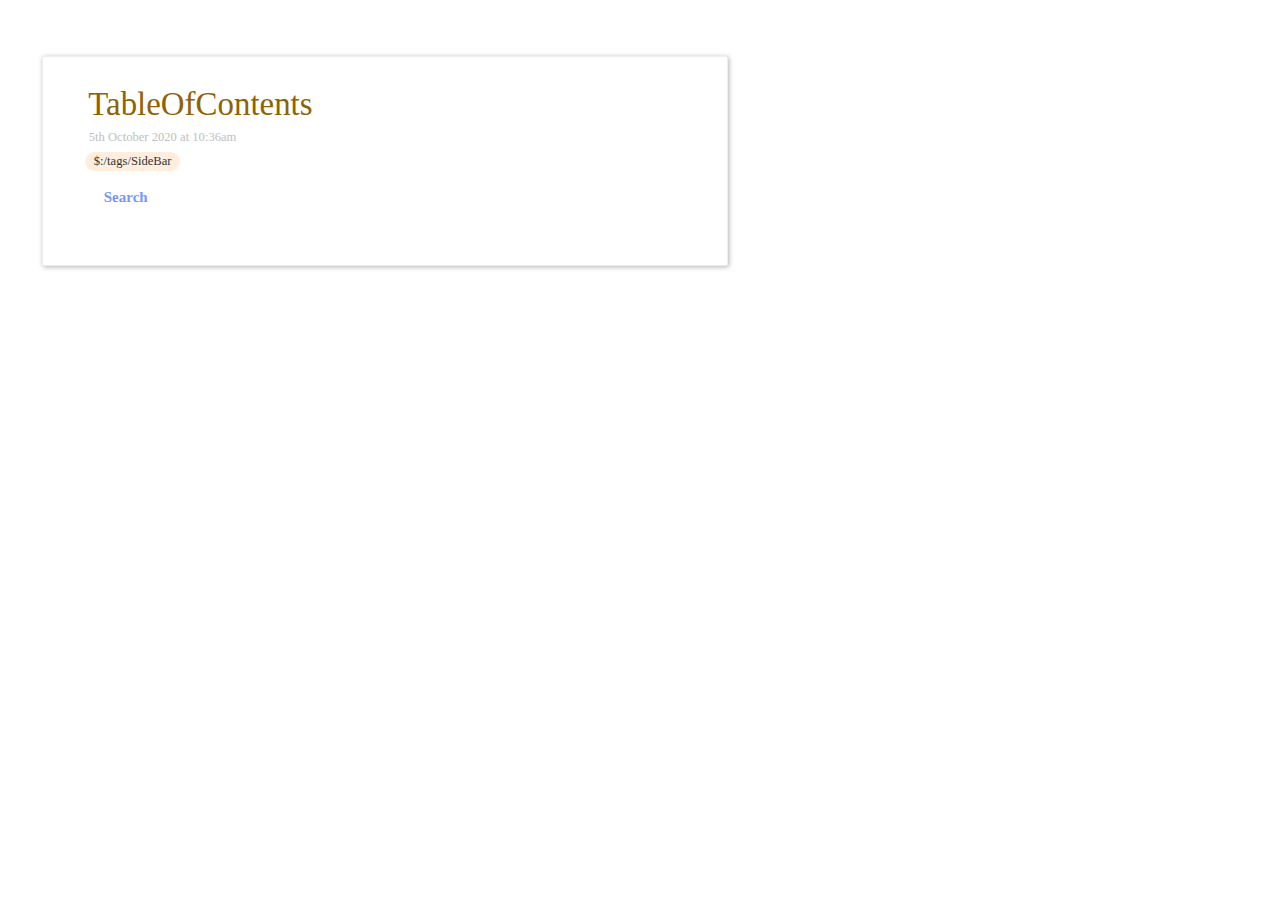
<file: TableOfContents.html>
<!doctype html>
<html>
<head>
<meta http-equiv="Content-Type" content="text/html;charset=utf-8" />
<meta name="generator" content="TiddlyWiki" />
<meta name="tiddlywiki-version" content="5.1.22" />
<meta name="viewport" content="width=device-width, initial-scale=1.0" />
<meta name="apple-mobile-web-app-capable" content="yes" />
<meta name="apple-mobile-web-app-status-bar-style" content="black-translucent" />
<meta name="mobile-web-app-capable" content="yes"/>
<meta name="format-detection" content="telephone=no">
<link id="faviconLink" rel="shortcut icon" href="favicon.ico">
<link rel="stylesheet" href="static.css">
<title>Contents: musings to share publicly  — my effort at thinking and writing in public</title>
</head>
<body class="tc-body">

<section class="tc-story-river">
<p><div class="tc-tiddler-frame tc-tiddler-view-frame tc-tiddler-exists  tc-tagged-%24%3A%2Ftags%2FSideBar" data-tags="$:/tags/SideBar" data-tiddler-title="TableOfContents"><div class="tc-tiddler-title"><div class="tc-titlebar"><span class="tc-tiddler-controls"><span class=" tc-reveal"><button aria-label="more" class="tc-btn-invisible tc-btn-%24%3A%2Fcore%2Fui%2FButtons%2Fmore-tiddler-actions" title="More actions"></button><div class=" tc-reveal" hidden="true"></div></span><span class=" tc-reveal" hidden="true"></span><span class=" tc-reveal" hidden="true"></span><span class=" tc-reveal" hidden="true"></span><span class=" tc-reveal" hidden="true"></span><span class=" tc-reveal" hidden="true"></span><span class=" tc-reveal"><button aria-label="edit" class="tc-btn-invisible tc-btn-%24%3A%2Fcore%2Fui%2FButtons%2Fedit" title="Edit this tiddler"></button></span><span class=" tc-reveal" hidden="true"></span><span class=" tc-reveal" hidden="true"></span><span class=" tc-reveal" hidden="true"></span><span class=" tc-reveal" hidden="true"></span><span class=" tc-reveal" hidden="true"></span><span class=" tc-reveal"><button aria-label="close" class="tc-btn-invisible tc-btn-%24%3A%2Fcore%2Fui%2FButtons%2Fclose" title="Close this tiddler"></button></span><span class=" tc-reveal" hidden="true"></span><span class=" tc-reveal" hidden="true"></span><span class=" tc-reveal" hidden="true"></span></span><span><span class="tc-tiddler-title-icon" style="fill:;"></span><h2 class="tc-title">TableOfContents</h2></span></div><div class="tc-tiddler-info tc-popup-handle tc-reveal" hidden="true"></div></div><div class=" tc-reveal" hidden="true"></div>
<div class=" tc-reveal"><div class="tc-subtitle"><a class="tc-tiddlylink tc-tiddlylink-missing" href=".html"></a>5th October 2020 at 10:36am</div></div><div class=" tc-reveal">
<div class="tc-tags-wrapper"><span class="tc-tag-list-item">
<span class="tc-tag-label tc-btn-invisible" draggable="true" style="background-color:;
fill:#333333;
color:#333333;">
$:/tags/SideBar
</span>
<span class="tc-drop-down tc-reveal" hidden="true"></span></span></div>
</div>

<div class="tc-tiddler-body tc-reveal"><div class="tc-table-of-contents"><p>
  
    <ol class="tc-toc toc-selective-expandable">
      
        
  
    <li class="toc-item">
      <a class="tc-tiddlylink tc-tiddlylink-resolves" href="Search.html">
          <button class="tc-btn-invisible"><svg class="tc-image-blank tc-image-button" height="22pt" viewBox="0 0 128 128" width="22pt"></svg></button>
        
  
    Search
  

      </a>
      <span class=" tc-reveal" hidden="true"></span>
    </li>
  

      
    </ol>
  
</p></div></div>



</div>

</p>
</section>
</body>
</html>
</file>
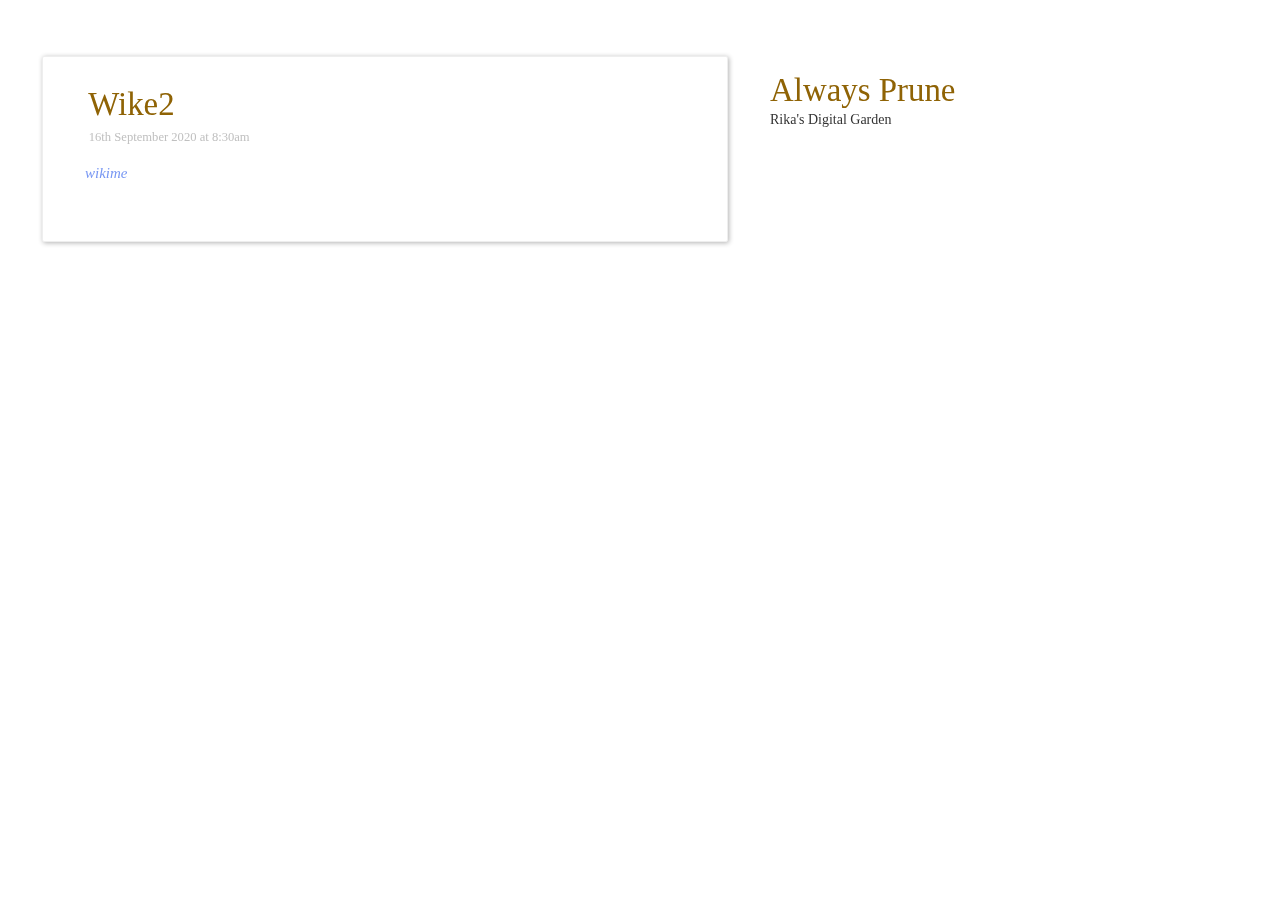
<file: Wike2.html>
<!doctype html>
<html>
<head>
<meta http-equiv="Content-Type" content="text/html;charset=utf-8" />
<meta name="generator" content="TiddlyWiki" />
<meta name="tiddlywiki-version" content="5.1.22" />
<meta name="viewport" content="width=device-width, initial-scale=1.0" />
<meta name="apple-mobile-web-app-capable" content="yes" />
<meta name="apple-mobile-web-app-status-bar-style" content="black-translucent" />
<meta name="mobile-web-app-capable" content="yes"/>
<meta name="format-detection" content="telephone=no">
<link id="faviconLink" rel="shortcut icon" href="favicon.ico">
<link rel="stylesheet" href="static.css">
<title>Wike2: My TiddlyWiki — a non-linear personal web notebook</title>
</head>
<body class="tc-body">
<div class="tc-sidebar-scrollable" style="overflow: auto;">
<div class="tc-sidebar-header"><h1 class="tc-site-title">Always Prune</h1></div>
<div class="tc-site-subtitle">Rika's Digital Garden</div>
</div>

<section class="tc-story-river">
<p><div class="tc-tiddler-frame tc-tiddler-view-frame tc-tiddler-exists " data-tags="" data-tiddler-title="Wike2"><div class="tc-tiddler-title"><div class="tc-titlebar"><span class="tc-tiddler-controls"><span class=" tc-reveal"><button aria-label="more" class="tc-btn-invisible tc-btn-%24%3A%2Fcore%2Fui%2FButtons%2Fmore-tiddler-actions" title="More actions"></button><div class=" tc-reveal" hidden="true"></div></span><span class=" tc-reveal" hidden="true"></span><span class=" tc-reveal" hidden="true"></span><span class=" tc-reveal" hidden="true"></span><span class=" tc-reveal" hidden="true"></span><span class=" tc-reveal" hidden="true"></span><span class=" tc-reveal"><button aria-label="edit" class="tc-btn-invisible tc-btn-%24%3A%2Fcore%2Fui%2FButtons%2Fedit" title="Edit this tiddler"></button></span><span class=" tc-reveal" hidden="true"></span><span class=" tc-reveal" hidden="true"></span><span class=" tc-reveal" hidden="true"></span><span class=" tc-reveal" hidden="true"></span><span class=" tc-reveal" hidden="true"></span><span class=" tc-reveal"><button aria-label="close" class="tc-btn-invisible tc-btn-%24%3A%2Fcore%2Fui%2FButtons%2Fclose" title="Close this tiddler"></button></span><span class=" tc-reveal" hidden="true"></span><span class=" tc-reveal" hidden="true"></span><span class=" tc-reveal" hidden="true"></span></span><span><span class="tc-tiddler-title-icon" style="fill:;"></span><h2 class="tc-title">Wike2</h2></span></div><div class="tc-tiddler-info tc-popup-handle tc-reveal" hidden="true"></div></div><div class=" tc-reveal" hidden="true"></div>
<div class=" tc-reveal"><div class="tc-subtitle"><a class="tc-tiddlylink tc-tiddlylink-missing" href=".html"></a>16th September 2020 at 8:30am</div></div><div class=" tc-reveal">
<div class="tc-tags-wrapper"></div>
</div>

<div class="tc-tiddler-body tc-reveal"><p><a class="tc-tiddlylink tc-tiddlylink-missing" href="wikime.html">wikime</a></p></div>



</div>

</p>
</section>
</body>
</html>
</file>
<file: static.css>
/*
Basic styles used before we boot up the parsing engine
*/

/*
Error message and password prompt
*/

.tc-error-form {
	font-family: sans-serif;
	color: #fff;
	z-index: 20000;
	position: fixed;
	background-color: rgb(255, 75, 75);
	border: 8px solid rgb(255, 0, 0);
	border-radius: 8px;
	width: 50%;
	margin-left: 25%;
	margin-top: 4em;
	padding: 0 2em 1em 2em;
}

.tc-error-form h1 {
	text-align: center;
}

.tc-error-prompt {
	text-align: center;
	color: #000;
}

.tc-error-message {
	overflow: auto;
	max-height: 40em;
	padding-right: 1em;
	margin: 1em 0;
	white-space: pre-line;
}

.tc-password-wrapper {
    font-family: sans-serif;
	z-index: 20000;
	position: fixed;
	text-align: center;
	width: 200px;
	top: 4em;
	left: 50%;
	margin-left: -144px; /* - width/2 - paddingHorz/2 - border */
	padding: 16px 16px 16px 16px;
	border-radius: 8px;
}

.tc-password-wrapper {
	color: #000;
	text-shadow: 0 1px 0 rgba(255, 255, 255, 0.5);
	background-color: rgb(197, 235, 183);
	border: 8px solid rgb(164, 197, 152);
}

.tc-password-wrapper form {
	text-align: left;
}

.tc-password-wrapper h1 {
	font-size: 16px;
	line-height: 20px;
	padding-bottom: 16px;
}

.tc-password-wrapper input {
	width: 100%;
}

.tc-sidebar-header {
	text-shadow: 0 1px 0 rgba(255,255,255, 0.8);
}.tc-tiddler-info {
	
  -webkit-box-shadow: inset 1px 2px 3px rgba(0,0,0,0.1);
     -moz-box-shadow: inset 1px 2px 3px rgba(0,0,0,0.1);
          box-shadow: inset 1px 2px 3px rgba(0,0,0,0.1);

}@media screen {
	.tc-tiddler-frame {
		
  -webkit-box-shadow: 1px 1px 5px rgba(0, 0, 0, 0.3);
     -moz-box-shadow: 1px 1px 5px rgba(0, 0, 0, 0.3);
          box-shadow: 1px 1px 5px rgba(0, 0, 0, 0.3);

	}
}@media (max-width: 960px) {
	.tc-tiddler-frame {
		
  -webkit-box-shadow: none;
     -moz-box-shadow: none;
          box-shadow: none;

	}
}.tc-page-controls button svg, .tc-tiddler-controls button svg, .tc-topbar button svg {
	
  -webkit-transition: fill 150ms ease-in-out;
     -moz-transition: fill 150ms ease-in-out;
          transition: fill 150ms ease-in-out;

}.tc-tiddler-controls button.tc-selected,
.tc-page-controls button.tc-selected {
	
  -webkit-filter: drop-shadow(0px -1px 2px rgba(0,0,0,0.25));
     -moz-filter: drop-shadow(0px -1px 2px rgba(0,0,0,0.25));
          filter: drop-shadow(0px -1px 2px rgba(0,0,0,0.25));

}.tc-tiddler-frame input.tc-edit-texteditor {
	
  -webkit-box-shadow: inset 0 1px 8px rgba(0, 0, 0, 0.15);
     -moz-box-shadow: inset 0 1px 8px rgba(0, 0, 0, 0.15);
          box-shadow: inset 0 1px 8px rgba(0, 0, 0, 0.15);

}.tc-edit-tags {
	
  -webkit-box-shadow: inset 0 1px 8px rgba(0, 0, 0, 0.15);
     -moz-box-shadow: inset 0 1px 8px rgba(0, 0, 0, 0.15);
          box-shadow: inset 0 1px 8px rgba(0, 0, 0, 0.15);

}.tc-tiddler-frame .tc-edit-tags input.tc-edit-texteditor {
	
  -webkit-box-shadow: none;
     -moz-box-shadow: none;
          box-shadow: none;

	border: none;
	outline: none;
}textarea.tc-edit-texteditor {
	font-family: font-family: 'Athiti', sans-serif;;
}canvas.tc-edit-bitmapeditor  {
	
  -webkit-box-shadow: 2px 2px 5px rgba(0, 0, 0, 0.5);
     -moz-box-shadow: 2px 2px 5px rgba(0, 0, 0, 0.5);
          box-shadow: 2px 2px 5px rgba(0, 0, 0, 0.5);

}.tc-drop-down {
	border-radius: 4px;
	
  -webkit-box-shadow: 2px 2px 10px rgba(0, 0, 0, 0.5);
     -moz-box-shadow: 2px 2px 10px rgba(0, 0, 0, 0.5);
          box-shadow: 2px 2px 10px rgba(0, 0, 0, 0.5);

}.tc-block-dropdown {
	border-radius: 4px;
	
  -webkit-box-shadow: 2px 2px 10px rgba(0, 0, 0, 0.5);
     -moz-box-shadow: 2px 2px 10px rgba(0, 0, 0, 0.5);
          box-shadow: 2px 2px 10px rgba(0, 0, 0, 0.5);

}.tc-modal {
	border-radius: 6px;
	
  -webkit-box-shadow: 0 3px 7px rgba(0,0,0,0.3);
     -moz-box-shadow: 0 3px 7px rgba(0,0,0,0.3);
          box-shadow: 0 3px 7px rgba(0,0,0,0.3);

}.tc-modal-footer {
	border-radius: 0 0 6px 6px;
	
  -webkit-box-shadow: inset 0 1px 0 #fff;
     -moz-box-shadow: inset 0 1px 0 #fff;
          box-shadow: inset 0 1px 0 #fff;
;
}.tc-alert {
	border-radius: 6px;
	
  -webkit-box-shadow: 0 3px 7px rgba(0,0,0,0.6);
     -moz-box-shadow: 0 3px 7px rgba(0,0,0,0.6);
          box-shadow: 0 3px 7px rgba(0,0,0,0.6);

}.tc-notification {
	border-radius: 6px;
	
  -webkit-box-shadow: 0 3px 7px rgba(0,0,0,0.3);
     -moz-box-shadow: 0 3px 7px rgba(0,0,0,0.3);
          box-shadow: 0 3px 7px rgba(0,0,0,0.3);

	text-shadow: 0 1px 0 rgba(255,255,255, 0.8);
}.tc-sidebar-lists .tc-tab-set .tc-tab-divider {
	border-top: none;
	height: 1px;
	
background-image: linear-gradient(left, rgba(0,0,0,0.15) 0%, rgba(0,0,0,0.0) 100%);
background-image: -o-linear-gradient(left, rgba(0,0,0,0.15) 0%, rgba(0,0,0,0.0) 100%);
background-image: -moz-linear-gradient(left, rgba(0,0,0,0.15) 0%, rgba(0,0,0,0.0) 100%);
background-image: -webkit-linear-gradient(left, rgba(0,0,0,0.15) 0%, rgba(0,0,0,0.0) 100%);
background-image: -ms-linear-gradient(left, rgba(0,0,0,0.15) 0%, rgba(0,0,0,0.0) 100%);

}.tc-more-sidebar > .tc-tab-set > .tc-tab-buttons > button {
	
background-image: linear-gradient(left, rgba(0,0,0,0.01) 0%, rgba(0,0,0,0.1) 100%);
background-image: -o-linear-gradient(left, rgba(0,0,0,0.01) 0%, rgba(0,0,0,0.1) 100%);
background-image: -moz-linear-gradient(left, rgba(0,0,0,0.01) 0%, rgba(0,0,0,0.1) 100%);
background-image: -webkit-linear-gradient(left, rgba(0,0,0,0.01) 0%, rgba(0,0,0,0.1) 100%);
background-image: -ms-linear-gradient(left, rgba(0,0,0,0.01) 0%, rgba(0,0,0,0.1) 100%);

}.tc-more-sidebar > .tc-tab-set > .tc-tab-buttons > button.tc-tab-selected {
	
background-image: linear-gradient(left, rgba(0,0,0,0.05) 0%, rgba(255,255,255,0.05) 100%);
background-image: -o-linear-gradient(left, rgba(0,0,0,0.05) 0%, rgba(255,255,255,0.05) 100%);
background-image: -moz-linear-gradient(left, rgba(0,0,0,0.05) 0%, rgba(255,255,255,0.05) 100%);
background-image: -webkit-linear-gradient(left, rgba(0,0,0,0.05) 0%, rgba(255,255,255,0.05) 100%);
background-image: -ms-linear-gradient(left, rgba(0,0,0,0.05) 0%, rgba(255,255,255,0.05) 100%);

}.tc-message-box img {
	
  -webkit-box-shadow: 1px 1px 3px rgba(0,0,0,0.5);
     -moz-box-shadow: 1px 1px 3px rgba(0,0,0,0.5);
          box-shadow: 1px 1px 3px rgba(0,0,0,0.5);

}.tc-plugin-info {
	
  -webkit-box-shadow: 1px 1px 3px rgba(0,0,0,0.5);
     -moz-box-shadow: 1px 1px 3px rgba(0,0,0,0.5);
          box-shadow: 1px 1px 3px rgba(0,0,0,0.5);

}


/*
** Start with the normalize CSS reset, and then belay some of its effects
*//*! normalize.css v8.0.1 | MIT License | github.com/necolas/normalize.css */

/* Document
   ========================================================================== */

/**
 * 1. Correct the line height in all browsers.
 * 2. Prevent adjustments of font size after orientation changes in iOS.
 */

html {
  line-height: 1.15; /* 1 */
  -webkit-text-size-adjust: 100%; /* 2 */
}

/* Sections
   ========================================================================== */

/**
 * Remove the margin in all browsers.
 */

body {
  margin: 0;
}

/**
 * Render the `main` element consistently in IE.
 */

main {
  display: block;
}

/**
 * Correct the font size and margin on `h1` elements within `section` and
 * `article` contexts in Chrome, Firefox, and Safari.
 */

h1 {
  font-size: 2em;
  margin: 0.67em 0;
}

/* Grouping content
   ========================================================================== */

/**
 * 1. Add the correct box sizing in Firefox.
 * 2. Show the overflow in Edge and IE.
 */

hr {
  box-sizing: content-box; /* 1 */
  height: 0; /* 1 */
  overflow: visible; /* 2 */
}

/**
 * 1. Correct the inheritance and scaling of font size in all browsers.
 * 2. Correct the odd `em` font sizing in all browsers.
 */

pre {
  font-family: monospace, monospace; /* 1 */
  font-size: 1em; /* 2 */
}

/* Text-level semantics
   ========================================================================== */

/**
 * Remove the gray background on active links in IE 10.
 */

a {
  background-color: transparent;
}

/**
 * 1. Remove the bottom border in Chrome 57-
 * 2. Add the correct text decoration in Chrome, Edge, IE, Opera, and Safari.
 */

abbr[title] {
  border-bottom: none; /* 1 */
  text-decoration: underline; /* 2 */
  text-decoration: underline dotted; /* 2 */
}

/**
 * Add the correct font weight in Chrome, Edge, and Safari.
 */

b,
strong {
  font-weight: bolder;
}

/**
 * 1. Correct the inheritance and scaling of font size in all browsers.
 * 2. Correct the odd `em` font sizing in all browsers.
 */

code,
kbd,
samp {
  font-family: monospace, monospace; /* 1 */
  font-size: 1em; /* 2 */
}

/**
 * Add the correct font size in all browsers.
 */

small {
  font-size: 80%;
}

/**
 * Prevent `sub` and `sup` elements from affecting the line height in
 * all browsers.
 */

sub,
sup {
  font-size: 75%;
  line-height: 0;
  position: relative;
  vertical-align: baseline;
}

sub {
  bottom: -0.25em;
}

sup {
  top: -0.5em;
}

/* Embedded content
   ========================================================================== */

/**
 * Remove the border on images inside links in IE 10.
 */

img {
  border-style: none;
}

/* Forms
   ========================================================================== */

/**
 * 1. Change the font styles in all browsers.
 * 2. Remove the margin in Firefox and Safari.
 */

button,
input,
optgroup,
select,
textarea {
  font-family: inherit; /* 1 */
  font-size: 100%; /* 1 */
  line-height: 1.15; /* 1 */
  margin: 0; /* 2 */
}

/**
 * Show the overflow in IE.
 * 1. Show the overflow in Edge.
 */

button,
input { /* 1 */
  overflow: visible;
}

/**
 * Remove the inheritance of text transform in Edge, Firefox, and IE.
 * 1. Remove the inheritance of text transform in Firefox.
 */

button,
select { /* 1 */
  text-transform: none;
}

/**
 * Correct the inability to style clickable types in iOS and Safari.
 */

button,
[type="button"],
[type="reset"],
[type="submit"] {
  -webkit-appearance: button;
}

/**
 * Remove the inner border and padding in Firefox.
 */

button::-moz-focus-inner,
[type="button"]::-moz-focus-inner,
[type="reset"]::-moz-focus-inner,
[type="submit"]::-moz-focus-inner {
  border-style: none;
  padding: 0;
}

/**
 * Restore the focus styles unset by the previous rule.
 */

button:-moz-focusring,
[type="button"]:-moz-focusring,
[type="reset"]:-moz-focusring,
[type="submit"]:-moz-focusring {
  outline: 1px dotted ButtonText;
}

/**
 * Correct the padding in Firefox.
 */

fieldset {
  padding: 0.35em 0.75em 0.625em;
}

/**
 * 1. Correct the text wrapping in Edge and IE.
 * 2. Correct the color inheritance from `fieldset` elements in IE.
 * 3. Remove the padding so developers are not caught out when they zero out
 *    `fieldset` elements in all browsers.
 */

legend {
  box-sizing: border-box; /* 1 */
  color: inherit; /* 2 */
  display: table; /* 1 */
  max-width: 100%; /* 1 */
  padding: 0; /* 3 */
  white-space: normal; /* 1 */
}

/**
 * Add the correct vertical alignment in Chrome, Firefox, and Opera.
 */

progress {
  vertical-align: baseline;
}

/**
 * Remove the default vertical scrollbar in IE 10+.
 */

textarea {
  overflow: auto;
}

/**
 * 1. Add the correct box sizing in IE 10.
 * 2. Remove the padding in IE 10.
 */

[type="checkbox"],
[type="radio"] {
  box-sizing: border-box; /* 1 */
  padding: 0; /* 2 */
}

/**
 * Correct the cursor style of increment and decrement buttons in Chrome.
 */

[type="number"]::-webkit-inner-spin-button,
[type="number"]::-webkit-outer-spin-button {
  height: auto;
}

/**
 * 1. Correct the odd appearance in Chrome and Safari.
 * 2. Correct the outline style in Safari.
 */

[type="search"] {
  -webkit-appearance: textfield; /* 1 */
  outline-offset: -2px; /* 2 */
}

/**
 * Remove the inner padding in Chrome and Safari on macOS.
 */

[type="search"]::-webkit-search-decoration {
  -webkit-appearance: none;
}

/**
 * 1. Correct the inability to style clickable types in iOS and Safari.
 * 2. Change font properties to `inherit` in Safari.
 */

::-webkit-file-upload-button {
  -webkit-appearance: button; /* 1 */
  font: inherit; /* 2 */
}

/* Interactive
   ========================================================================== */

/*
 * Add the correct display in Edge, IE 10+, and Firefox.
 */

details {
  display: block;
}

/*
 * Add the correct display in all browsers.
 */

summary {
  display: list-item;
}

/* Misc
   ========================================================================== */

/**
 * Add the correct display in IE 10+.
 */

template {
  display: none;
}

/**
 * Add the correct display in IE 10.
 */

[hidden] {
  display: none;
}
*, input[type="search"] {
	box-sizing: border-box;
	-moz-box-sizing: border-box;
	-webkit-box-sizing: border-box;
}html button {
	line-height: 1.2;
	color: ;
	background: ;
	border-color: ;
}/*
** Basic element styles
*/html {
	font-family: font-family: 'Athiti', sans-serif;;
	text-rendering: optimizeLegibility; /* Enables kerning and ligatures etc. */
	-webkit-font-smoothing: antialiased;
	-moz-osx-font-smoothing: grayscale;
}html:-webkit-full-screen {
	background-color: #ffffff;
}body.tc-body {
	font-size: 14px;
	line-height: 20px;
	word-wrap: break-word;
	


	color: #333333;
	background-color: #ffffff;
	fill: #333333;
}h1, h2, h3, h4, h5, h6 {
	line-height: 1.2;
	font-weight: 300;
}pre {
	display: block;
	padding: 14px;
	margin-top: 1em;
	margin-bottom: 1em;
	word-break: normal;
	word-wrap: break-word;
	white-space: pre-wrap;
	background-color: #f5f5f5;
	border: 1px solid #cccccc;
	padding: 0 3px 2px;
	border-radius: 3px;
	font-family: font-family: 'Athiti', sans-serif;;
}code {
	color: #dd1144;
	background-color: #f7f7f9;
	border: 1px solid #e1e1e8;
	white-space: pre-wrap;
	padding: 0 3px 2px;
	border-radius: 3px;
	font-family: font-family: 'Athiti', sans-serif;;
}blockquote {
	border-left: 5px solid #999999;
	margin-left: 25px;
	padding-left: 10px;
	quotes: "\201C""\201D""\2018""\2019";
}blockquote > div {
	margin-top: 1em;
	margin-bottom: 1em;
}blockquote.tc-big-quote {
	font-family: Georgia, serif;
	position: relative;
	background: #f5f5f5;
	border-left: none;
	margin-left: 50px;
	margin-right: 50px;
	padding: 10px;
    border-radius: 8px;
}blockquote.tc-big-quote cite:before {
	content: "\2014 \2009";
}blockquote.tc-big-quote:before {
	font-family: Georgia, serif;
	color: #999999;
	content: open-quote;
	font-size: 8em;
	line-height: 0.1em;
	margin-right: 0.25em;
	vertical-align: -0.4em;
	position: absolute;
    left: -50px;
    top: 42px;
}blockquote.tc-big-quote:after {
	font-family: Georgia, serif;
	color: #999999;
	content: close-quote;
	font-size: 8em;
	line-height: 0.1em;
	margin-right: 0.25em;
	vertical-align: -0.4em;
	position: absolute;
    right: -80px;
    bottom: -20px;
}dl dt {
	font-weight: bold;
	margin-top: 6px;
}button, textarea, input, select {
	outline-color: #7897f3;
}textarea,
input[type=text],
input[type=search],
input[type=""],
input:not([type]) {
	color: #333333;
	background: #ffffff;
}input[type="checkbox"] {
  vertical-align: middle;
}.tc-muted {
	color: #999999;
}svg.tc-image-button {
	padding: 0px 1px 1px 0px;
}.tc-icon-wrapper > svg {
	width: 1em;
	height: 1em;
}kbd {
	display: inline-block;
	padding: 3px 5px;
	font-size: 0.8em;
	line-height: 1.2;
	color: #333333;
	vertical-align: middle;
	background-color: #ffffff;
	border: solid 1px #999999;
	border-bottom-color: #999999;
	border-radius: 3px;
	box-shadow: inset 0 -1px 0 #999999;
}/*
Markdown likes putting code elements inside pre elements
*/
pre > code {
	padding: 0;
	border: none;
	background-color: inherit;
	color: inherit;
}table {
	border: 1px solid #dddddd;
	width: auto;
	max-width: 100%;
	caption-side: bottom;
	margin-top: 1em;
	margin-bottom: 1em;
	/* next 2 elements needed, since normalize 8.0.1 */
	border-collapse: collapse;
	border-spacing: 0;
}table th, table td {
	padding: 0 7px 0 7px;
	border-top: 1px solid #dddddd;
	border-left: 1px solid #dddddd;
}table thead tr td, table th {
	background-color: #f0f0f0;
	font-weight: bold;
}table tfoot tr td {
	background-color: #a8a8a8;
}.tc-csv-table {
	white-space: nowrap;
}.tc-tiddler-frame img,
.tc-tiddler-frame svg,
.tc-tiddler-frame canvas,
.tc-tiddler-frame embed,
.tc-tiddler-frame iframe {
	max-width: 100%;
}.tc-tiddler-body > embed,
.tc-tiddler-body > iframe {
	width: 100%;
	height: 600px;
}/*
** Links
*/button.tc-tiddlylink,
a.tc-tiddlylink {
	text-decoration: none;
	font-weight: 500;
	color: #7897f3;
	-webkit-user-select: inherit; /* Otherwise the draggable attribute makes links impossible to select */
}.tc-sidebar-lists a.tc-tiddlylink {
	color: #7897f3;
}.tc-sidebar-lists a.tc-tiddlylink:hover {
	color: #444444;
}button.tc-tiddlylink:hover,
a.tc-tiddlylink:hover {
	text-decoration: underline;
}a.tc-tiddlylink-resolves {
}a.tc-tiddlylink-shadow {
	font-weight: bold;
}a.tc-tiddlylink-shadow.tc-tiddlylink-resolves {
	font-weight: normal;
}a.tc-tiddlylink-missing {
	font-style: italic;
}a.tc-tiddlylink-external {
	text-decoration: underline;
	color: #0000ee;
	background-color: inherit;
}a.tc-tiddlylink-external:visited {
	color: #0000aa;
	background-color: inherit;
}a.tc-tiddlylink-external:hover {
	color: inherit;
	background-color: inherit;
}/*
** Drag and drop styles
*/.tc-tiddler-dragger {
	position: relative;
	z-index: -10000;
}.tc-tiddler-dragger-inner {
	position: absolute;
	top: -1000px;
	left: -1000px;
	display: inline-block;
	padding: 8px 20px;
	font-size: 16.9px;
	font-weight: bold;
	line-height: 20px;
	color: #ffffff;
	text-shadow: 0 1px 0 rgba(0, 0, 0, 1);
	white-space: nowrap;
	vertical-align: baseline;
	background-color: #333333;
	border-radius: 20px;
}.tc-tiddler-dragger-cover {
	position: absolute;
	background-color: #ffffff;
}.tc-dropzone {
	position: relative;
}.tc-dropzone.tc-dragover:before {
	z-index: 10000;
	display: block;
	position: fixed;
	top: 0;
	left: 0;
	right: 0;
	background: rgba(0,200,0,0.7);
	text-align: center;
	content: "Drop here (or use the 'Escape' key to cancel)";
}.tc-droppable > .tc-droppable-placeholder {
	display: none;
}.tc-droppable.tc-dragover > .tc-droppable-placeholder {
	display: block;
	border: 2px dashed rgba(0,200,0,0.7);
}.tc-draggable {
	cursor: move;
}.tc-sidebar-tab-open .tc-droppable-placeholder, .tc-tagged-draggable-list .tc-droppable-placeholder,
.tc-links-draggable-list .tc-droppable-placeholder {
	line-height: 2em;
	height: 2em;
}.tc-sidebar-tab-open-item {
	position: relative;
}.tc-sidebar-tab-open .tc-btn-invisible.tc-btn-mini svg {
	font-size: 0.7em;
	fill: #999999;
}/*
** Plugin reload warning
*/.tc-plugin-reload-warning {
	z-index: 1000;
	display: block;
	position: fixed;
	top: 0;
	left: 0;
	right: 0;
	background: #b159a9;
	text-align: center;
}/*
** Buttons
*/button svg, button img, label svg, label img {
	vertical-align: middle;
}.tc-btn-invisible {
	padding: 0;
	margin: 0;
	background: none;
	border: none;
    	cursor: pointer;
	color: #333333;
}.tc-btn-boxed {
	font-size: 0.6em;
	padding: 0.2em;
	margin: 1px;
	background: none;
	border: 1px solid #cccccc;
	border-radius: 0.25em;
}html body.tc-body .tc-btn-boxed svg {
	font-size: 1.6666em;
}.tc-btn-boxed:hover {
	background: #999999;
	color: #ffffff;
}html body.tc-body .tc-btn-boxed:hover svg {
	fill: #ffffff;
}.tc-btn-rounded {
	font-size: 0.5em;
	line-height: 2;
	padding: 0em 0.3em 0.2em 0.4em;
	margin: 1px;
	border: 1px solid #999999;
	background: #999999;
	color: #ffffff;
	border-radius: 2em;
}html body.tc-body .tc-btn-rounded svg {
	font-size: 1.6666em;
	fill: #ffffff;
}.tc-btn-rounded:hover {
	border: 1px solid #999999;
	background: #ffffff;
	color: #999999;
}html body.tc-body .tc-btn-rounded:hover svg {
	fill: #999999;
}.tc-btn-icon svg {
	height: 1em;
	width: 1em;
	fill: #999999;
}.tc-btn-text {
	padding: 0;
	margin: 0;
}/* used for documentation "fake" buttons */
.tc-btn-standard {
	line-height: 1.8;
	color: #667;
	background-color: #e0e0e0;
	border: 1px solid #888;
	padding: 2px 1px 2px 1px;
	margin: 1px 4px 1px 4px;
}.tc-btn-big-green {
	display: inline-block;
	padding: 8px;
	margin: 4px 8px 4px 8px;
	background: #66cccc;
	color: #ffffff;
	fill: #ffffff;
	border: none;
	border-radius: 2px;
	font-size: 1.2em;
	line-height: 1.4em;
	text-decoration: none;
}.tc-btn-big-green svg,
.tc-btn-big-green img {
	height: 2em;
	width: 2em;
	vertical-align: middle;
	fill: #ffffff;
}.tc-primary-btn {
 	background: #7897f3;
}.tc-sidebar-lists input {
	color: #333333;
}.tc-sidebar-lists button {
	color: #333333;
	fill: #333333;
}.tc-sidebar-lists button.tc-btn-mini {
	color: #c0c0c0;
}.tc-sidebar-lists button.tc-btn-mini:hover {
	color: #444444;
}button svg.tc-image-button, button .tc-image-button img {
	height: 1em;
	width: 1em;
}.tc-unfold-banner {
	position: absolute;
	padding: 0;
	margin: 0;
	background: none;
	border: none;
	width: 100%;
	width: calc(100% + 2px);
	margin-left: -43px;
	text-align: center;
	border-top: 2px solid #f8f8f8;
	margin-top: 4px;
}.tc-unfold-banner:hover {
	background: #f8f8f8;
	border-top: 2px solid #dddddd;
}.tc-unfold-banner svg, .tc-fold-banner svg {
	height: 0.75em;
	fill: #cccccc;
}.tc-unfold-banner:hover svg, .tc-fold-banner:hover svg {
	fill: #888888;
}.tc-fold-banner {
	position: absolute;
	padding: 0;
	margin: 0;
	background: none;
	border: none;
	width: 23px;
	text-align: center;
	margin-left: -35px;
	top: 6px;
	bottom: 6px;
}.tc-fold-banner:hover {
	background: #f8f8f8;
}@media (max-width: 960px) {.tc-unfold-banner {
		position: static;
		width: calc(100% + 59px);
	}.tc-fold-banner {
		width: 16px;
		margin-left: -16px;
		font-size: 0.75em;
	}}/*
** Tags and missing tiddlers
*/.tc-tag-list-item {
	position: relative;
	display: inline-block;
	margin-right: 7px;
}.tc-tags-wrapper {
	margin: 4px 0 14px 0;
}.tc-missing-tiddler-label {
	font-style: italic;
	font-weight: normal;
	display: inline-block;
	font-size: 11.844px;
	line-height: 14px;
	white-space: nowrap;
	vertical-align: baseline;
}button.tc-tag-label, span.tc-tag-label {
	display: inline-block;
	padding: 0.16em 0.7em;
	font-size: 0.9em;
	font-weight: 400;
	line-height: 1.2em;
	color: #000;
	white-space: nowrap;
	vertical-align: baseline;
	background-color: #ffeedd;
	border-radius: 1em;
}.tc-sidebar-scrollable .tc-tag-label {
	text-shadow: none;
}.tc-untagged-separator {
	width: 10em;
	left: 0;
	margin-left: 0;
	border: 0;
	height: 1px;
	background: #db2929;
}button.tc-untagged-label {
	background-color: #999999;
}.tc-tag-label svg, .tc-tag-label img {
	height: 1em;
	width: 1em;
	margin-right: 3px; 
	margin-bottom: 1px;
	vertical-align: text-bottom;
}.tc-edit-tags button.tc-remove-tag-button svg {
	font-size: 0.7em;
	vertical-align: middle;
}.tc-tag-manager-table .tc-tag-label {
	white-space: normal;
}.tc-tag-manager-tag {
	width: 100%;
}button.tc-btn-invisible.tc-remove-tag-button {
	outline: none;
}/*
** Page layout
*/.tc-topbar {
	position: fixed;
	z-index: 1200;
}.tc-topbar-left {
	left: 29px;
	top: 5px;
}.tc-topbar-right {
	top: 5px;
	right: 29px;
}.tc-topbar button {
	padding: 8px;
}.tc-topbar svg {
	fill: #999999;
}.tc-topbar button:hover svg {
	fill: #333333;
}.tc-sidebar-header {
	color: #acacac;
	fill: #acacac;
}.tc-sidebar-header .tc-title a.tc-tiddlylink-resolves {
	font-weight: 300;
}.tc-sidebar-header .tc-sidebar-lists p {
	margin-top: 3px;
	margin-bottom: 3px;
}.tc-sidebar-header .tc-missing-tiddler-label {
	color: #acacac;
}.tc-advanced-search input {
	width: 60%;
}.tc-search a svg {
	width: 1.2em;
	height: 1.2em;
	vertical-align: middle;
}.tc-page-controls {
	margin-top: 14px;
	font-size: 1.5em;
}.tc-page-controls .tc-drop-down {
  font-size: 1rem;
}.tc-page-controls button {
	margin-right: 0.5em;
}.tc-page-controls a.tc-tiddlylink:hover {
	text-decoration: none;
}.tc-page-controls img {
	width: 1em;
}.tc-page-controls svg {
	fill: #ccc;
}.tc-page-controls button:hover svg, .tc-page-controls a:hover svg {
	fill: #000000;
}.tc-menu-list-item {
	white-space: nowrap;
}.tc-menu-list-count {
	font-weight: bold;
}.tc-menu-list-subitem {
	padding-left: 7px;
}.tc-story-river {
	position: relative;
}@media (max-width: 960px) {.tc-sidebar-header {
		padding: 14px;
		min-height: 32px;
		margin-top: 0px;
	}.tc-story-river {
		position: relative;
		padding: 0;
	}
}@media (min-width: 960px) {.tc-message-box {
		margin: 21px -21px 21px -21px;
	}.tc-sidebar-scrollable {
		position: fixed;
		top: 0px;
		left: 770px;
		bottom: 0;
		right: 0;
		overflow-y: auto;
		overflow-x: auto;
		-webkit-overflow-scrolling: touch;
		margin: 0 0 0 -42px;
		padding: 71px 0 28px 42px;
	}html[dir="rtl"] .tc-sidebar-scrollable {
		left: auto;
		right: 770px;
	}.tc-story-river {
		position: relative;
		left: 0px;
		top: 0px;
		width: 770px;
		padding: 42px 42px 42px 42px;
	}}@media print {body.tc-body {
		background-color: transparent;
	}.tc-sidebar-header, .tc-topbar {
		display: none;
	}.tc-story-river {
		margin: 0;
		padding: 0;
	}.tc-story-river .tc-tiddler-frame {
		margin: 0;
		border: none;
		padding: 0;
	}
}/*
** Tiddler styles
*/.tc-tiddler-frame {
	position: relative;
	margin-bottom: 28px;
	background-color: #ffffff;
	border: 1px solid #eee;
}
.tc-tiddler-info {
	padding: 14px 42px 14px 42px;
	background-color: #f8f8f8;
	border-top: 1px solid #dddddd;
	border-bottom: 1px solid #dddddd;
}.tc-tiddler-info p {
	margin-top: 3px;
	margin-bottom: 3px;
}.tc-tiddler-info .tc-tab-buttons button.tc-tab-selected {
	background-color: #f8f8f8;
	border-bottom: 1px solid #f8f8f8;
}.tc-view-field-table {
	width: 100%;
}.tc-view-field-name {
	width: 1%; /* Makes this column be as narrow as possible */
	text-align: right;
	font-style: italic;
	font-weight: 200;
}.tc-view-field-value {
}@media (max-width: 960px) {
	.tc-tiddler-frame {
		padding: 14px 14px 14px 14px;
	}.tc-tiddler-info {
		margin: 0 -14px 0 -14px;
	}
}@media (min-width: 960px) {
	.tc-tiddler-frame {
		padding: 28px 42px 42px 42px;
		width: 686px;
		border-radius: 2px;
	}.tc-tiddler-info {
		margin: 0 -42px 0 -42px;
	}
}.tc-site-title,
.tc-titlebar {
	font-weight: 300;
	font-size: 2.35em;
	line-height: 1.2em;
	color: #8f6305;
	margin: 0;
}.tc-site-title {
	color: #8f6305;
}.tc-tiddler-title-icon {
	vertical-align: middle;
	margin-right: .1em;
}.tc-system-title-prefix {
	color: #999999;
}.tc-titlebar h2 {
	font-size: 1em;
	display: inline;
}.tc-titlebar img {
	height: 1em;
}.tc-subtitle {
	font-size: 0.9em;
	color: #c0c0c0;
	font-weight: 300;
}.tc-subtitle .tc-tiddlylink {
	margin-right: .3em;
}.tc-tiddler-missing .tc-title {
  font-style: italic;
  font-weight: normal;
}.tc-tiddler-frame .tc-tiddler-controls {
	float: right;
}.tc-tiddler-controls .tc-drop-down {
	font-size: 0.6em;
}.tc-tiddler-controls .tc-drop-down .tc-drop-down {
	font-size: 1em;
}.tc-tiddler-controls > span > button,
.tc-tiddler-controls > span > span > button,
.tc-tiddler-controls > span > span > span > button {
	vertical-align: baseline;
	margin-left:5px;
}.tc-tiddler-controls button svg, .tc-tiddler-controls button img,
.tc-search button svg, .tc-search a svg {
	fill: #cccccc;
}.tc-tiddler-controls button svg, .tc-tiddler-controls button img {
	height: 0.75em;
}.tc-search button svg, .tc-search a svg {
    height: 1.2em;
    width: 1.2em;
    margin: 0 0.25em;
}.tc-tiddler-controls button.tc-selected svg,
.tc-page-controls button.tc-selected svg  {
	fill: #444444;
}.tc-tiddler-controls button.tc-btn-invisible:hover svg,
.tc-search button:hover svg, .tc-search a:hover svg {
	fill: #888888;
}@media print {
	.tc-tiddler-controls {
		display: none;
	}
}.tc-tiddler-help { /* Help prompts within tiddler template */
	color: #999999;
	margin-top: 14px;
}.tc-tiddler-help a.tc-tiddlylink {
	color: #888888;
}.tc-tiddler-frame .tc-edit-texteditor {
	width: 100%;
	margin: 4px 0 4px 0;
}.tc-tiddler-frame input.tc-edit-texteditor,
.tc-tiddler-frame textarea.tc-edit-texteditor,
.tc-tiddler-frame iframe.tc-edit-texteditor {
	padding: 3px 3px 3px 3px;
	border: 1px solid #cccccc;
	background-color: #f8f8f8;
	line-height: 1.3em;
	-webkit-appearance: none;
	font-family: font-family: 'Athiti', sans-serif;;
}.tc-tiddler-frame .tc-binary-warning {
	width: 100%;
	height: 5em;
	text-align: center;
	padding: 3em 3em 6em 3em;
	background: #b159a9;
	border: 1px solid #b99e2f;
}canvas.tc-edit-bitmapeditor  {
	border: 6px solid #ffffff;
	cursor: crosshair;
	-moz-user-select: none;
	-webkit-user-select: none;
	-ms-user-select: none;
	margin-top: 6px;
	margin-bottom: 6px;
}.tc-edit-bitmapeditor-width {
	display: block;
}.tc-edit-bitmapeditor-height {
	display: block;
}.tc-tiddler-body {
	clear: both;
}.tc-tiddler-frame .tc-tiddler-body {
	font-size: 15px;
	line-height: 22px;
}.tc-titlebar, .tc-tiddler-edit-title {
	overflow: hidden; /* https://github.com/Jermolene/TiddlyWiki5/issues/282 */
}html body.tc-body.tc-single-tiddler-window {
	margin: 1em;
	background: #ffffff;
}.tc-single-tiddler-window img,
.tc-single-tiddler-window svg,
.tc-single-tiddler-window canvas,
.tc-single-tiddler-window embed,
.tc-single-tiddler-window iframe {
	max-width: 100%;
}/*
** Editor
*/.tc-editor-toolbar {
	margin-top: 8px;
}.tc-editor-toolbar button {
	vertical-align: middle;
	background-color: #cccccc;
	color: #444444;
	fill: #444444;
	border-radius: 4px;
	padding: 3px;
	margin: 2px 0 2px 4px;
}.tc-editor-toolbar button.tc-text-editor-toolbar-item-adjunct {
	margin-left: 1px;
	width: 1em;
	border-radius: 8px;
}.tc-editor-toolbar button.tc-text-editor-toolbar-item-start-group {
	margin-left: 11px;
}.tc-editor-toolbar button.tc-selected {
	background-color: #7897f3;
}.tc-editor-toolbar button svg {
	width: 1.6em;
	height: 1.2em;
}.tc-editor-toolbar button:hover {
	background-color: #444444;
	fill: #ffffff;
	color: #ffffff;
}.tc-editor-toolbar .tc-text-editor-toolbar-more {
	white-space: normal;
}.tc-editor-toolbar .tc-text-editor-toolbar-more button {
	display: inline-block;
	padding: 3px;
	width: auto;
}.tc-editor-toolbar .tc-search-results {
	padding: 0;
}/*
** Adjustments for fluid-fixed mode
*/@media (min-width: 960px) {}/*
** Toolbar buttons
*/.tc-page-controls svg.tc-image-new-button {
  fill: ;
}.tc-page-controls svg.tc-image-options-button {
  fill: ;
}.tc-page-controls svg.tc-image-save-button {
  fill: ;
}.tc-tiddler-controls button svg.tc-image-info-button {
  fill: ;
}.tc-tiddler-controls button svg.tc-image-edit-button {
  fill: #d05d5d;
}.tc-tiddler-controls button svg.tc-image-close-button {
  fill: ;
}.tc-tiddler-controls button svg.tc-image-delete-button {
  fill: ;
}.tc-tiddler-controls button svg.tc-image-cancel-button {
  fill: ;
}.tc-tiddler-controls button svg.tc-image-done-button {
  fill: ;
}/*
** Tiddler edit mode
*/.tc-tiddler-edit-frame em.tc-edit {
	color: #999999;
	font-style: normal;
}.tc-edit-type-dropdown a.tc-tiddlylink-missing {
	font-style: normal;
}.tc-type-selector .tc-edit-typeeditor {
	width: 20%;
}.tc-edit-tags {
	border: 1px solid #cccccc;
	padding: 4px 8px 4px 8px;
}.tc-edit-add-tag {
	display: inline-block;
}.tc-edit-add-tag .tc-add-tag-name input {
	width: 50%;
}.tc-edit-add-tag .tc-keyboard {
	display:inline;
}.tc-edit-tags .tc-tag-label {
	display: inline-block;
}.tc-edit-tags-list {
	margin: 14px 0 14px 0;
}.tc-remove-tag-button {
	padding-left: 4px;
}.tc-tiddler-preview {
	overflow: auto;
}.tc-tiddler-preview-preview {
	float: right;
	width: 49%;
	border: 1px solid #cccccc;
	margin: 4px 0 3px 3px;
	padding: 3px 3px 3px 3px;
}.tc-tiddler-frame .tc-tiddler-preview .tc-edit-texteditor {
	width: 49%;
}.tc-tiddler-frame .tc-tiddler-preview canvas.tc-edit-bitmapeditor {
	max-width: 49%;
}.tc-edit-fields {
	width: 100%;
}.tc-edit-fields table, .tc-edit-fields tr, .tc-edit-fields td {
	border: none;
	padding: 4px;
}.tc-edit-fields > tbody > .tc-edit-field:nth-child(odd) {
	background-color: #f0f4f0;
}.tc-edit-fields > tbody > .tc-edit-field:nth-child(even) {
	background-color: #e0e8e0;
}.tc-edit-field-name {
	text-align: right;
}.tc-edit-field-value input {
	width: 100%;
}.tc-edit-field-remove {
}.tc-edit-field-remove svg {
	height: 1em;
	width: 1em;
	fill: #999999;
	vertical-align: middle;
}.tc-edit-field-add-name {
	display: inline-block;
	width: 15%;
}.tc-edit-field-add-value {
	display: inline-block;
	width: 40%;
}.tc-edit-field-add-button {
	display: inline-block;
	width: 10%;
}/*
** Storyview Classes
*/.tc-viewswitcher .tc-image-button {
	margin-right: .3em;
}.tc-storyview-zoomin-tiddler {
	position: absolute;
	display: block;
	width: 100%;
}@media (min-width: 960px) {.tc-storyview-zoomin-tiddler {
		width: calc(100% - 84px);
	}}/*
** Dropdowns
*/.tc-btn-dropdown {
	text-align: left;
}.tc-btn-dropdown svg, .tc-btn-dropdown img {
	height: 1em;
	width: 1em;
	fill: #999999;
}.tc-drop-down-wrapper {
	position: relative;
}.tc-drop-down {
	min-width: 380px;
	border: 1px solid #999999;
	background-color: #ffffff;
	padding: 7px 0 7px 0;
	margin: 4px 0 0 0;
	white-space: nowrap;
	text-shadow: none;
	line-height: 1.4;
}.tc-drop-down .tc-drop-down {
	margin-left: 14px;
}.tc-drop-down button svg, .tc-drop-down a svg  {
	fill: #333333;
}.tc-drop-down button.tc-btn-invisible:hover svg {
	fill: #333333;
}.tc-drop-down .tc-drop-down-info {
	padding-left: 14px;
}.tc-drop-down p {
	padding: 0 14px 0 14px;
}.tc-drop-down svg {
	width: 1em;
	height: 1em;
}.tc-drop-down img {
	width: 1em;
}.tc-drop-down a, .tc-drop-down button {
	display: block;
	padding: 0 14px 0 14px;
	width: 100%;
	text-align: left;
	color: #333333;
	line-height: 1.4;
}.tc-drop-down .tc-tab-set .tc-tab-buttons button {
	display: inline-block;
    width: auto;
    margin-bottom: 0px;
    border-bottom-left-radius: 0;
    border-bottom-right-radius: 0;
}.tc-drop-down .tc-prompt {
	padding: 0 14px;
}.tc-drop-down .tc-chooser {
	border: none;
}.tc-drop-down .tc-chooser .tc-swatches-horiz {
	font-size: 0.4em;
	padding-left: 1.2em;
}.tc-drop-down .tc-file-input-wrapper {
	width: 100%;
}.tc-drop-down .tc-file-input-wrapper button {
	color: #333333;
}.tc-drop-down a:hover, .tc-drop-down button:hover, .tc-drop-down .tc-file-input-wrapper:hover button {
	color: #ffffff;
	background-color: #7897f3;
	text-decoration: none;
}.tc-drop-down .tc-tab-buttons button {
	background-color: #ececec;
}.tc-drop-down .tc-tab-buttons button.tc-tab-selected {
	background-color: #fff;
	border-bottom: 1px solid #fff;
}.tc-drop-down-bullet {
	display: inline-block;
	width: 0.5em;
}.tc-drop-down .tc-tab-contents a {
	padding: 0 0.5em 0 0.5em;
}.tc-block-dropdown-wrapper {
	position: relative;
}.tc-block-dropdown {
	position: absolute;
	min-width: 220px;
	border: 1px solid #999999;
	background-color: #ffffff;
	padding: 7px 0;
	margin: 4px 0 0 0;
	white-space: nowrap;
	z-index: 1000;
	text-shadow: none;
}.tc-block-dropdown.tc-search-drop-down {
	margin-left: -12px;
}.tc-block-dropdown a {
	display: block;
	padding: 4px 14px 4px 14px;
}.tc-block-dropdown.tc-search-drop-down a {
	display: block;
	padding: 0px 10px 0px 10px;
}.tc-drop-down .tc-dropdown-item-plain,
.tc-block-dropdown .tc-dropdown-item-plain {
	padding: 4px 14px 4px 7px;
}.tc-drop-down .tc-dropdown-item,
.tc-block-dropdown .tc-dropdown-item {
	padding: 4px 14px 4px 7px;
	color: #999999;
}.tc-block-dropdown a:hover {
	color: #ffffff;
	background-color: #7897f3;
	text-decoration: none;
}.tc-search-results {
	padding: 0 7px 0 7px;
}.tc-image-chooser, .tc-colour-chooser {
	white-space: normal;
}.tc-image-chooser a,
.tc-colour-chooser a {
	display: inline-block;
	vertical-align: top;
	text-align: center;
	position: relative;
}.tc-image-chooser a {
	border: 1px solid #999999;
	padding: 2px;
	margin: 2px;
	width: 4em;
	height: 4em;
}.tc-colour-chooser a {
	padding: 3px;
	width: 2em;
	height: 2em;
	vertical-align: middle;
}.tc-image-chooser a:hover,
.tc-colour-chooser a:hover {
	background: #7897f3;
	padding: 0px;
	border: 3px solid #7897f3;
}.tc-image-chooser a svg,
.tc-image-chooser a img {
	display: inline-block;
	width: auto;
	height: auto;
	max-width: 3.5em;
	max-height: 3.5em;
	position: absolute;
	top: 0;
	bottom: 0;
	left: 0;
	right: 0;
	margin: auto;
}/*
** Modals
*/.tc-modal-wrapper {
	position: fixed;
	overflow: auto;
	overflow-y: scroll;
	top: 0;
	right: 0;
	bottom: 0;
	left: 0;
	z-index: 900;
}.tc-modal-backdrop {
	position: fixed;
	top: 0;
	right: 0;
	bottom: 0;
	left: 0;
	z-index: 1000;
	background-color: #333333;
}.tc-modal {
	z-index: 1100;
	background-color: #ffffff;
	border: 1px solid #999999;
}@media (max-width: 55em) {
	.tc-modal {
		position: fixed;
		top: 1em;
		left: 1em;
		right: 1em;
	}.tc-modal-body {
		overflow-y: auto;
		max-height: 400px;
		max-height: 60vh;
	}
}@media (min-width: 55em) {
	.tc-modal {
		position: fixed;
		top: 2em;
		left: 25%;
		width: 50%;
	}.tc-modal-body {
		overflow-y: auto;
		max-height: 400px;
		max-height: 60vh;
	}
}.tc-modal-header {
	padding: 9px 15px;
	border-bottom: 1px solid #eeeeee;
}.tc-modal-header h3 {
	margin: 0;
	line-height: 30px;
}.tc-modal-header img, .tc-modal-header svg {
	width: 1em;
	height: 1em;
}.tc-modal-body {
	padding: 15px;
}.tc-modal-footer {
	padding: 14px 15px 15px;
	margin-bottom: 0;
	text-align: right;
	background-color: #f5f5f5;
	border-top: 1px solid #dddddd;
}/*
** Notifications
*/.tc-notification {
	position: fixed;
	top: 14px;
	right: 42px;
	z-index: 1300;
	max-width: 280px;
	padding: 0 14px 0 14px;
	background-color: #ffffdd;
	border: 1px solid #999999;
}/*
** Tabs
*/.tc-tab-set.tc-vertical {
	display: -webkit-flex;
	display: flex;
}.tc-tab-buttons {
	font-size: 0.85em;
	padding-top: 1em;
	margin-bottom: -2px;
}.tc-tab-buttons.tc-vertical  {
	z-index: 100;
	display: block;
	padding-top: 14px;
	vertical-align: top;
	text-align: right;
	margin-bottom: inherit;
	margin-right: -1px;
	max-width: 33%;
	-webkit-flex: 0 0 auto;
	flex: 0 0 auto;
}.tc-tab-buttons button.tc-tab-selected {
	color: #957f2d;
	background-color: #ffffff;
	border-left: 1px solid #cccccc;
	border-top: 1px solid #cccccc;
	border-right: 1px solid #cccccc;
}.tc-tab-buttons button {
	color: #957f2d;
	padding: 3px 5px 3px 5px;
	margin-right: 0.3em;
	font-weight: 300;
	border: none;
	background: inherit;
	background-color: #d3d3cf;
	border-left: 1px solid #c66b15;
	border-top: 1px solid #c66b15;
	border-right: 1px solid #c66b15;
	border-top-left-radius: 2px;
	border-top-right-radius: 2px;
	border-bottom-left-radius: 0;
	border-bottom-right-radius: 0;
}.tc-tab-buttons.tc-vertical button {
	display: block;
	width: 100%;
	margin-top: 3px;
	margin-right: 0;
	text-align: right;
	background-color: #d3d3cf;
	border-left: 1px solid #c66b15;
	border-bottom: 1px solid #c66b15;
	border-right: none;
	border-top-left-radius: 2px;
	border-bottom-left-radius: 2px;
	border-top-right-radius: 0;
	border-bottom-right-radius: 0;
}.tc-tab-buttons.tc-vertical button.tc-tab-selected {
	background-color: #ffffff;
	border-right: 1px solid #ffffff;
}.tc-tab-divider {
	border-top: 1px solid #db2929;
}.tc-tab-divider.tc-vertical  {
	display: none;
}.tc-tab-content {
	margin-top: 14px;
}.tc-tab-content.tc-vertical  {
	display: inline-block;
	vertical-align: top;
	padding-top: 0;
	padding-left: 14px;
	border-left: 1px solid #c66b15;
	-webkit-flex: 1 0 70%;
	flex: 1 0 70%;
	overflow: auto;
}.tc-sidebar-lists .tc-tab-buttons {
	margin-bottom: -1px;
}.tc-sidebar-lists .tc-tab-buttons button.tc-tab-selected {
	background-color: #ffffff;
	color: ;
	border-left: 1px solid #cccccc;
	border-top: 1px solid #cccccc;
	border-right: 1px solid #cccccc;
}.tc-sidebar-lists .tc-tab-buttons button {
	background-color: #d3d3cf;
	color: #957f2d;
	border-left: 1px solid #c66b15;
	border-top: 1px solid #c66b15;
	border-right: 1px solid #c66b15;
}.tc-sidebar-lists .tc-tab-divider {
	border-top: 1px solid #db2929;
}.tc-more-sidebar > .tc-tab-set > .tc-tab-buttons > button {
	display: block;
	width: 100%;
	background-color: #d3d3cf;
	border-top: none;
	border-left: none;
	border-bottom: none;
	border-right: 1px solid #ccc;
	margin-bottom: inherit;
}.tc-more-sidebar > .tc-tab-set > .tc-tab-buttons > button.tc-tab-selected {
	background-color: #ffffff;
	border: none;
}/*
** Manager
*/.tc-manager-wrapper {
	
}.tc-manager-controls {
	
}.tc-manager-control {
	margin: 0.5em 0;
}.tc-manager-list {
	width: 100%;
	border-top: 1px solid #999999;
	border-left: 1px solid #999999;
	border-right: 1px solid #999999;
}.tc-manager-list-item {}.tc-manager-list-item-heading {
    display: block;
    width: 100%;
    text-align: left;	
	border-bottom: 1px solid #999999;
	padding: 3px;
}.tc-manager-list-item-heading-selected {
	font-weight: bold;
	color: #ffffff;
	fill: #ffffff;
	background-color: #333333;
}.tc-manager-list-item-heading:hover {
	background: #7897f3;
	color: #ffffff;
}.tc-manager-list-item-content {
	display: flex;
}.tc-manager-list-item-content-sidebar {
    flex: 1 0;
    background: #f8f8f8;
    border-right: 0.5em solid #999999;
    border-bottom: 0.5em solid #999999;
    white-space: nowrap;
}.tc-manager-list-item-content-item-heading {
	display: block;
	width: 100%;
	text-align: left;
    background: #999999;
	text-transform: uppercase;
	font-size: 0.6em;
	font-weight: bold;
    padding: 0.5em 0 0.5em 0;
}.tc-manager-list-item-content-item-body {
	padding: 0 0.5em 0 0.5em;
}.tc-manager-list-item-content-item-body > pre {
	margin: 0.5em 0 0.5em 0;
	border: none;
	background: inherit;
}.tc-manager-list-item-content-tiddler {
    flex: 3 1;
    border-left: 0.5em solid #999999;
    border-right: 0.5em solid #999999;
    border-bottom: 0.5em solid #999999;
}.tc-manager-list-item-content-item-body > table {
	border: none;
	padding: 0;
	margin: 0;
}.tc-manager-list-item-content-item-body > table td {
	border: none;
}.tc-manager-icon-editor > button {
	width: 100%;
}.tc-manager-icon-editor > button > svg,
.tc-manager-icon-editor > button > button {
	width: 100%;
	height: auto;
}/*
** Alerts
*/.tc-alerts {
	position: fixed;
	top: 28px;
	left: 0;
	right: 0;
	max-width: 50%;
	z-index: 20000;
}.tc-alert {
	position: relative;
	margin: 14px;
	padding: 7px;
	border: 1px solid #b99e2f;
	background-color: #b159a9;
}.tc-alert-toolbar {
	position: absolute;
	top: 7px;
	right: 7px;
    line-height: 0;
}.tc-alert-toolbar svg {
	fill: #b99e2f;
}.tc-alert-subtitle {
	color: #b99e2f;
	font-weight: bold;
    font-size: 0.8em;
    margin-bottom: 0.5em;
}.tc-alert-body > p {
	margin: 0;
}.tc-alert-highlight {
	color: #881122;
}@media (min-width: 960px) {.tc-static-alert {
		position: relative;
	}.tc-static-alert-inner {
		position: absolute;
		z-index: 100;
	}}.tc-static-alert-inner {
	padding: 0 2px 2px 42px;
	color: #9f5f04;
}/*
** Floating drafts list
*/.tc-drafts-list {
	z-index: 2000;
	position: fixed;
	font-size: 0.8em;
	left: 0;
	bottom: 0;
}.tc-drafts-list a {
	margin: 0 0.5em;
	padding: 4px 4px;
	border-top-left-radius: 4px;
	border-top-right-radius: 4px;
	border: 1px solid #ffffff;
	border-bottom-none;
	background: #ff0000;
	color: #ffffff;
	fill: #ffffff;
}.tc-drafts-list a:hover {
	text-decoration: none;
	background: #333333;
	color: #ffffff;
	fill: #ffffff;
}.tc-drafts-list a svg {
	width: 1em;
	height: 1em;
	vertical-align: text-bottom;
}/*
** Control panel
*/.tc-control-panel td {
	padding: 4px;
}.tc-control-panel table, .tc-control-panel table input, .tc-control-panel table textarea {
	width: 100%;
}.tc-plugin-info {
	display: flex;
	border: 1px solid #999999;
	fill: #999999;
	background-color: #ffffff;
	margin: 0.5em 0 0.5em 0;
	padding: 4px;
    align-items: center;
}.tc-plugin-info-sub-plugins .tc-plugin-info {
    margin: 0.5em;
	background: #ffffff;
}.tc-plugin-info-sub-plugin-indicator {
	margin: -16px 1em 0 2em;
}.tc-plugin-info-sub-plugin-indicator button {
	color: #ffffff;
	background: #333333;
	border-radius: 8px;
    padding: 2px 7px;
    font-size: 0.75em;
}.tc-plugin-info-sub-plugins .tc-plugin-info-dropdown {
	margin-left: 1em;
	margin-right: 1em;
}.tc-plugin-info-disabled {
	background: -webkit-repeating-linear-gradient(45deg, #ff0, #ff0 10px, #eee 10px, #eee 20px);
	background: repeating-linear-gradient(45deg, #ff0, #ff0 10px, #eee 10px, #eee 20px);
}.tc-plugin-info-disabled:hover {
	background: -webkit-repeating-linear-gradient(45deg, #aa0, #aa0 10px, #888 10px, #888 20px);
	background: repeating-linear-gradient(45deg, #aa0, #aa0 10px, #888 10px, #888 20px);
}a.tc-tiddlylink.tc-plugin-info:hover {
	text-decoration: none;
	background-color: #7897f3;
	color: #ffffff;
	fill: #333333;
}a.tc-tiddlylink.tc-plugin-info:hover .tc-plugin-info > .tc-plugin-info-chunk > svg {
	fill: #333333;
}.tc-plugin-info-chunk {
    margin: 2px;
}.tc-plugin-info-chunk.tc-plugin-info-toggle {
	flex-grow: 0;
	flex-shrink: 0;
	line-height: 1;
}.tc-plugin-info-chunk.tc-plugin-info-icon {
	flex-grow: 0;
	flex-shrink: 0;
	line-height: 1;
}.tc-plugin-info-chunk.tc-plugin-info-description {
	flex-grow: 1;
}.tc-plugin-info-chunk.tc-plugin-info-buttons {
	font-size: 0.8em;
	line-height: 1.2;
	flex-grow: 0;
	flex-shrink: 0;
    text-align: right;
}.tc-plugin-info-chunk.tc-plugin-info-description h1 {
	font-size: 1em;
	line-height: 1.2;
	margin: 2px 0 2px 0;
}.tc-plugin-info-chunk.tc-plugin-info-description h2 {
	font-size: 0.8em;
	line-height: 1.2;
	margin: 2px 0 2px 0;
}.tc-plugin-info-chunk.tc-plugin-info-description div {
	font-size: 0.7em;
	line-height: 1.2;
	margin: 2px 0 2px 0;
}.tc-plugin-info-chunk.tc-plugin-info-toggle img, .tc-plugin-info-chunk.tc-plugin-info-toggle svg {
	width: 1em;
	height: 1em;
}.tc-plugin-info-chunk.tc-plugin-info-icon img, .tc-plugin-info-chunk.tc-plugin-info-icon svg {
	width: 2em;
	height: 2em;
}.tc-plugin-info-dropdown {
	border: 1px solid #999999;
	background: #ffffff;
	margin-top: -8px;
}.tc-plugin-info-dropdown-message {
	background: #ecf2ff;
	padding: 0.5em 1em 0.5em 1em;
	font-weight: bold;
	font-size: 0.8em;
}.tc-plugin-info-dropdown-body {
	padding: 1em 1em 0 1em;
	background: #ffffff;
}.tc-plugin-info-sub-plugins {
	padding: 0.5em;
    margin: 0 1em 1em 1em;
	background: #ffffdd;
}.tc-install-plugin {
	font-weight: bold;
	background: green;
	color: white;
	fill: white;
	border-radius: 4px;
	padding: 3px;
}.tc-install-plugin.tc-reinstall-downgrade {
	background: red;
}.tc-install-plugin.tc-reinstall {
	background: blue;
}.tc-install-plugin.tc-reinstall-upgrade {
	background: orange;
}.tc-check-list {
	line-height: 2em;
}.tc-check-list .tc-image-button {
	height: 1.5em;
}/*
** Message boxes
*/.tc-message-box {
	border: 1px solid #cfd6e6;
	background: #ecf2ff;
	padding: 0px 21px 0px 21px;
	font-size: 12px;
	line-height: 18px;
	color: #547599;
}.tc-message-box svg {
	width: 1em;
	height: 1em;
    vertical-align: text-bottom;
}/*
** Pictures
*/.tc-bordered-image {
	border: 1px solid #999999;
	padding: 5px;
	margin: 5px;
}/*
** Floats
*/.tc-float-right {
	float: right;
}/*
** Chooser
*/.tc-chooser {
	border-right: 1px solid #f0f0f0;
	border-left: 1px solid #f0f0f0;
}.tc-chooser-item {
	border-bottom: 1px solid #f0f0f0;
	border-top: 1px solid #f0f0f0;
	padding: 2px 4px 2px 14px;
}.tc-drop-down .tc-chooser-item {
	padding: 2px;
}.tc-chosen,
.tc-chooser-item:hover {
	background-color: #f0f0f0;
	border-color: #a8a8a8;
}.tc-chosen .tc-tiddlylink {
	cursor:default;
}.tc-chooser-item .tc-tiddlylink {
	display: block;
	text-decoration: none;
	background-color: transparent;
}.tc-chooser-item:hover .tc-tiddlylink:hover {
	text-decoration: none;
}.tc-drop-down .tc-chosen .tc-tiddlylink,
.tc-drop-down .tc-chooser-item .tc-tiddlylink:hover {
	color: #333333;
}.tc-chosen > .tc-tiddlylink:before {
	margin-left: -10px;
	position: relative;
	content: "» ";
}.tc-chooser-item svg,
.tc-chooser-item img{
	width: 1em;
	height: 1em;
	vertical-align: middle;
}.tc-language-chooser .tc-image-button img {
	width: 2em;
	vertical-align: -0.15em;
}/*
** Palette swatches
*/.tc-swatches-horiz {
}.tc-swatches-horiz .tc-swatch {
	display: inline-block;
}.tc-swatch {
	width: 2em;
	height: 2em;
	margin: 0.4em;
	border: 1px solid #888;
}input.tc-palette-manager-colour-input {
	width: 100%;
	padding: 0;
}/*
** Table of contents
*/.tc-sidebar-lists .tc-table-of-contents {
	white-space: nowrap;
}.tc-table-of-contents button {
	color: #acacac;
}.tc-table-of-contents svg {
	width: 0.7em;
	height: 0.7em;
	vertical-align: middle;
	fill: #acacac;
}.tc-table-of-contents ol {
	list-style-type: none;
	padding-left: 0;
}.tc-table-of-contents ol ol {
	padding-left: 1em;
}.tc-table-of-contents li {
	font-size: 1.0em;
	font-weight: bold;
}.tc-table-of-contents li a {
	font-weight: bold;
}.tc-table-of-contents li li {
	font-size: 0.95em;
	font-weight: normal;
	line-height: 1.4;
}.tc-table-of-contents li li a {
	font-weight: normal;
}.tc-table-of-contents li li li {
	font-size: 0.95em;
	font-weight: 200;
	line-height: 1.5;
}.tc-table-of-contents li li li li {
	font-size: 0.95em;
	font-weight: 200;
}.tc-tabbed-table-of-contents {
	display: -webkit-flex;
	display: flex;
}.tc-tabbed-table-of-contents .tc-table-of-contents {
	z-index: 100;
	display: inline-block;
	padding-left: 1em;
	max-width: 50%;
	-webkit-flex: 0 0 auto;
	flex: 0 0 auto;
	background: #d3d3cf;
	border-left: 1px solid #c66b15;
	border-top: 1px solid #c66b15;
	border-bottom: 1px solid #c66b15;
}.tc-tabbed-table-of-contents .tc-table-of-contents .toc-item > a,
.tc-tabbed-table-of-contents .tc-table-of-contents .toc-item-selected > a {
	display: block;
	padding: 0.12em 1em 0.12em 0.25em;
}.tc-tabbed-table-of-contents .tc-table-of-contents .toc-item > a {
	border-top: 1px solid #d3d3cf;
	border-left: 1px solid #d3d3cf;
	border-bottom: 1px solid #d3d3cf;
}.tc-tabbed-table-of-contents .tc-table-of-contents .toc-item > a:hover {
	text-decoration: none;
	border-top: 1px solid #c66b15;
	border-left: 1px solid #c66b15;
	border-bottom: 1px solid #c66b15;
	background: #c66b15;
}.tc-tabbed-table-of-contents .tc-table-of-contents .toc-item-selected > a {
	border-top: 1px solid #c66b15;
	border-left: 1px solid #c66b15;
	border-bottom: 1px solid #c66b15;
	background: #ffffff;
	margin-right: -1px;
}.tc-tabbed-table-of-contents .tc-table-of-contents .toc-item-selected > a:hover {
	text-decoration: none;
}.tc-tabbed-table-of-contents .tc-tabbed-table-of-contents-content {
	display: inline-block;
	vertical-align: top;
	padding-left: 1.5em;
	padding-right: 1.5em;
	border: 1px solid #c66b15;
	-webkit-flex: 1 0 50%;
	flex: 1 0 50%;
}/*
** Dirty indicator
*/body.tc-dirty span.tc-dirty-indicator, body.tc-dirty span.tc-dirty-indicator svg {
	fill: #ff0000;
	color: #ff0000;
}/*
** File inputs
*/.tc-file-input-wrapper {
	position: relative;
	overflow: hidden;
	display: inline-block;
	vertical-align: middle;
}.tc-file-input-wrapper input[type=file] {
	position: absolute;
	top: 0;
	left: 0;
	right: 0;
	bottom: 0;
	font-size: 999px;
	max-width: 100%;
	max-height: 100%;
	filter: alpha(opacity=0);
	opacity: 0;
	outline: none;
	background: white;
	cursor: pointer;
	display: inline-block;
}/*
** Thumbnail macros
*/.tc-thumbnail-wrapper {
	position: relative;
	display: inline-block;
	margin: 6px;
	vertical-align: top;
}.tc-thumbnail-right-wrapper {
	float:right;
	margin: 0.5em 0 0.5em 0.5em;
}.tc-thumbnail-image {
	text-align: center;
	overflow: hidden;
	border-radius: 3px;
}.tc-thumbnail-image svg,
.tc-thumbnail-image img {
	filter: alpha(opacity=1);
	opacity: 1;
	min-width: 100%;
	min-height: 100%;
	max-width: 100%;
}.tc-thumbnail-wrapper:hover .tc-thumbnail-image svg,
.tc-thumbnail-wrapper:hover .tc-thumbnail-image img {
	filter: alpha(opacity=0.8);
	opacity: 0.8;
}.tc-thumbnail-background {
	position: absolute;
	border-radius: 3px;
}.tc-thumbnail-icon svg,
.tc-thumbnail-icon img {
	width: 3em;
	height: 3em;
	
  -webkit-filter: drop-shadow(2px 2px 4px rgba(0,0,0,0.3));
     -moz-filter: drop-shadow(2px 2px 4px rgba(0,0,0,0.3));
          filter: drop-shadow(2px 2px 4px rgba(0,0,0,0.3));

}.tc-thumbnail-wrapper:hover .tc-thumbnail-icon svg,
.tc-thumbnail-wrapper:hover .tc-thumbnail-icon img {
	fill: #fff;
	
  -webkit-filter: drop-shadow(3px 3px 4px rgba(0,0,0,0.6));
     -moz-filter: drop-shadow(3px 3px 4px rgba(0,0,0,0.6));
          filter: drop-shadow(3px 3px 4px rgba(0,0,0,0.6));

}.tc-thumbnail-icon {
	position: absolute;
	top: 0;
	left: 0;
	right: 0;
	bottom: 0;
	display: -webkit-flex;
	-webkit-align-items: center;
	-webkit-justify-content: center;
	display: flex;
	align-items: center;
	justify-content: center;
}.tc-thumbnail-caption {
	position: absolute;
	background-color: #777;
	color: #fff;
	text-align: center;
	bottom: 0;
	width: 100%;
	filter: alpha(opacity=0.9);
	opacity: 0.9;
	line-height: 1.4;
	border-bottom-left-radius: 3px;
	border-bottom-right-radius: 3px;
}.tc-thumbnail-wrapper:hover .tc-thumbnail-caption {
	filter: alpha(opacity=1);
	opacity: 1;
}/*
** Diffs
*/.tc-diff-equal {
	background-color: ;
	color: #333333;
}.tc-diff-insert {
	background-color: #aaefad;
	color: #333333;
}.tc-diff-delete {
	background-color: #ffc9c9;
	color: #333333;
}.tc-diff-invisible {
	background-color: ;
	color: #999999;
}.tc-diff-tiddlers th {
	text-align: right;
	background: #ffffff;
	font-weight: normal;
	font-style: italic;
}.tc-diff-tiddlers pre {
    margin: 0;
    padding: 0;
    border: none;
    background: none;
}/*
** Errors
*/.tc-error {
	background: #f00;
	color: #fff;
}/*
** Tree macro
*/.tc-tree div {
    	padding-left: 14px;
}.tc-tree ol {
    	list-style-type: none;
    	padding-left: 0;
    	margin-top: 0;
}.tc-tree ol ol {
    	padding-left: 1em;    
}.tc-tree button { 
    	color: #acacac;
}.tc-tree svg {
     	fill: #acacac;
}.tc-tree span svg {
    	width: 1em;
    	height: 1em;
    	vertical-align: baseline;
}.tc-tree li span {
    	color: lightgray;
}select {
        color: ;
        background: ;
}/*
** Utility classes for SVG icons
*/.tc-fill-background {
	fill: #ffffff;
}

/*

Original highlight.js style (c) Ivan Sagalaev <maniac@softwaremaniacs.org>

*/

.hljs {
  display: block;
  overflow-x: auto;
  padding: 0.5em;
  background: #F0F0F0;
}


/* Base color: saturation 0; */

.hljs,
.hljs-subst {
  color: #444;
}

.hljs-comment {
  color: #888888;
}

.hljs-keyword,
.hljs-attribute,
.hljs-selector-tag,
.hljs-meta-keyword,
.hljs-doctag,
.hljs-name {
  font-weight: bold;
}


/* User color: hue: 0 */

.hljs-type,
.hljs-string,
.hljs-number,
.hljs-selector-id,
.hljs-selector-class,
.hljs-quote,
.hljs-template-tag,
.hljs-deletion {
  color: #880000;
}

.hljs-title,
.hljs-section {
  color: #880000;
  font-weight: bold;
}

.hljs-regexp,
.hljs-symbol,
.hljs-variable,
.hljs-template-variable,
.hljs-link,
.hljs-selector-attr,
.hljs-selector-pseudo {
  color: #BC6060;
}


/* Language color: hue: 90; */

.hljs-literal {
  color: #78A960;
}

.hljs-built_in,
.hljs-bullet,
.hljs-code,
.hljs-addition {
  color: #397300;
}


/* Meta color: hue: 200 */

.hljs-meta {
  color: #1f7199;
}

.hljs-meta-string {
  color: #4d99bf;
}


/* Misc effects */

.hljs-emphasis {
  font-style: italic;
}

.hljs-strong {
  font-weight: bold;
}


.hljs{display:block;overflow-x:auto;padding:.5em;color:#333;background:#f8f8f8;-webkit-text-size-adjust:none}.hljs-comment,.diff .hljs-header,.hljs-javadoc{color:#998;font-style:italic}.hljs-keyword,.css .rule .hljs-keyword,.hljs-winutils,.nginx .hljs-title,.hljs-subst,.hljs-request,.hljs-status{color:#333;font-weight:bold}.hljs-number,.hljs-hexcolor,.ruby .hljs-constant{color:teal}.hljs-string,.hljs-tag .hljs-value,.hljs-phpdoc,.hljs-dartdoc,.tex .hljs-formula{color:#d14}.hljs-title,.hljs-id,.scss .hljs-preprocessor{color:#900;font-weight:bold}.hljs-list .hljs-keyword,.hljs-subst{font-weight:normal}.hljs-class .hljs-title,.hljs-type,.vhdl .hljs-literal,.tex .hljs-command{color:#458;font-weight:bold}.hljs-tag,.hljs-tag .hljs-title,.hljs-rule .hljs-property,.django .hljs-tag .hljs-keyword{color:navy;font-weight:normal}.hljs-attribute,.hljs-variable,.lisp .hljs-body,.hljs-name{color:teal}.hljs-regexp{color:#009926}.hljs-symbol,.ruby .hljs-symbol .hljs-string,.lisp .hljs-keyword,.clojure .hljs-keyword,.scheme .hljs-keyword,.tex .hljs-special,.hljs-prompt{color:#990073}.hljs-built_in{color:#0086b3}.hljs-preprocessor,.hljs-pragma,.hljs-pi,.hljs-doctype,.hljs-shebang,.hljs-cdata{color:#999;font-weight:bold}.hljs-deletion{background:#fdd}.hljs-addition{background:#dfd}.diff .hljs-change{background:#0086b3}.hljs-chunk{color:#aaa}


button.tc-btn-\%24\%3A\%2Fcore\%2Fui\%2FButtons\%2Fclone, .tc-drop-down button.tc-btn-\%24\%3A\%2Fcore\%2Fui\%2FButtons\%2Fclone, div.tc-btn-\%24\%3A\%2Fcore\%2Fui\%2FButtons\%2Fclone,
button.tc-btn-\%24\%3A\%2Fcore\%2Fui\%2FButtons\%2Fdelete, .tc-drop-down button.tc-btn-\%24\%3A\%2Fcore\%2Fui\%2FButtons\%2Fdelete, div.tc-btn-\%24\%3A\%2Fcore\%2Fui\%2FButtons\%2Fdelete,
button.tc-btn-\%24\%3A\%2Fcore\%2Fui\%2FButtons\%2Fedit, .tc-drop-down button.tc-btn-\%24\%3A\%2Fcore\%2Fui\%2FButtons\%2Fedit, div.tc-btn-\%24\%3A\%2Fcore\%2Fui\%2FButtons\%2Fedit,
button.tc-btn-\%24\%3A\%2Fcore\%2Fui\%2FButtons\%2Fnew-here, .tc-drop-down button.tc-btn-\%24\%3A\%2Fcore\%2Fui\%2FButtons\%2Fnew-here, div.tc-btn-\%24\%3A\%2Fcore\%2Fui\%2FButtons\%2Fnew-here,
button.tc-btn-\%24\%3A\%2Fcore\%2Fui\%2FButtons\%2Fnew-journal-here, .tc-drop-down button.tc-btn-\%24\%3A\%2Fcore\%2Fui\%2FButtons\%2Fnew-journal-here, div.tc-btn-\%24\%3A\%2Fcore\%2Fui\%2FButtons\%2Fnew-journal-here,
button.tc-btn-\%24\%3A\%2Fcore\%2Fui\%2FButtons\%2Fimport, .tc-drop-down button.tc-btn-\%24\%3A\%2Fcore\%2Fui\%2FButtons\%2Fimport, div.tc-btn-\%24\%3A\%2Fcore\%2Fui\%2FButtons\%2Fimport,
button.tc-btn-\%24\%3A\%2Fcore\%2Fui\%2FButtons\%2Fmanager, .tc-drop-down button.tc-btn-\%24\%3A\%2Fcore\%2Fui\%2FButtons\%2Fmanager, div.tc-btn-\%24\%3A\%2Fcore\%2Fui\%2FButtons\%2Fmanager,
button.tc-btn-\%24\%3A\%2Fcore\%2Fui\%2FButtons\%2Fnew-image, .tc-drop-down button.tc-btn-\%24\%3A\%2Fcore\%2Fui\%2FButtons\%2Fnew-image, div.tc-btn-\%24\%3A\%2Fcore\%2Fui\%2FButtons\%2Fnew-image,
button.tc-btn-\%24\%3A\%2Fcore\%2Fui\%2FButtons\%2Fnew-journal, .tc-drop-down button.tc-btn-\%24\%3A\%2Fcore\%2Fui\%2FButtons\%2Fnew-journal, div.tc-btn-\%24\%3A\%2Fcore\%2Fui\%2FButtons\%2Fnew-journal,
button.tc-btn-\%24\%3A\%2Fcore\%2Fui\%2FButtons\%2Fnew-tiddler, .tc-drop-down button.tc-btn-\%24\%3A\%2Fcore\%2Fui\%2FButtons\%2Fnew-tiddler, div.tc-btn-\%24\%3A\%2Fcore\%2Fui\%2FButtons\%2Fnew-tiddler {
	display: none;
}


body.tc-dirty span.tc-dirty-indicator svg {
	transition: fill 250ms ease-in-out;
}body .tc-image-cloud-idle {
	fill: #ffffff;
	transition: opacity 250ms ease-in-out;
	opacity: 1;	
}body.tc-dirty .tc-image-cloud-idle {
	opacity: 0;
}body .tc-image-cloud-progress {
	transition: opacity 250ms ease-in-out;
	transform-origin: 50% 50%;
	transform: rotate(359deg);
	animation: animation-rotate-slow 2s infinite linear;
	fill: #ffffff;
	opacity: 0;
}body.tc-dirty .tc-image-cloud-progress {
	opacity: 1;
}@keyframes animation-rotate-slow {
	from {
		transform: rotate(0deg);
	}
	to {
		transform: scale(359deg);
	}
}
</file>
